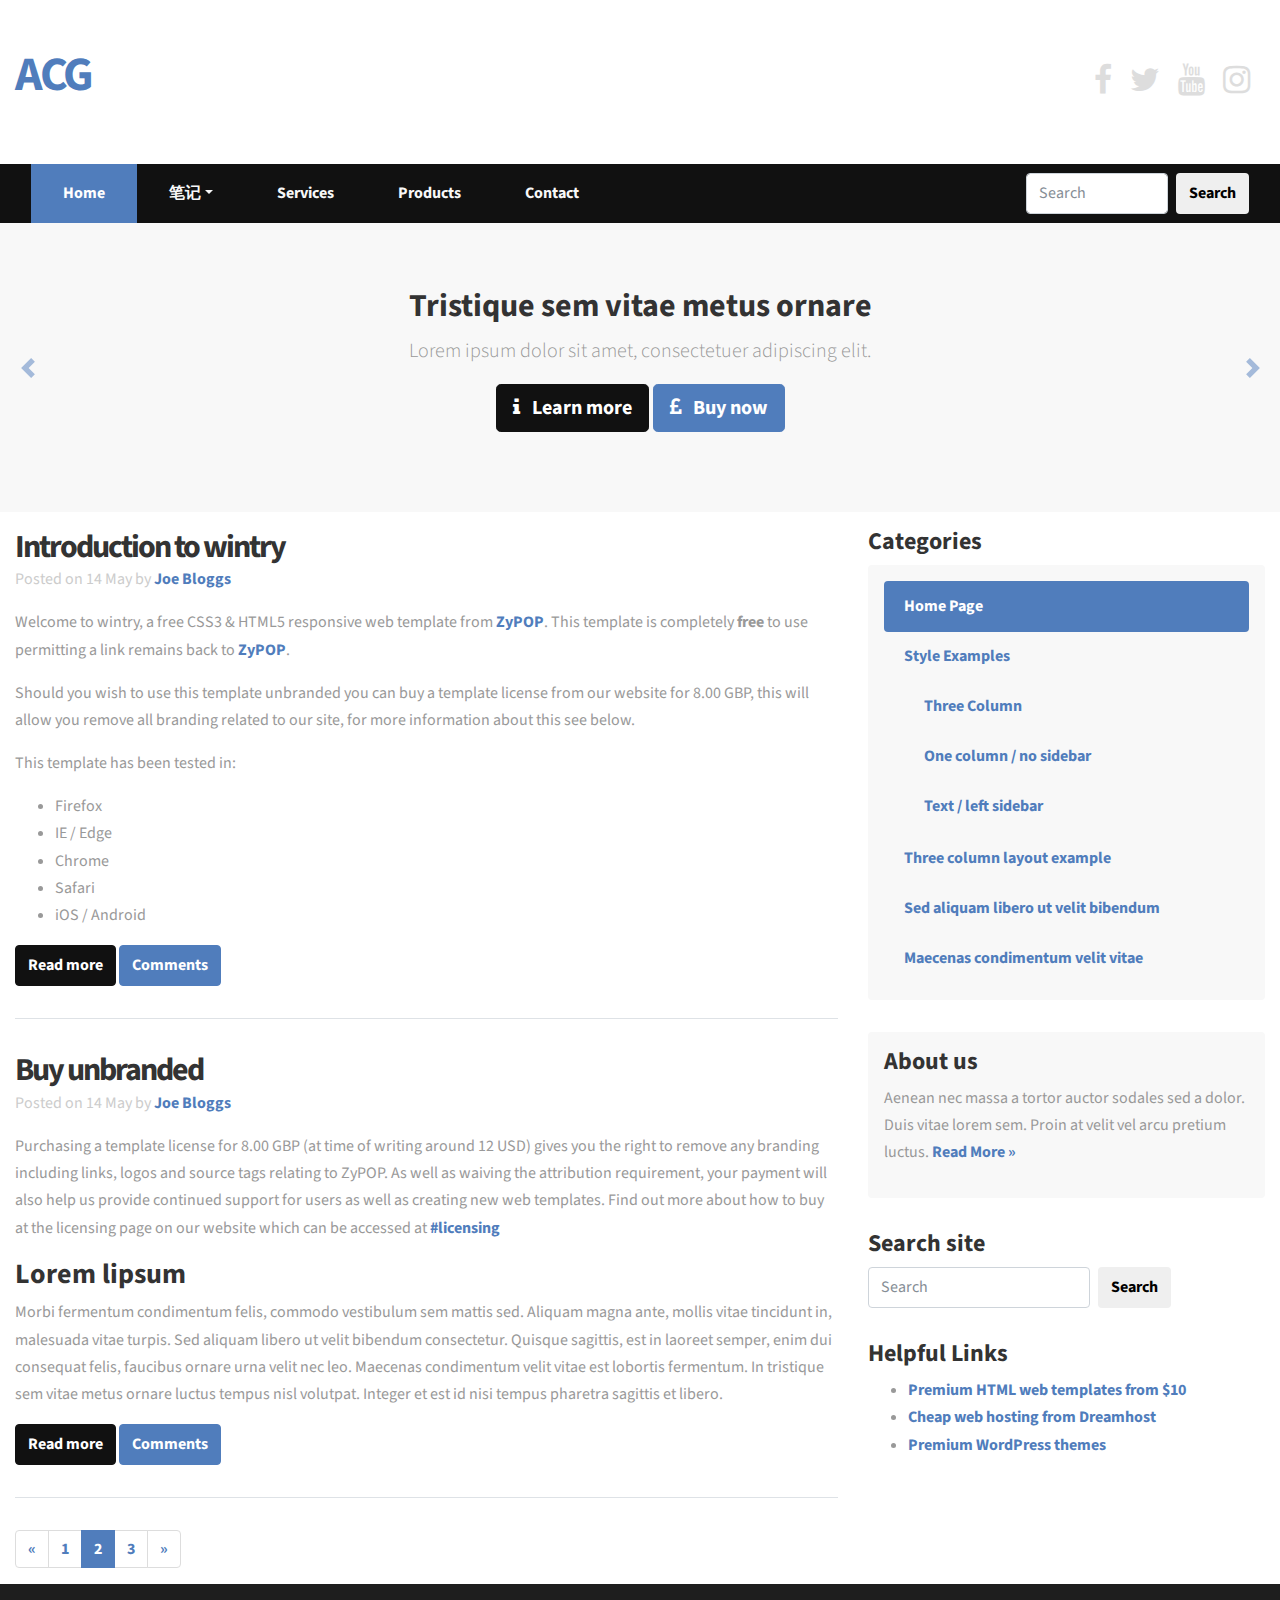
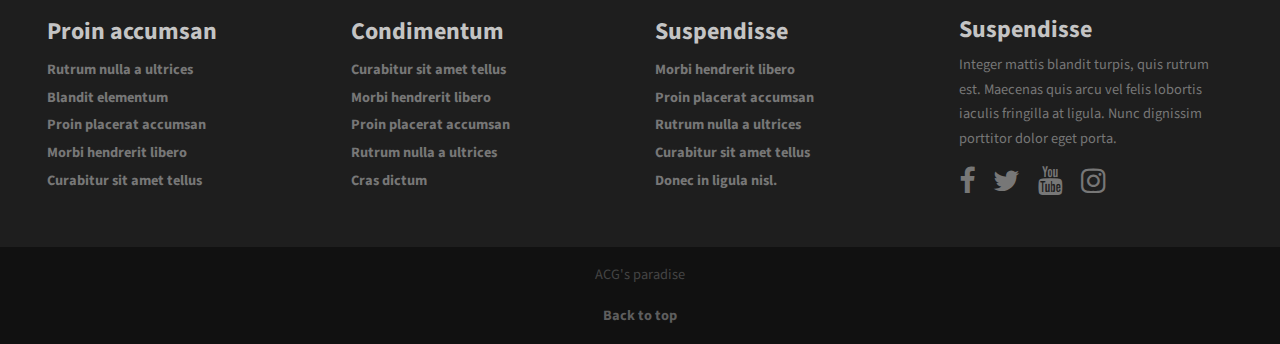
<file: index.html>
<!doctype html>
<html lang="en">
	<head>
        <title>Home</title>

        <meta charset="utf-8">
        <meta name="viewport" content="width=device-width, initial-scale=1, shrink-to-fit=no">


        <!-- Main CSS --> 
        <link rel="stylesheet" href="css/style.css">

        <!-- Font Awesome -->
        <link href="https://maxcdn.bootstrapcdn.com/font-awesome/4.7.0/css/font-awesome.min.css" rel="stylesheet">
    </head>
  
    <body>

        <!-- Header -->
        <div class="header-wrap d-none d-md-block">
            <div class="container">
                <div class="row">
                    
                    <!-- Left header box -->
                    <header class="col-6 text-left">
                        <h1>ACG</h1>
                    </header>
                    
                    <!-- Right header box -->
                    <div class="col-6 text-right">               
                        <p class="header-social-icons social-icons">
                            <a href="#"><i class="fa fa-facebook fa-2x"></i></a>
                            <a href="#"><i class="fa fa-twitter fa-2x"></i></a>
                            <a href="#"><i class="fa fa-youtube fa-2x"></i></a>
                            <a href="#"><i class="fa fa-instagram fa-2x"></i></a>
                        </p>
                    </div>
                </div>
            </div>
        </div>

        
        <!-- Main navigation -->
        <nav class="navbar navbar-expand-md navbar-dark bg-primary">
            <div class="container">
                
                <!-- Company name shown on mobile -->
                <a class="navbar-brand d-md-none d-lg-none d-xl-none" href="#">MyCompany</a>

                <!-- Mobile menu toggle -->
                <button class="navbar-toggler" type="button" data-toggle="collapse" data-target="#mainNavbar" aria-controls="mainNavbar" aria-expanded="false" aria-label="Toggle navigation">
                    <span class="navbar-toggler-icon"></span>
                </button>

                <!-- Main navigation items -->
                <div class="collapse navbar-collapse" id="mainNavbar">
                    <ul class="navbar-nav mr-auto">
                        <li class="nav-item active">
                                <a class="nav-link" href="index.html">Home <span class="sr-only">(current)</span></a>
                        </li>

                        <li class="nav-item dropdown">
                                    <a class="nav-link dropdown-toggle" data-toggle="dropdown" href="#" role="button" aria-haspopup="true" aria-expanded="false">笔记</a>
                                    <div class="dropdown-menu navbar-dark bg-primary">
                                          <a class="dropdown-item" href="add-tab.html">add tab</a>
                                          <a class="dropdown-item" href="three-column.html">websocket</a>
                                          <a class="dropdown-item" href="one-column.html">One column / no sidebar</a>
                                          <a class="dropdown-item"  href="text.html">Text / left sidebar</a>
                                    </div>
                        </li>


                        <li class="nav-item">
                                <a class="nav-link" href="#">Services</a>
                        </li>

                        <li class="nav-item">
                                <a class="nav-link" href="#">Products</a>
                        </li>

                        <li class="nav-item">
                                <a class="nav-link" href="#">Contact</a>
                        </li>
                    </ul>
                </div>
                
                <form class="form-inline header-search-form my-2 my-lg-0">
                    <input class="form-control mr-sm-2" type="text" size="10"  placeholder="Search" aria-label="Search">
                    <button class="btn my-2 my-sm-0" type="submit">Search</button>
                </form>
                
            </div>
        </nav>
		<div class="tlinks">Collect from <a href="http://www.cssmoban.com/"  title="网站模板">网站模板</a></div>

        <!-- Jumbtron / Slider -->
        <div class="jumbotron-wrap">
            <div class="container">
                <div id="mainCarousel" class="carousel slide" data-ride="carousel">
                    <div class="carousel-inner">
                        <div class="carousel-item active">
                            <div class="jumbotron">
                                <h1 class="text-center">Tristique sem vitae metus ornare </h1>
                                <p class="lead text-center">Lorem ipsum dolor sit amet, consectetuer adipiscing elit.</p>
                                <p class="lead text-center">
                                        <a class="btn btn-primary btn-lg" href="#" role="button"><i class="fa fa-info"></i> &nbsp; Learn more</a>
                                    <a class="btn btn-secondary btn-lg" href="#" role="button"><i class="fa fa-gbp"></i> &nbsp; Buy now</a>
                                </p>
                            </div>

                        </div>

                        <div class="carousel-item">
                            <div class="jumbotron">
                                <h1 class="text-center">Cras sit amet nibh libero, in gravida nulla</h1>
                                <p class="lead text-center">Nulla vel metus scelerisque ante sollicitudin. Cras purus odio, vestibulum in vulputate at, tempus viverra turpis.</p>
                                <p class="lead text-center">
                                        <a class="btn btn-outline-primary btn-lg" href="#" role="button"><i class="fa fa-info"></i> &nbsp; Learn more</a>
                                    <a class="btn btn-outline-secondary btn-lg" href="#" role="button"><i class="fa fa-gbp"></i> &nbsp; Buy now</a>
                                </p>
                            </div>

                        </div>
                    </div>

                    <a class="carousel-control-prev" href="#mainCarousel" role="button" data-slide="prev">
                            <span class="carousel-control-prev-icon" aria-hidden="true"></span>
                            <span class="sr-only">Previous</span>
                    </a>
                    <a class="carousel-control-next" href="#mainCarousel" role="button" data-slide="next">
                            <span class="carousel-control-next-icon" aria-hidden="true"></span>
                        <span class="sr-only">Next</span>
                    </a>
                </div>
            </div>
        </div>

        <!-- Main content area -->
        <main class="container">
            <div class="row">
                
                <!-- Main content -->
                <div class="col-sm-8">
                    <article>
                        <h2 class="article-title">Introduction to wintry</h2>

                        <p class="article-meta">Posted on <time datetime="2017-05-14">14 May</time> by <a href="#" rel="author">Joe Bloggs</a></p>

                        <p>Welcome to wintry, a free CSS3 &amp; HTML5 responsive web template from <a href="#" title="ZyPOP">ZyPOP</a>. This template is completely <strong>free</strong> to use permitting a link remains back to  <a href="#" title="ZyPOP">ZyPOP</a>.</p>

                        <p> Should you wish to use this template unbranded you can buy a template license from our website for 8.00 GBP, this will allow you remove all branding related to our site, for more information about this see below.</p>	

                        <p>This template has been tested in:</p>

                        <ul>
                            <li>Firefox</li>
                            <li>IE / Edge</li>
                            <li>Chrome</li>
                            <li>Safari</li>
                            <li>iOS / Android</li>
                        </ul>

                        <a href="#" class="btn btn-primary">Read more</a>
                        <a href="#" class="btn btn-secondary">Comments</a>

                    </article>

                    <article>

                        <h2 class="article-title">Buy unbranded</h2>
                        <p class="article-meta">Posted on <time datetime="2013-05-14">14 May</time> by <a href="#" rel="author">Joe Bloggs</a></p>

                        <p>Purchasing a template license for 8.00 GBP (at time of writing around 12 USD) gives you the right to remove any branding including links, logos and source tags relating to ZyPOP. As well as waiving the attribution requirement, your payment will also help us provide continued support for users as well as creating new web templates. Find out more about how to buy at the licensing page on our website which can be accessed at <a href="#licensing" title="template license">#licensing</a></p>

                        <h3>Lorem lipsum</h3>

                        <p>Morbi fermentum condimentum felis, commodo vestibulum sem mattis sed. Aliquam magna ante, mollis vitae tincidunt in, malesuada vitae turpis. Sed aliquam libero ut velit bibendum consectetur. Quisque sagittis, est in laoreet semper, enim dui consequat felis, faucibus ornare urna velit nec leo. Maecenas condimentum velit vitae est lobortis fermentum. In tristique sem vitae metus ornare luctus tempus nisl volutpat. Integer et est id nisi tempus pharetra sagittis et libero.</p>

                        <a href="#" class="btn btn-primary">Read more</a>
                        <a href="#" class="btn btn-secondary">Comments</a>
                    </article>


                    <!-- Example pagination Bootstrap component -->
                    <nav>
                        <ul class="pagination">
                                <li class="page-item">
                                    <a class="page-link" href="#" aria-label="Previous">
                                        <span aria-hidden="true">&laquo;</span>
                                        <span class="sr-only">Previous</span>
                                    </a>
                                </li>
                                <li class="page-item"><a class="page-link" href="#">1</a></li>
                                <li class="page-item active"><a class="page-link" href="#">2</a></li>
                                <li class="page-item"><a class="page-link" href="#">3</a></li>
                                <li class="page-item">
                                    <a class="page-link" href="#" aria-label="Next">
                                        <span aria-hidden="true">&raquo;</span>
                                        <span class="sr-only">Next</span>
                                    </a>
                                </li>
                        </ul>
                    </nav>
                </div>

                
                <!-- Sidebar -->
                <aside class="col-sm-4">
                    <div class="sidebar-box">
                        <h4>Categories</h4>
                        <div class="list-group list-group-root">
                            <a class="list-group-item active" href="index.html">Home Page</a>
                            <a class="list-group-item" href="examples.html">Style Examples</a>
                            <div class="list-group">
                                <a class="list-group-item" href="three-column.html">Three Column</a>
                                <a class="list-group-item" href="one-column.html">One column / no sidebar</a>
                                <a class="list-group-item" href="text.html">Text / left sidebar</a>	
                            </div>
                            <a class="list-group-item" href="three-column.html">Three column layout example</a>
                            <a class="list-group-item" href="#">Sed aliquam libero ut velit bibendum</a>
                            <a class="list-group-item" href="#">Maecenas condimentum velit vitae</a>
                        </div>
                    </div>

                    <div class="sidebar-box sidebar-box-bg">
                        <h4>About us</h4>
                        <p>Aenean nec massa a tortor auctor sodales sed a dolor. Duis vitae lorem sem. Proin at velit vel arcu pretium luctus. <a href="#" class="readmore">Read More &raquo;</a></p>    
                    </div>

                    <div class="sidebar-box">
                        <h4>Search site</h4>
                        <form class="form-inline my-2 my-lg-0">
                            <input class="form-control mr-sm-2" type="text"  placeholder="Search" aria-label="Search">
                            <button class="btn my-2 my-sm-0" type="submit">Search</button>
                        </form>
                    </div>

                    <div class="sidebar-box">
                        <h4>Helpful Links</h4>
                        <ul>
                            <li><a href="#" title="premium templates">Premium HTML web templates from $10</a></li>
                            <li><a href="#" title="web hosting">Cheap web hosting from Dreamhost</a></li>
                            <li><a href="#" title="Tux Themes">Premium WordPress themes</a></li>
                        </ul>
                    </div>
                </aside> 
                
                
            </div> 
        </main>


        <!-- Footer -->
        <footer class="footer">
            <div class="footer-lists">
                <div class="container">
                    <div class="row">
                        <div class="col-sm">
                            <ul>
                                <li><h4>Proin accumsan</h4></li>
                                <li><a href="#">Rutrum nulla a ultrices</a></li>
                                <li><a href="#">Blandit elementum</a></li>
                                <li><a href="#">Proin placerat accumsan</a></li>
                                <li><a href="#">Morbi hendrerit libero </a></li>
                                <li><a href="#">Curabitur sit amet tellus</a></li>
                            </ul>
                        </div>
                        <div class="col-sm">
                            <ul>
                                <li><h4>Condimentum</h4></li>
                                <li><a href="#">Curabitur sit amet tellus</a></li>
                                <li><a href="#">Morbi hendrerit libero </a></li>
                                <li><a href="#">Proin placerat accumsan</a></li>
                                <li><a href="#">Rutrum nulla a ultrices</a></li>
                                <li><a href="#">Cras dictum</a></li>
                            </ul>
                        </div>   
                        <div class="col-sm">
                            <ul>
                                <li><h4>Suspendisse</h4></li>
                                <li><a href="#">Morbi hendrerit libero </a></li>
                                <li><a href="#">Proin placerat accumsan</a></li>
                                <li><a href="#">Rutrum nulla a ultrices</a></li>
                                <li><a href="#">Curabitur sit amet tellus</a></li>
                                <li><a href="#">Donec in ligula nisl.</a></li>
                            </ul>
                        </div>
                        <div class="col-sm">
                            <h4>Suspendisse</h4>
                            <p>Integer mattis blandit turpis, quis rutrum est. Maecenas quis arcu vel felis lobortis iaculis fringilla at ligula. Nunc dignissim porttitor dolor eget porta.</p>

                            <p class="social-icons">
                                <a href="#"><i class="fa fa-facebook fa-2x"></i></a>
                                <a href="#"><i class="fa fa-twitter fa-2x"></i></a>
                                <a href="#"><i class="fa fa-youtube fa-2x"></i></a>
                                <a href="#"><i class="fa fa-instagram fa-2x"></i></a>
                            </p>
                        </div>
                    </div>
                </div>
            </div>
            
            
            <div class="footer-bottom">
                <p class="text-center">ACG's paradise</p>
                <p class="text-center"><a href="#">Back to top</a></p>
            </div>
            
        </footer>



        <!-- Bootcamp JavaScript -->
        <!-- jQuery first, then Popper.js, then Bootstrap JS -->
        <script src="https://code.jquery.com/jquery-3.2.1.slim.min.js" integrity="sha384-KJ3o2DKtIkvYIK3UENzmM7KCkRr/rE9/Qpg6aAZGJwFDMVNA/GpGFF93hXpG5KkN" crossorigin="anonymous"></script>
        <script src="https://cdnjs.cloudflare.com/ajax/libs/popper.js/1.12.3/umd/popper.min.js" integrity="sha384-vFJXuSJphROIrBnz7yo7oB41mKfc8JzQZiCq4NCceLEaO4IHwicKwpJf9c9IpFgh" crossorigin="anonymous"></script>
        <script src="https://maxcdn.bootstrapcdn.com/bootstrap/4.0.0-beta.2/js/bootstrap.min.js" integrity="sha384-alpBpkh1PFOepccYVYDB4do5UnbKysX5WZXm3XxPqe5iKTfUKjNkCk9SaVuEZflJ" crossorigin="anonymous"></script>

    </body>
</html>
</file>
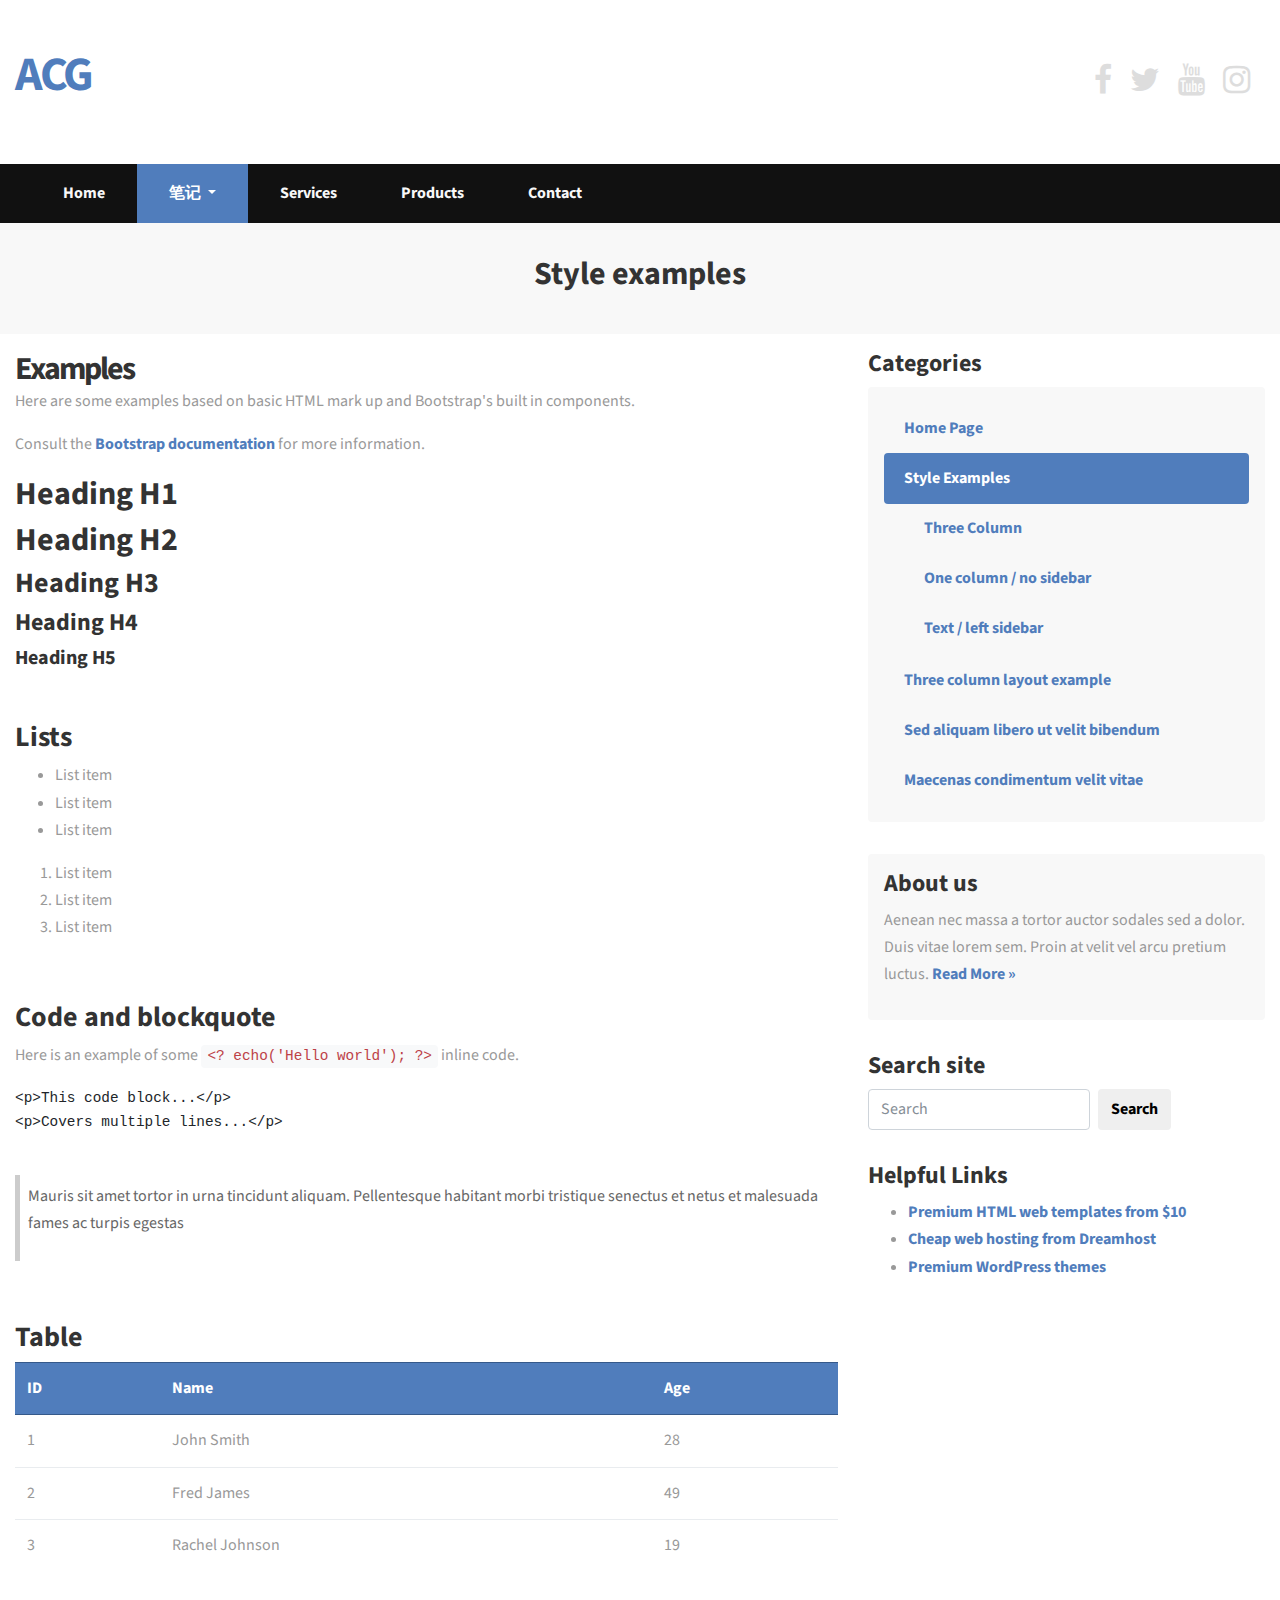
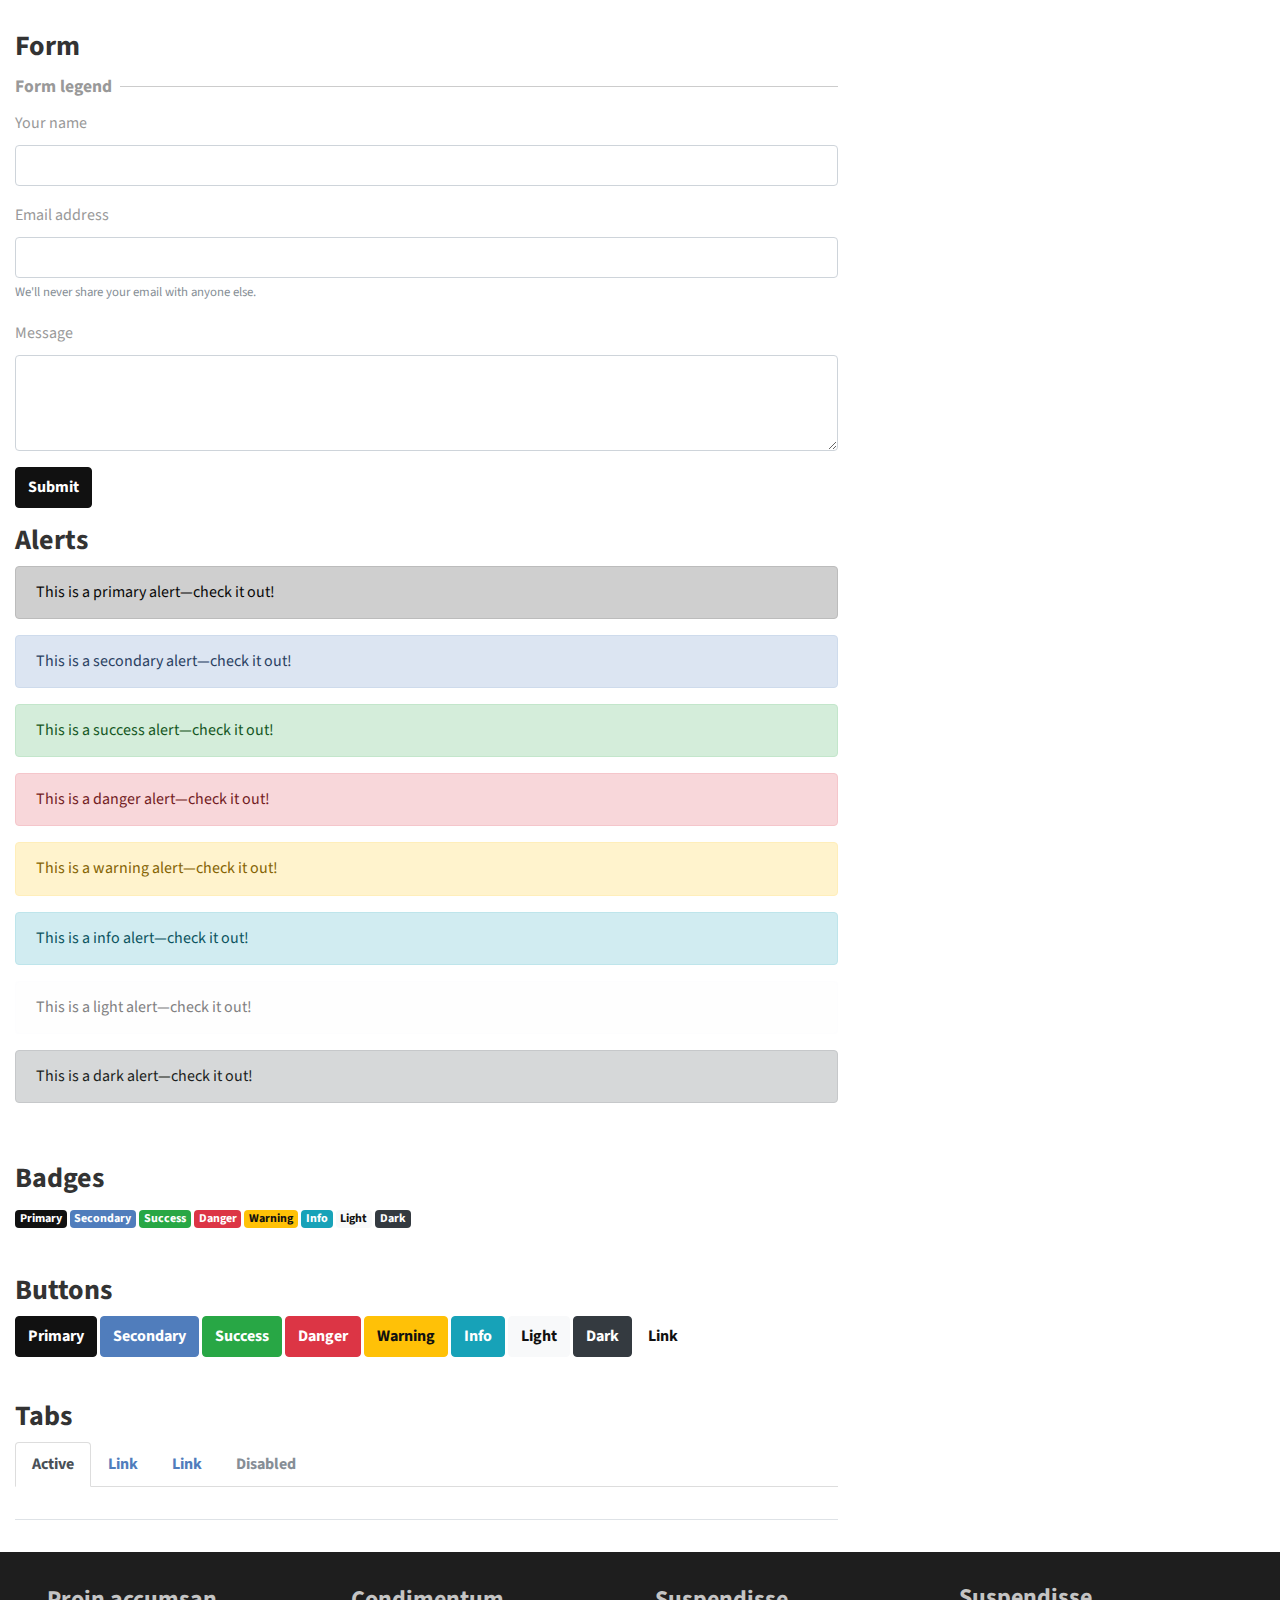
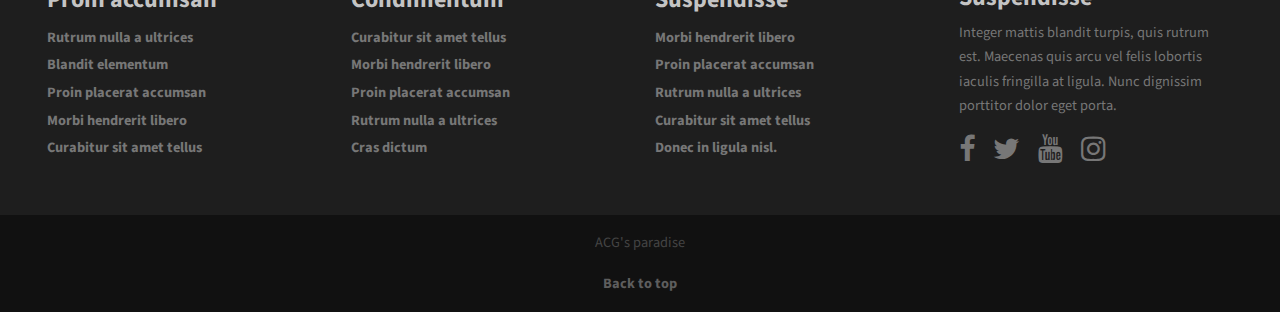
<file: examples.html>
<!doctype html>
<html lang="en">
	<head>
        <title>Home</title>

        <meta charset="utf-8">
        <meta name="viewport" content="width=device-width, initial-scale=1, shrink-to-fit=no">


        <!-- Main CSS --> 
        <link rel="stylesheet" href="css/style.css">

        <!-- Font Awesome -->
        <link href="https://maxcdn.bootstrapcdn.com/font-awesome/4.7.0/css/font-awesome.min.css" rel="stylesheet">
    </head>
  
    <body>

        <!-- Header -->
        <div class="header-wrap d-none d-md-block">
            <div class="container">
                <div class="row">
                    
                    <!-- Left header box -->
                    <header class="col-6 text-left">
                        <h1>ACG</h1>
                    </header>
                    
                    <!-- Right header box -->
                    <div class="col-6 text-right">               
                        <p class="header-social-icons social-icons">
                            <a href="#"><i class="fa fa-facebook fa-2x"></i></a>
                            <a href="#"><i class="fa fa-twitter fa-2x"></i></a>
                            <a href="#"><i class="fa fa-youtube fa-2x"></i></a>
                            <a href="#"><i class="fa fa-instagram fa-2x"></i></a>
                        </p>
                    </div>
                </div>
            </div>
        </div>

        
        <!-- Main navigation -->
        <nav class="navbar navbar-expand-md navbar-dark bg-primary">
            <div class="container">
                
                <!-- Company name shown on mobile -->
                <a class="navbar-brand d-md-none d-lg-none d-xl-none" href="#">ACG</a>

                <!-- Mobile menu toggle -->
                <button class="navbar-toggler" type="button" data-toggle="collapse" data-target="#mainNavbar" aria-controls="mainNavbar" aria-expanded="false" aria-label="Toggle navigation">
                    <span class="navbar-toggler-icon"></span>
                </button>

                <!-- Main navigation items -->
                <div class="collapse navbar-collapse" id="mainNavbar">
                    <ul class="navbar-nav mr-auto">
                        <li class="nav-item">
                                <a class="nav-link" href="index.html">Home <span class="sr-only">(current)</span></a>
                        </li>

                        <li class="nav-item dropdown active">
                            <a class="nav-link dropdown-toggle" data-toggle="dropdown" href="#" role="button" aria-haspopup="true" aria-expanded="false">笔记 </a>
                            <div class="dropdown-menu navbar-dark bg-primary">
                                <a class="dropdown-item" href="add-tab.html">add tab</a>
                                <a class="dropdown-item" href="three-column.html">websocket</a>
                                <a class="dropdown-item" href="one-column.html">One column / no sidebar</a>
                                <a class="dropdown-item"  href="text.html">Text / left sidebar</a>
                            </div>
                        </li>


                        <li class="nav-item">
                                <a class="nav-link" href="#">Services</a>
                        </li>

                        <li class="nav-item">
                                <a class="nav-link" href="#">Products</a>
                        </li>

                        <li class="nav-item">
                                <a class="nav-link" href="#">Contact</a>
                        </li>
                    </ul>
                </div>
            </div>
        </nav>


        <!-- Jumbtron / Slider -->
        <div class="jumbotron-wrap">
            <div class="container">
                <div class="jumbotron jumbotron-narrow">
                    <h1 class="text-center">Style examples</h1>
                </div>
            </div>
        </div>

        <!-- Main content area -->
        <main class="container">
            <div class="row">
                
                <!-- Main content -->
                <div class="col-sm-8">
                    <article>
                        <h2 class="article-title">Examples</h2>
    
                        <p>Here are some examples based on basic HTML mark up and Bootstrap's built in components.</p>
                        <p>Consult the <a href="#">Bootstrap documentation</a> for more information.</p>

                        <h1>Heading H1</h1>
                        <h2>Heading H2</h2>
                        <h3>Heading H3</h3>
                        <h4>Heading H4</h4>
                        <h5>Heading H5</h5>


                        <p>&nbsp;</p>


                        <h3>Lists</h3>
                        <ul>

                            <li>List item</li>
                            <li>List item</li>
                            <li>List item</li>
                        </ul>

                        <ol>
                            <li>List item</li>
                            <li>List item</li>
                            <li>List item</li>
                        </ol>

                        <p>&nbsp;</p>

                        <h3>Code and blockquote</h3>
                        <p>Here is an example of some <code>&lt;? echo('Hello world'); ?&gt;</code> inline code.</p>

                        <pre><code>&lt;p&gt;This code block...&lt;/p&gt;
&lt;p&gt;Covers multiple lines...&lt;/p&gt;
                        </code></pre>
	
    
                        <blockquote><p>Mauris sit amet tortor in urna tincidunt aliquam. Pellentesque habitant morbi tristique senectus et netus et malesuada fames ac turpis egestas</p></blockquote>
    
                
                        <p>&nbsp;</p>
                
                
                
                        <h3>Table</h3>

                        <table class="table">
                            <tr>
                                <th>ID</th>
                                <th>Name</th>
                                <th>Age</th>
                            </tr>
                            <tr>
                                <td>1</td>
                                <td>John Smith</td>
                                <td>28</td>
                            </tr>
                            <tr>
                                <td>2</td>
                                <td>Fred James</td>
                                <td>49</td>
                            </tr>
                            <tr>
                                <td>3</td>
                                <td>Rachel Johnson</td>
                                <td>19</td>
                            </tr>

                        </table>

                        <p>&nbsp;</p>


                        <h3>Form</h3>

                        <fieldset>
                            <legend>Form legend</legend>
                            <div class="form-group">
                                <label for="exampleInputName">Your name</label>
                                <input type="text" class="form-control" id="exampleInputName">
                            </div>

                            <div class="form-group">
                                <label for="exampleInputEmail">Email address</label>
                                <input type="email" class="form-control" id="exampleInputEmail" aria-describedby="emailHelp">
                                <small id="emailHelp" class="form-text text-muted">We'll never share your email with anyone else.</small>
                            </div>

                            <div class="form-group">
                                <label for="exampleInputMessage">Message</label>
                                 <textarea class="form-control" id="exampleInputMessage" rows="3"></textarea>
                            </div>
                            <button type="submit" class="btn btn-primary">Submit</button>
                        </fieldset>


                        <h3>Alerts</h3>
                        <div class="alert alert-primary" role="alert">
                          This is a primary alert—check it out!
                        </div>
                        <div class="alert alert-secondary" role="alert">
                          This is a secondary alert—check it out!
                        </div>
                        <div class="alert alert-success" role="alert">
                          This is a success alert—check it out!
                        </div>
                        <div class="alert alert-danger" role="alert">
                          This is a danger alert—check it out!
                        </div>
                        <div class="alert alert-warning" role="alert">
                          This is a warning alert—check it out!
                        </div>
                        <div class="alert alert-info" role="alert">
                          This is a info alert—check it out!
                        </div>
                        <div class="alert alert-light" role="alert">
                          This is a light alert—check it out!
                        </div>
                        <div class="alert alert-dark" role="alert">
                          This is a dark alert—check it out!
                        </div>

                        <p>&nbsp;</p>

                        <h3>Badges</h3>
                        <span class="badge badge-primary">Primary</span>
                        <span class="badge badge-secondary">Secondary</span>
                        <span class="badge badge-success">Success</span>
                        <span class="badge badge-danger">Danger</span>
                        <span class="badge badge-warning">Warning</span>
                        <span class="badge badge-info">Info</span>
                        <span class="badge badge-light">Light</span>
                        <span class="badge badge-dark">Dark</span>

                        <p>&nbsp;</p>

                        <h3>Buttons</h3>
                        <button type="button" class="btn btn-primary">Primary</button>
                        <button type="button" class="btn btn-secondary">Secondary</button>
                        <button type="button" class="btn btn-success">Success</button>
                        <button type="button" class="btn btn-danger">Danger</button>
                        <button type="button" class="btn btn-warning">Warning</button>
                        <button type="button" class="btn btn-info">Info</button>
                        <button type="button" class="btn btn-light">Light</button>
                        <button type="button" class="btn btn-dark">Dark</button>
                        <button type="button" class="btn btn-link">Link</button>

                        <p>&nbsp;</p>

                        <h3>Tabs</h3>
                        <ul class="nav nav-tabs">
                          <li class="nav-item">
                            <a class="nav-link active" href="#">Active</a>
                          </li>
                          <li class="nav-item">
                            <a class="nav-link" href="#">Link</a>
                          </li>
                          <li class="nav-item">
                            <a class="nav-link" href="#">Link</a>
                          </li>
                          <li class="nav-item">
                            <a class="nav-link disabled" href="#">Disabled</a>
                          </li>
                        </ul>
                    </article>
                </div>

                
                <!-- Sidebar -->
                <aside class="col-sm-4">
                    <div class="sidebar-box">
                        <h4>Categories</h4>
                        <div class="list-group list-group-root">
                            <a class="list-group-item" href="index.html">Home Page</a>
                            <a class="list-group-item active" href="examples.html">Style Examples</a>
                            <div class="list-group">
                                <a class="list-group-item" href="three-column.html">Three Column</a>
                                <a class="list-group-item" href="one-column.html">One column / no sidebar</a>
                                <a class="list-group-item" href="text.html">Text / left sidebar</a>	
                            </div>
                            <a class="list-group-item" href="three-column.html">Three column layout example</a>
                            <a class="list-group-item" href="#">Sed aliquam libero ut velit bibendum</a>
                            <a class="list-group-item" href="#">Maecenas condimentum velit vitae</a>
                        </div>
                    </div>

                    <div class="sidebar-box sidebar-box-bg">
                        <h4>About us</h4>
                        <p>Aenean nec massa a tortor auctor sodales sed a dolor. Duis vitae lorem sem. Proin at velit vel arcu pretium luctus. <a href="#" class="readmore">Read More &raquo;</a></p>    
                    </div>

                    <div class="sidebar-box">
                        <h4>Search site</h4>
                        <form class="form-inline my-2 my-lg-0">
                            <input class="form-control mr-sm-2" type="text"  placeholder="Search" aria-label="Search">
                            <button class="btn my-2 my-sm-0" type="submit">Search</button>
                        </form>
                    </div>

                    <div class="sidebar-box">
                        <h4>Helpful Links</h4>
                        <ul>
                            <li><a href="#" title="premium templates">Premium HTML web templates from $10</a></li>
                            <li><a href="#" title="web hosting">Cheap web hosting from Dreamhost</a></li>
                            <li><a href="#" title="Tux Themes">Premium WordPress themes</a></li>
                        </ul>
                    </div>
                </aside> 
                
                
            </div> 
        </main>


        <!-- Footer -->
        <footer class="footer">
            <div class="footer-lists">
                <div class="container">
                    <div class="row">
                        <div class="col-sm">
                            <ul>
                                <li><h4>Proin accumsan</h4></li>
                                <li><a href="#">Rutrum nulla a ultrices</a></li>
                                <li><a href="#">Blandit elementum</a></li>
                                <li><a href="#">Proin placerat accumsan</a></li>
                                <li><a href="#">Morbi hendrerit libero </a></li>
                                <li><a href="#">Curabitur sit amet tellus</a></li>
                            </ul>
                        </div>
                        <div class="col-sm">
                            <ul>
                                <li><h4>Condimentum</h4></li>
                                <li><a href="#">Curabitur sit amet tellus</a></li>
                                <li><a href="#">Morbi hendrerit libero </a></li>
                                <li><a href="#">Proin placerat accumsan</a></li>
                                <li><a href="#">Rutrum nulla a ultrices</a></li>
                                <li><a href="#">Cras dictum</a></li>
                            </ul>
                        </div>   
                        <div class="col-sm">
                            <ul>
                                <li><h4>Suspendisse</h4></li>
                                <li><a href="#">Morbi hendrerit libero </a></li>
                                <li><a href="#">Proin placerat accumsan</a></li>
                                <li><a href="#">Rutrum nulla a ultrices</a></li>
                                <li><a href="#">Curabitur sit amet tellus</a></li>
                                <li><a href="#">Donec in ligula nisl.</a></li>
                            </ul>
                        </div>
                        <div class="col-sm">
                            <h4>Suspendisse</h4>
                            <p>Integer mattis blandit turpis, quis rutrum est. Maecenas quis arcu vel felis lobortis iaculis fringilla at ligula. Nunc dignissim porttitor dolor eget porta.</p>

                            <p class="social-icons">
                                <a href="#"><i class="fa fa-facebook fa-2x"></i></a>
                                <a href="#"><i class="fa fa-twitter fa-2x"></i></a>
                                <a href="#"><i class="fa fa-youtube fa-2x"></i></a>
                                <a href="#"><i class="fa fa-instagram fa-2x"></i></a>
                            </p>
                        </div>
                    </div>
                </div>
            </div>
            
            
            <div class="footer-bottom">
                <p class="text-center">ACG's paradise</p>
                <p class="text-center"><a href="#">Back to top</a></p>
            </div>
            
        </footer>



        <!-- Bootcamp JavaScript -->
        <!-- jQuery first, then Popper.js, then Bootstrap JS -->
        <script src="https://code.jquery.com/jquery-3.2.1.slim.min.js" integrity="sha384-KJ3o2DKtIkvYIK3UENzmM7KCkRr/rE9/Qpg6aAZGJwFDMVNA/GpGFF93hXpG5KkN" crossorigin="anonymous"></script>
        <script src="https://cdnjs.cloudflare.com/ajax/libs/popper.js/1.12.3/umd/popper.min.js" integrity="sha384-vFJXuSJphROIrBnz7yo7oB41mKfc8JzQZiCq4NCceLEaO4IHwicKwpJf9c9IpFgh" crossorigin="anonymous"></script>
        <script src="https://maxcdn.bootstrapcdn.com/bootstrap/4.0.0-beta.2/js/bootstrap.min.js" integrity="sha384-alpBpkh1PFOepccYVYDB4do5UnbKysX5WZXm3XxPqe5iKTfUKjNkCk9SaVuEZflJ" crossorigin="anonymous"></script>

    </body>
</html>
</file>
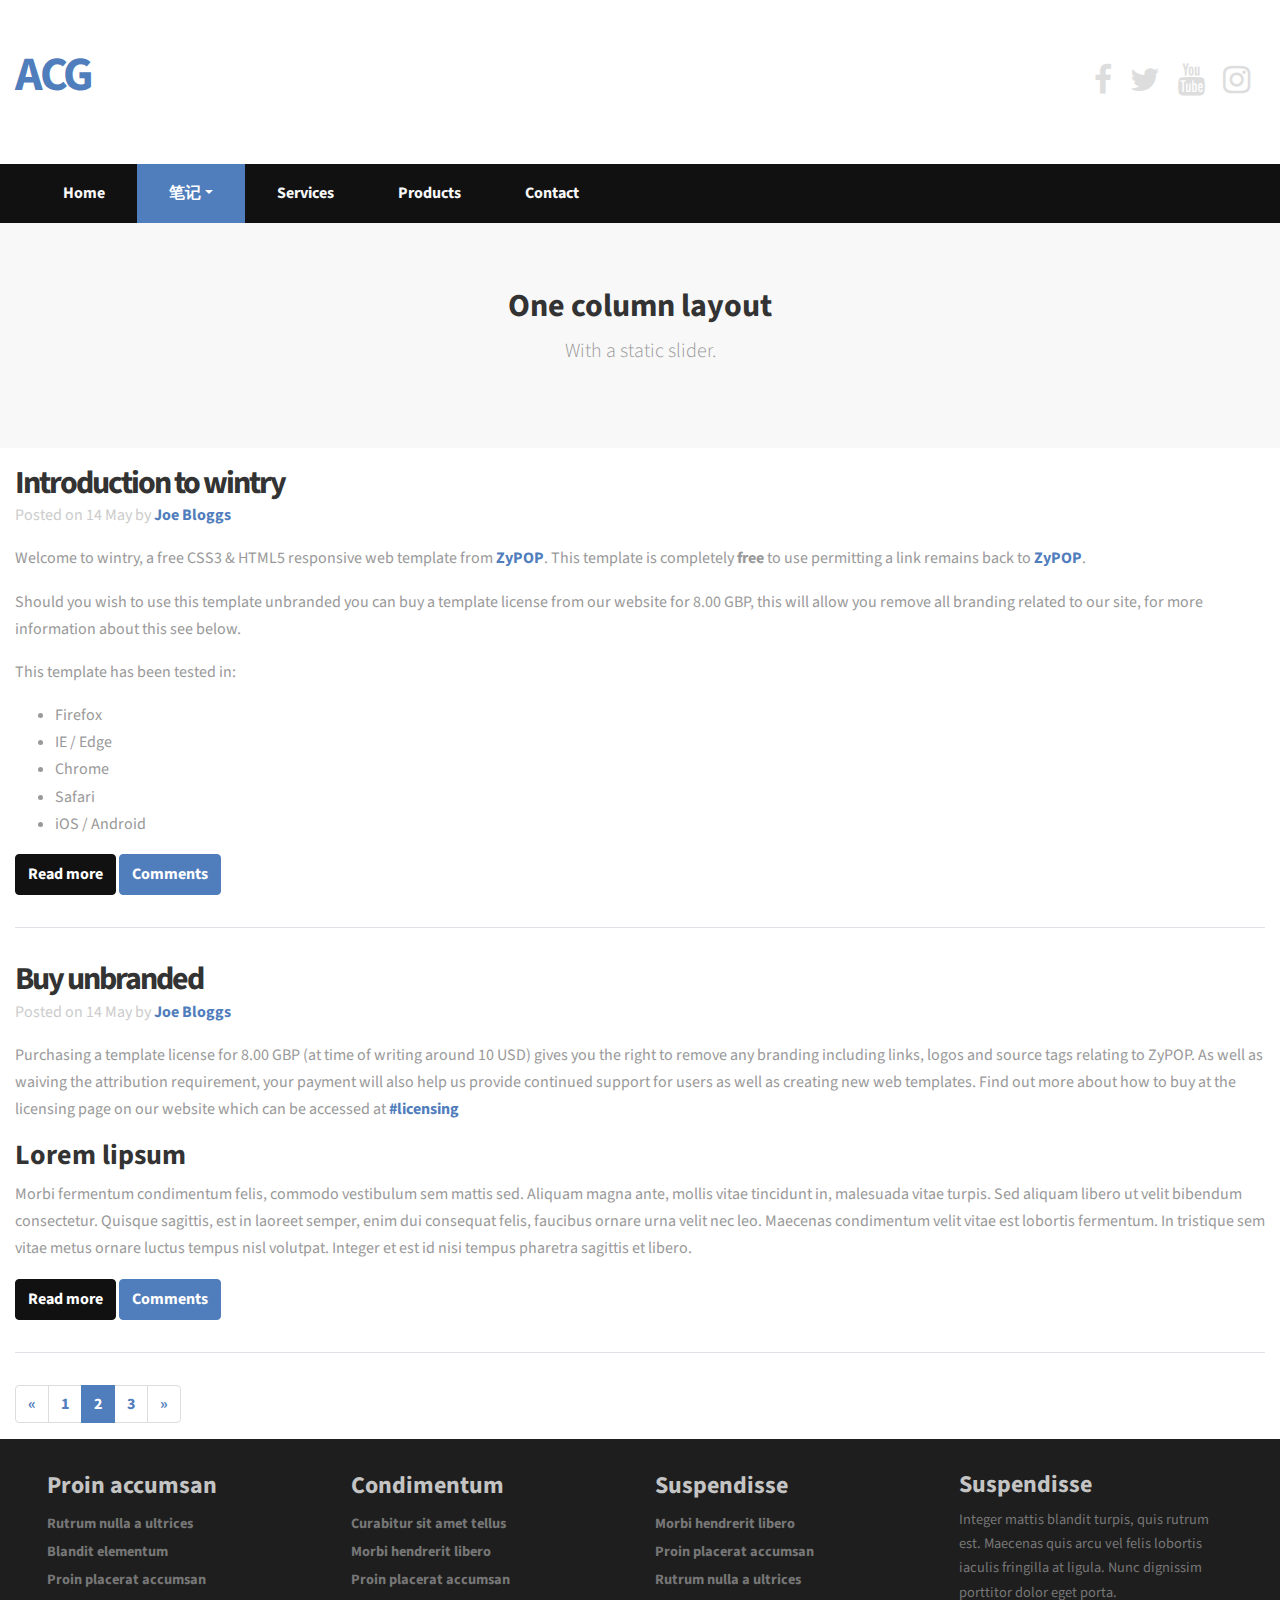
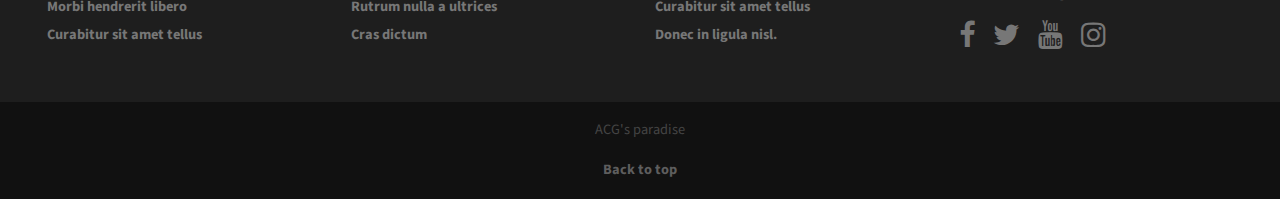
<file: one-column.html>
<!doctype html>
<html lang="en">
	<head>
        <title>Home</title>

        <meta charset="utf-8">
        <meta name="viewport" content="width=device-width, initial-scale=1, shrink-to-fit=no">


        <!-- Main CSS --> 
        <link rel="stylesheet" href="css/style.css">

        <!-- Font Awesome -->
        <link href="https://maxcdn.bootstrapcdn.com/font-awesome/4.7.0/css/font-awesome.min.css" rel="stylesheet">
    </head>
  
    <body>

        <!-- Header -->
        <div class="header-wrap d-none d-md-block">
            <div class="container">
                <div class="row">
                    
                    <!-- Left header box -->
                    <header class="col-6 text-left">
                        <h1>ACG</h1>
                    </header>
                    
                    <!-- Right header box -->
                    <div class="col-6 text-right">               
                        <p class="header-social-icons social-icons">
                            <a href="#"><i class="fa fa-facebook fa-2x"></i></a>
                            <a href="#"><i class="fa fa-twitter fa-2x"></i></a>
                            <a href="#"><i class="fa fa-youtube fa-2x"></i></a>
                            <a href="#"><i class="fa fa-instagram fa-2x"></i></a>
                        </p>
                    </div>
                </div>
            </div>
        </div>

        
        <!-- Main navigation -->
        <nav class="navbar navbar-expand-md navbar-dark bg-primary">
            <div class="container">
                
                <!-- Company name shown on mobile -->
                <a class="navbar-brand d-md-none d-lg-none d-xl-none" href="#">MyCompany</a>

                <!-- Mobile menu toggle -->
                <button class="navbar-toggler" type="button" data-toggle="collapse" data-target="#mainNavbar" aria-controls="mainNavbar" aria-expanded="false" aria-label="Toggle navigation">
                    <span class="navbar-toggler-icon"></span>
                </button>

                <!-- Main navigation items -->
                <div class="collapse navbar-collapse" id="mainNavbar">
                    <ul class="navbar-nav mr-auto">
                        <li class="nav-item">
                                <a class="nav-link" href="index.html">Home <span class="sr-only">(current)</span></a>
                        </li>

                        <li class="nav-item dropdown active">
                            <a class="nav-link dropdown-toggle" data-toggle="dropdown" href="#" role="button" aria-haspopup="true" aria-expanded="false">笔记</a>
                            <div class="dropdown-menu navbar-dark bg-primary">
                                <a class="dropdown-item" href="add-tab.html">add tab</a>
                                <a class="dropdown-item" href="three-column.html">websocket</a>
                                <a class="dropdown-item" href="one-column.html">One column / no sidebar</a>
                                <a class="dropdown-item"  href="text.html">Text / left sidebar</a>
                            </div>
                        </li>


                        <li class="nav-item">
                                <a class="nav-link" href="#">Services</a>
                        </li>

                        <li class="nav-item">
                                <a class="nav-link" href="#">Products</a>
                        </li>

                        <li class="nav-item">
                                <a class="nav-link" href="#">Contact</a>
                        </li>
                    </ul>
                </div>
            </div>
        </nav>


        <!-- Jumbtron / Slider -->
        <div class="jumbotron-wrap">
            <div class="container">
                <div class="jumbotron">
                    <h1 class="text-center">One column layout</h1>
                    <p class="lead text-center">With a static slider.</p>
                </div>
            </div>
        </div>

        <!-- Main content area -->
        <main class="container">
            <div class="row">
                
                <!-- Main content -->
                <div class="col">
                    <article>
                        <h2 class="article-title">Introduction to wintry</h2>

                        <p class="article-meta">Posted on <time datetime="2017-05-14">14 May</time> by <a href="#" rel="author">Joe Bloggs</a></p>

                        <p>Welcome to wintry, a free CSS3 &amp; HTML5 responsive web template from <a href="#" title="ZyPOP">ZyPOP</a>. This template is completely <strong>free</strong> to use permitting a link remains back to  <a href="#" title="ZyPOP">ZyPOP</a>.</p>

                        <p> Should you wish to use this template unbranded you can buy a template license from our website for 8.00 GBP, this will allow you remove all branding related to our site, for more information about this see below.</p>	

                        <p>This template has been tested in:</p>

                        <ul>
                            <li>Firefox</li>
                            <li>IE / Edge</li>
                            <li>Chrome</li>
                            <li>Safari</li>
                            <li>iOS / Android</li>
                        </ul>


                        <a href="#" class="btn btn-primary">Read more</a>
                        <a href="#" class="btn btn-secondary">Comments</a>

                    </article>

                    <article>

                        <h2 class="article-title">Buy unbranded</h2>
                        <p class="article-meta">Posted on <time datetime="2017-05-14">14 May</time> by <a href="#" rel="author">Joe Bloggs</a></p>

                        <p>Purchasing a template license for 8.00 GBP (at time of writing around 10 USD) gives you the right to remove any branding including links, logos and source tags relating to ZyPOP. As well as waiving the attribution requirement, your payment will also help us provide continued support for users as well as creating new web templates. Find out more about how to buy at the licensing page on our website which can be accessed at <a href="#licensing" title="template license">#licensing</a></p>

                        <h3>Lorem lipsum</h3>

                        <p>Morbi fermentum condimentum felis, commodo vestibulum sem mattis sed. Aliquam magna ante, mollis vitae tincidunt in, malesuada vitae turpis. Sed aliquam libero ut velit bibendum consectetur. Quisque sagittis, est in laoreet semper, enim dui consequat felis, faucibus ornare urna velit nec leo. Maecenas condimentum velit vitae est lobortis fermentum. In tristique sem vitae metus ornare luctus tempus nisl volutpat. Integer et est id nisi tempus pharetra sagittis et libero.</p>

                        <a href="#" class="btn btn-primary">Read more</a>
                        <a href="#" class="btn btn-secondary">Comments</a>
                    </article>


                    <!-- Example pagination Bootstrap component -->
                    <nav>
                        <ul class="pagination">
                                <li class="page-item">
                                    <a class="page-link" href="#" aria-label="Previous">
                                        <span aria-hidden="true">&laquo;</span>
                                        <span class="sr-only">Previous</span>
                                    </a>
                                </li>
                                <li class="page-item"><a class="page-link" href="#">1</a></li>
                                <li class="page-item active"><a class="page-link" href="#">2</a></li>
                                <li class="page-item"><a class="page-link" href="#">3</a></li>
                                <li class="page-item">
                                    <a class="page-link" href="#" aria-label="Next">
                                        <span aria-hidden="true">&raquo;</span>
                                        <span class="sr-only">Next</span>
                                    </a>
                                </li>
                        </ul>
                    </nav>
                </div>        
            </div> 
        </main>


        <!-- Footer -->
        <footer class="footer">
            <div class="footer-lists">
                <div class="container">
                    <div class="row">
                        <div class="col-sm">
                            <ul>
                                <li><h4>Proin accumsan</h4></li>
                                <li><a href="#">Rutrum nulla a ultrices</a></li>
                                <li><a href="#">Blandit elementum</a></li>
                                <li><a href="#">Proin placerat accumsan</a></li>
                                <li><a href="#">Morbi hendrerit libero </a></li>
                                <li><a href="#">Curabitur sit amet tellus</a></li>
                            </ul>
                        </div>
                        <div class="col-sm">
                            <ul>
                                <li><h4>Condimentum</h4></li>
                                <li><a href="#">Curabitur sit amet tellus</a></li>
                                <li><a href="#">Morbi hendrerit libero </a></li>
                                <li><a href="#">Proin placerat accumsan</a></li>
                                <li><a href="#">Rutrum nulla a ultrices</a></li>
                                <li><a href="#">Cras dictum</a></li>
                            </ul>
                        </div>   
                        <div class="col-sm">
                            <ul>
                                <li><h4>Suspendisse</h4></li>
                                <li><a href="#">Morbi hendrerit libero </a></li>
                                <li><a href="#">Proin placerat accumsan</a></li>
                                <li><a href="#">Rutrum nulla a ultrices</a></li>
                                <li><a href="#">Curabitur sit amet tellus</a></li>
                                <li><a href="#">Donec in ligula nisl.</a></li>
                            </ul>
                        </div>
                        <div class="col-sm">
                            <h4>Suspendisse</h4>
                            <p>Integer mattis blandit turpis, quis rutrum est. Maecenas quis arcu vel felis lobortis iaculis fringilla at ligula. Nunc dignissim porttitor dolor eget porta.</p>

                            <p class="social-icons">
                                <a href="#"><i class="fa fa-facebook fa-2x"></i></a>
                                <a href="#"><i class="fa fa-twitter fa-2x"></i></a>
                                <a href="#"><i class="fa fa-youtube fa-2x"></i></a>
                                <a href="#"><i class="fa fa-instagram fa-2x"></i></a>
                            </p>
                        </div>
                    </div>
                </div>
            </div>


            <div class="footer-bottom">
                <p class="text-center">ACG's paradise</p>
                <p class="text-center"><a href="#">Back to top</a></p>
            </div>
            
        </footer>



        <!-- Bootcamp JavaScript -->
        <!-- jQuery first, then Popper.js, then Bootstrap JS -->
        <script src="https://code.jquery.com/jquery-3.2.1.slim.min.js" integrity="sha384-KJ3o2DKtIkvYIK3UENzmM7KCkRr/rE9/Qpg6aAZGJwFDMVNA/GpGFF93hXpG5KkN" crossorigin="anonymous"></script>
        <script src="https://cdnjs.cloudflare.com/ajax/libs/popper.js/1.12.3/umd/popper.min.js" integrity="sha384-vFJXuSJphROIrBnz7yo7oB41mKfc8JzQZiCq4NCceLEaO4IHwicKwpJf9c9IpFgh" crossorigin="anonymous"></script>
        <script src="https://maxcdn.bootstrapcdn.com/bootstrap/4.0.0-beta.2/js/bootstrap.min.js" integrity="sha384-alpBpkh1PFOepccYVYDB4do5UnbKysX5WZXm3XxPqe5iKTfUKjNkCk9SaVuEZflJ" crossorigin="anonymous"></script>

    </body>
</html>
</file>
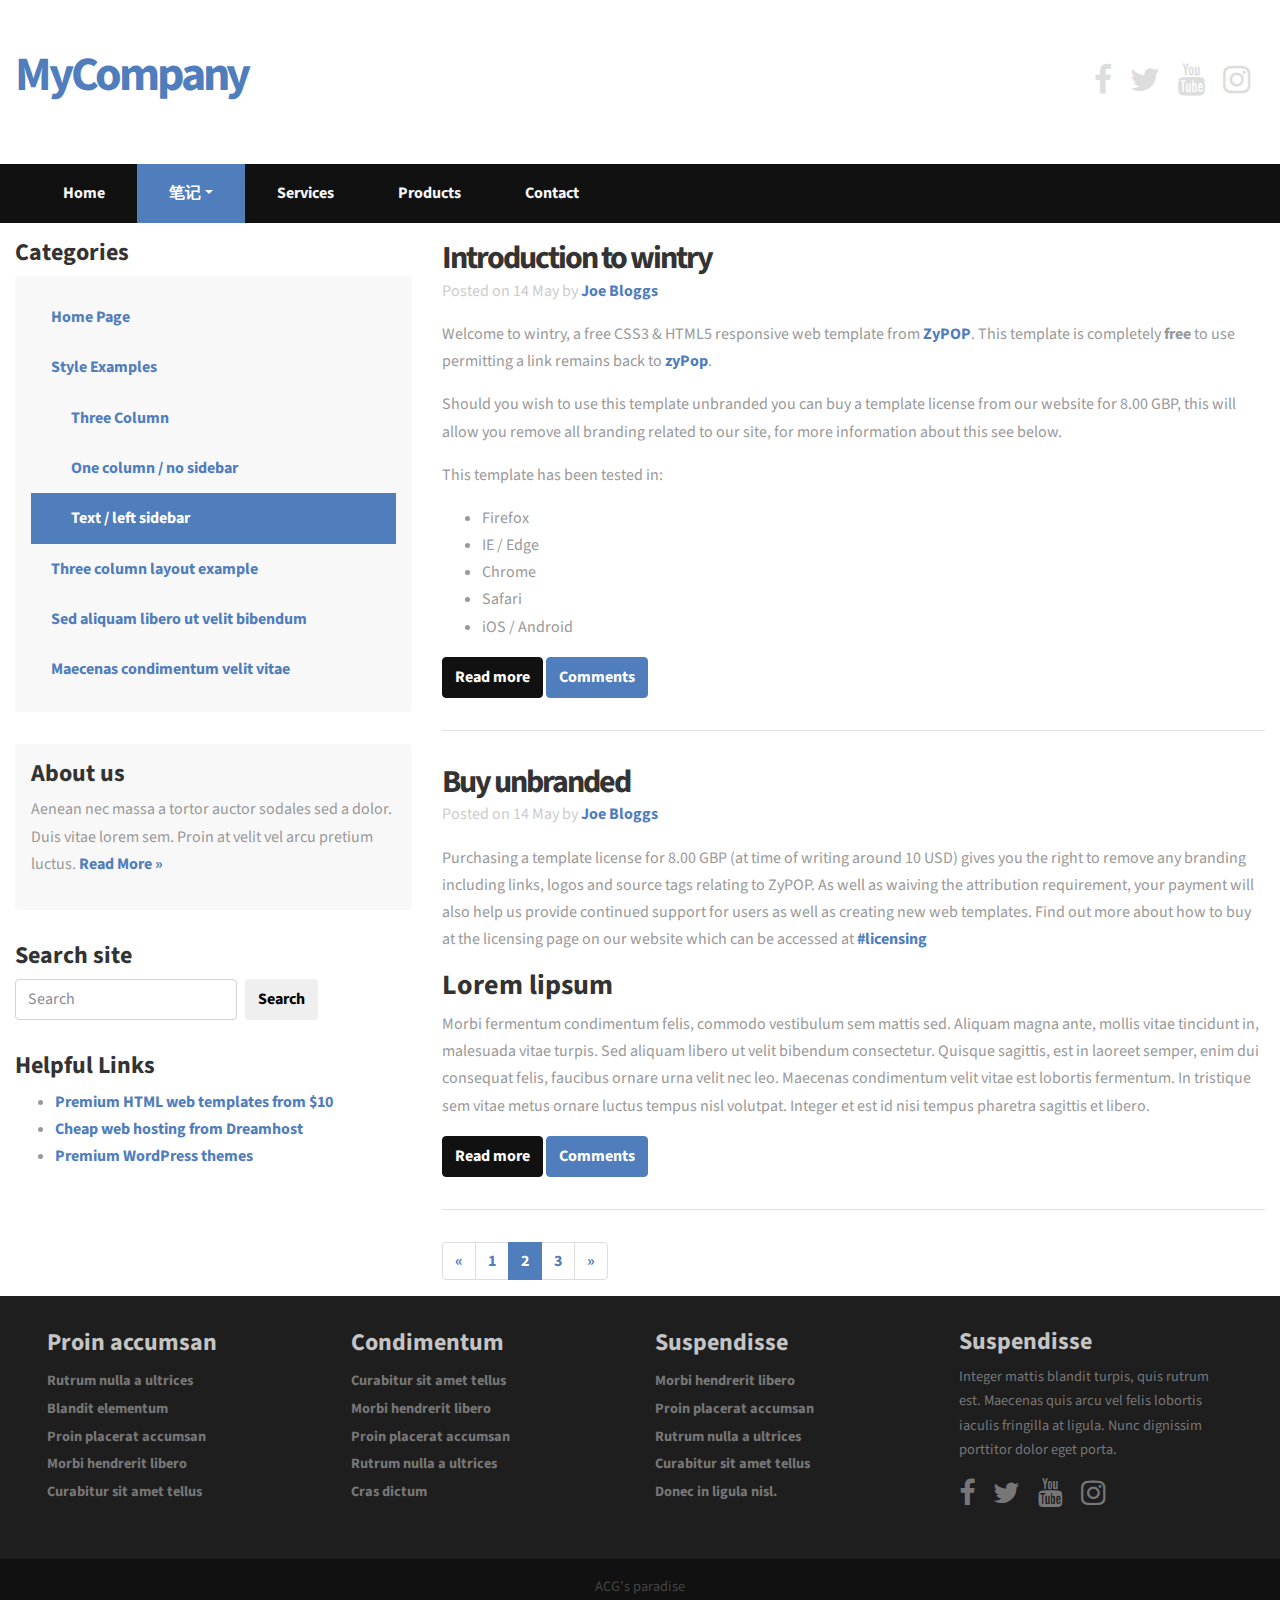
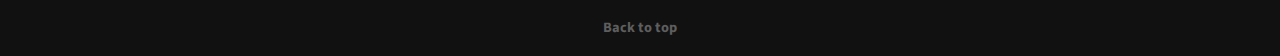
<file: text.html>
<!doctype html>
<html lang="en">
	<head>
        <title>Home</title>

        <meta charset="utf-8">
        <meta name="viewport" content="width=device-width, initial-scale=1, shrink-to-fit=no">


        <!-- Main CSS --> 
        <link rel="stylesheet" href="css/style.css">

        <!-- Font Awesome -->
        <link href="https://maxcdn.bootstrapcdn.com/font-awesome/4.7.0/css/font-awesome.min.css" rel="stylesheet">
    </head>
  
    <body>

        <!-- Header -->
        <div class="header-wrap d-none d-md-block">
            <div class="container">
                <div class="row">
                    
                    <!-- Left header box -->
                    <header class="col-6 text-left">
                        <h1>MyCompany</h1>
                    </header>
                    
                    <!-- Right header box -->
                    <div class="col-6 text-right">               
                        <p class="header-social-icons social-icons">
                            <a href="#"><i class="fa fa-facebook fa-2x"></i></a>
                            <a href="#"><i class="fa fa-twitter fa-2x"></i></a>
                            <a href="#"><i class="fa fa-youtube fa-2x"></i></a>
                            <a href="#"><i class="fa fa-instagram fa-2x"></i></a>
                        </p>
                    </div>
                </div>
            </div>
        </div>

        
        <!-- Main navigation -->
        <nav class="navbar navbar-expand-md navbar-dark bg-primary">
            <div class="container">
                
                <!-- Company name shown on mobile -->
                <a class="navbar-brand d-md-none d-lg-none d-xl-none" href="#">MyCompany</a>

                <!-- Mobile menu toggle -->
                <button class="navbar-toggler" type="button" data-toggle="collapse" data-target="#mainNavbar" aria-controls="mainNavbar" aria-expanded="false" aria-label="Toggle navigation">
                    <span class="navbar-toggler-icon"></span>
                </button>

                <!-- Main navigation items -->
                <div class="collapse navbar-collapse" id="mainNavbar">
                    <ul class="navbar-nav mr-auto">
                        <li class="nav-item">
                                <a class="nav-link" href="index.html">Home <span class="sr-only">(current)</span></a>
                        </li>

                        <li class="nav-item dropdown active">
                            <a class="nav-link dropdown-toggle" data-toggle="dropdown" href="#" role="button" aria-haspopup="true" aria-expanded="false">笔记</a>
                            <div class="dropdown-menu navbar-dark bg-primary">
                                <a class="dropdown-item" href="add-tab.html">add tab</a>
                                <a class="dropdown-item" href="three-column.html">websocket</a>
                                <a class="dropdown-item" href="one-column.html">One column / no sidebar</a>
                                <a class="dropdown-item"  href="text.html">Text / left sidebar</a>
                            </div>
                        </li>


                        <li class="nav-item">
                                <a class="nav-link" href="#">Services</a>
                        </li>

                        <li class="nav-item">
                                <a class="nav-link" href="#">Products</a>
                        </li>

                        <li class="nav-item">
                                <a class="nav-link" href="#">Contact</a>
                        </li>
                    </ul>
                </div>
            </div>
        </nav>


        <!-- Main content area -->
        <main class="container">
            <div class="row">
                             
                <!-- Sidebar -->
                <aside class="col-sm-4">
                    <div class="sidebar-box">
                        <h4>Categories</h4>
                        <div class="list-group list-group-root">
                            <a class="list-group-item" href="index.html">Home Page</a>
                            <a class="list-group-item" href="examples.html">Style Examples</a>
                            <div class="list-group">
                                <a class="list-group-item" href="three-column.html">Three Column</a>
                                <a class="list-group-item" href="one-column.html">One column / no sidebar</a>
                                <a class="list-group-item active" href="text.html">Text / left sidebar</a>	
                            </div>
                            <a class="list-group-item" href="three-column.html">Three column layout example</a>
                            <a class="list-group-item" href="#">Sed aliquam libero ut velit bibendum</a>
                            <a class="list-group-item" href="#">Maecenas condimentum velit vitae</a>
                        </div>
                    </div>

                    <div class="sidebar-box sidebar-box-bg">
                        <h4>About us</h4>
                        <p>Aenean nec massa a tortor auctor sodales sed a dolor. Duis vitae lorem sem. Proin at velit vel arcu pretium luctus. <a href="#" class="readmore">Read More &raquo;</a></p>    
                    </div>

                    <div class="sidebar-box">
                        <h4>Search site</h4>
                        <form class="form-inline my-2 my-lg-0">
                            <input class="form-control mr-sm-2" type="text"  placeholder="Search" aria-label="Search">
                            <button class="btn my-2 my-sm-0" type="submit">Search</button>
                        </form>
                    </div>

                    <div class="sidebar-box">
                        <h4>Helpful Links</h4>
                        <ul>
                            <li><a href="#" title="premium templates">Premium HTML web templates from $10</a></li>
                            <li><a href="#" title="web hosting">Cheap web hosting from Dreamhost</a></li>
                            <li><a href="#" title="Tux Themes">Premium WordPress themes</a></li>
                        </ul>
                    </div>
                </aside> 
                
                <!-- Main content -->
                <div class="col-sm-8">
                    <article>
                        <h2 class="article-title">Introduction to wintry</h2>

                        <p class="article-meta">Posted on <time datetime="2017-05-14">14 May</time> by <a href="#" rel="author">Joe Bloggs</a></p>

                        <p>Welcome to wintry, a free CSS3 &amp; HTML5 responsive web template from <a href="#" title="ZyPOP">ZyPOP</a>. This template is completely <strong>free</strong> to use permitting a link remains back to  <a href="#" title="ZyPOP">zyPop</a>.</p>

                        <p> Should you wish to use this template unbranded you can buy a template license from our website for 8.00 GBP, this will allow you remove all branding related to our site, for more information about this see below.</p>	

                        <p>This template has been tested in:</p>

                        <ul>
                            <li>Firefox</li>
                            <li>IE / Edge</li>
                            <li>Chrome</li>
                            <li>Safari</li>
                            <li>iOS / Android</li>
                        </ul>

                        <a href="#" class="btn btn-primary">Read more</a>
                        <a href="#" class="btn btn-secondary">Comments</a>

                    </article>

                    <article>

                        <h2 class="article-title">Buy unbranded</h2>
                        <p class="article-meta">Posted on <time datetime="2017-05-14">14 May</time> by <a href="#" rel="author">Joe Bloggs</a></p>

                        <p>Purchasing a template license for 8.00 GBP (at time of writing around 10 USD) gives you the right to remove any branding including links, logos and source tags relating to ZyPOP. As well as waiving the attribution requirement, your payment will also help us provide continued support for users as well as creating new web templates. Find out more about how to buy at the licensing page on our website which can be accessed at <a href="#licensing" title="template license">#licensing</a></p>

                        <h3>Lorem lipsum</h3>

                        <p>Morbi fermentum condimentum felis, commodo vestibulum sem mattis sed. Aliquam magna ante, mollis vitae tincidunt in, malesuada vitae turpis. Sed aliquam libero ut velit bibendum consectetur. Quisque sagittis, est in laoreet semper, enim dui consequat felis, faucibus ornare urna velit nec leo. Maecenas condimentum velit vitae est lobortis fermentum. In tristique sem vitae metus ornare luctus tempus nisl volutpat. Integer et est id nisi tempus pharetra sagittis et libero.</p>

                        <a href="#" class="btn btn-primary">Read more</a>
                        <a href="#" class="btn btn-secondary">Comments</a>
                    </article>


                    <!-- Example pagination Bootstrap component -->
                    <nav>
                        <ul class="pagination">
                                <li class="page-item">
                                    <a class="page-link" href="#" aria-label="Previous">
                                        <span aria-hidden="true">&laquo;</span>
                                        <span class="sr-only">Previous</span>
                                    </a>
                                </li>
                                <li class="page-item"><a class="page-link" href="#">1</a></li>
                                <li class="page-item active"><a class="page-link" href="#">2</a></li>
                                <li class="page-item"><a class="page-link" href="#">3</a></li>
                                <li class="page-item">
                                    <a class="page-link" href="#" aria-label="Next">
                                        <span aria-hidden="true">&raquo;</span>
                                        <span class="sr-only">Next</span>
                                    </a>
                                </li>
                        </ul>
                    </nav>
                </div>             
            </div> 
        </main>


        <!-- Footer -->
       <footer class="footer">
            <div class="footer-lists">
                <div class="container">
                    <div class="row">
                        <div class="col-sm">
                            <ul>
                                <li><h4>Proin accumsan</h4></li>
                                <li><a href="#">Rutrum nulla a ultrices</a></li>
                                <li><a href="#">Blandit elementum</a></li>
                                <li><a href="#">Proin placerat accumsan</a></li>
                                <li><a href="#">Morbi hendrerit libero </a></li>
                                <li><a href="#">Curabitur sit amet tellus</a></li>
                            </ul>
                        </div>
                        <div class="col-sm">
                            <ul>
                                <li><h4>Condimentum</h4></li>
                                <li><a href="#">Curabitur sit amet tellus</a></li>
                                <li><a href="#">Morbi hendrerit libero </a></li>
                                <li><a href="#">Proin placerat accumsan</a></li>
                                <li><a href="#">Rutrum nulla a ultrices</a></li>
                                <li><a href="#">Cras dictum</a></li>
                            </ul>
                        </div>   
                        <div class="col-sm">
                            <ul>
                                <li><h4>Suspendisse</h4></li>
                                <li><a href="#">Morbi hendrerit libero </a></li>
                                <li><a href="#">Proin placerat accumsan</a></li>
                                <li><a href="#">Rutrum nulla a ultrices</a></li>
                                <li><a href="#">Curabitur sit amet tellus</a></li>
                                <li><a href="#">Donec in ligula nisl.</a></li>
                            </ul>
                        </div>
                        <div class="col-sm">
                            <h4>Suspendisse</h4>
                            <p>Integer mattis blandit turpis, quis rutrum est. Maecenas quis arcu vel felis lobortis iaculis fringilla at ligula. Nunc dignissim porttitor dolor eget porta.</p>

                            <p class="social-icons">
                                <a href="#"><i class="fa fa-facebook fa-2x"></i></a>
                                <a href="#"><i class="fa fa-twitter fa-2x"></i></a>
                                <a href="#"><i class="fa fa-youtube fa-2x"></i></a>
                                <a href="#"><i class="fa fa-instagram fa-2x"></i></a>
                            </p>
                        </div>
                    </div>
                </div>
            </div>


           <div class="footer-bottom">
               <p class="text-center">ACG's paradise</p>
               <p class="text-center"><a href="#">Back to top</a></p>
           </div>
            
        </footer>



        <!-- Bootcamp JavaScript -->
        <!-- jQuery first, then Popper.js, then Bootstrap JS -->
        <script src="https://code.jquery.com/jquery-3.2.1.slim.min.js" integrity="sha384-KJ3o2DKtIkvYIK3UENzmM7KCkRr/rE9/Qpg6aAZGJwFDMVNA/GpGFF93hXpG5KkN" crossorigin="anonymous"></script>
        <script src="https://cdnjs.cloudflare.com/ajax/libs/popper.js/1.12.3/umd/popper.min.js" integrity="sha384-vFJXuSJphROIrBnz7yo7oB41mKfc8JzQZiCq4NCceLEaO4IHwicKwpJf9c9IpFgh" crossorigin="anonymous"></script>
        <script src="https://maxcdn.bootstrapcdn.com/bootstrap/4.0.0-beta.2/js/bootstrap.min.js" integrity="sha384-alpBpkh1PFOepccYVYDB4do5UnbKysX5WZXm3XxPqe5iKTfUKjNkCk9SaVuEZflJ" crossorigin="anonymous"></script>

    </body>
</html>
</file>
<file: css/style.css>
@import url(https://fonts.googleapis.com/css?family=Source+Sans+Pro:300,400,700);
/*!
 * Bootstrap v4.0.0-beta.2 (https://getbootstrap.com)
 * Copyright 2011-2017 The Bootstrap Authors
 * Copyright 2011-2017 Twitter, Inc.
 * Licensed under MIT (https://github.com/twbs/bootstrap/blob/master/LICENSE)
 */
:root {
  --blue: #007bff;
  --indigo: #6610f2;
  --purple: #6f42c1;
  --pink: #e83e8c;
  --red: #dc3545;
  --orange: #fd7e14;
  --yellow: #ffc107;
  --green: #28a745;
  --teal: #20c997;
  --cyan: #17a2b8;
  --white: #fff;
  --gray: #868e96;
  --gray-dark: #343a40;
  --primary: #111;
  --secondary: #507dbc;
  --success: #28a745;
  --info: #17a2b8;
  --warning: #ffc107;
  --danger: #dc3545;
  --light: #f8f9fa;
  --dark: #343a40;
  --breakpoint-xs: 0;
  --breakpoint-sm: 576px;
  --breakpoint-md: 768px;
  --breakpoint-lg: 992px;
  --breakpoint-xl: 1200px;
  --font-family-sans-serif: -apple-system, BlinkMacSystemFont, "Segoe UI", Roboto, "Helvetica Neue", Arial, sans-serif, "Apple Color Emoji", "Segoe UI Emoji", "Segoe UI Symbol";
  --font-family-monospace: "SFMono-Regular", Menlo, Monaco, Consolas, "Liberation Mono", "Courier New", monospace; }

@media print {
  *,
  *::before,
  *::after {
    text-shadow: none !important;
    box-shadow: none !important; }

  a,
  a:visited {
    text-decoration: underline; }

  abbr[title]::after {
    content: " (" attr(title) ")"; }

  pre {
    white-space: pre-wrap !important; }

  pre,
  blockquote {
    border: 1px solid #999;
    page-break-inside: avoid; }

  thead {
    display: table-header-group; }

  tr,
  img {
    page-break-inside: avoid; }

  p,
  h2,
  h3 {
    orphans: 3;
    widows: 3; }

  h2,
  h3 {
    page-break-after: avoid; }

  .navbar {
    display: none; }

  .badge {
    border: 1px solid #000; }

  .table {
    border-collapse: collapse !important; }
    .table td,
    .table th {
      background-color: #fff !important; }

  .table-bordered th,
  .table-bordered td {
    border: 1px solid #ddd !important; } }
*,
*::before,
*::after {
  box-sizing: border-box; }

html {
  font-family: sans-serif;
  line-height: 1.15;
  -webkit-text-size-adjust: 100%;
  -ms-text-size-adjust: 100%;
  -ms-overflow-style: scrollbar;
  -webkit-tap-highlight-color: rgba(0, 0, 0, 0); }

@-ms-viewport {
  width: device-width; }
article, aside, dialog, figcaption, figure, footer, header, hgroup, main, nav, section {
  display: block; }

body {
  margin: 0;
  font-family: "Source Sans Pro", Arial, "sans-serif";
  font-size: 1rem;
  font-weight: 400;
  line-height: 1.7;
  color: #999;
  text-align: left;
  background-color: #fff; }

[tabindex="-1"]:focus {
  outline: none !important; }

hr {
  box-sizing: content-box;
  height: 0;
  overflow: visible; }

h1, h2, h3, h4, h5, h6 {
  margin-top: 0;
  margin-bottom: 0.5rem; }
.tlinks{text-indent:-9999px;height:0;line-height:0;font-size:0;overflow:hidden;}
p {
  margin-top: 0;
  margin-bottom: 1rem; }

abbr[title],
abbr[data-original-title] {
  text-decoration: underline;
  text-decoration: underline dotted;
  cursor: help;
  border-bottom: 0; }

address {
  margin-bottom: 1rem;
  font-style: normal;
  line-height: inherit; }

ol,
ul,
dl {
  margin-top: 0;
  margin-bottom: 1rem; }

ol ol,
ul ul,
ol ul,
ul ol {
  margin-bottom: 0; }

dt {
  font-weight: 700; }

dd {
  margin-bottom: .5rem;
  margin-left: 0; }

blockquote {
  margin: 0 0 1rem; }

dfn {
  font-style: italic; }

b,
strong {
  font-weight: bolder; }

small {
  font-size: 80%; }

sub,
sup {
  position: relative;
  font-size: 75%;
  line-height: 0;
  vertical-align: baseline; }

sub {
  bottom: -.25em; }

sup {
  top: -.5em; }

a {
  color: #111;
  text-decoration: none;
  background-color: transparent;
  -webkit-text-decoration-skip: objects; }
  a:hover {
    color: black;
    text-decoration: underline; }

a:not([href]):not([tabindex]) {
  color: inherit;
  text-decoration: none; }
  a:not([href]):not([tabindex]):focus, a:not([href]):not([tabindex]):hover {
    color: inherit;
    text-decoration: none; }
  a:not([href]):not([tabindex]):focus {
    outline: 0; }

pre,
code,
kbd,
samp {
  font-family: monospace, monospace;
  font-size: 1em; }

pre {
  margin-top: 0;
  margin-bottom: 1rem;
  overflow: auto;
  -ms-overflow-style: scrollbar; }

figure {
  margin: 0 0 1rem; }

img {
  vertical-align: middle;
  border-style: none; }

svg:not(:root) {
  overflow: hidden; }

a,
area,
button,
[role="button"],
input:not([type="range"]),
label,
select,
summary,
textarea {
  touch-action: manipulation; }

table {
  border-collapse: collapse; }

caption {
  padding-top: 0.75rem;
  padding-bottom: 0.75rem;
  color: #868e96;
  text-align: left;
  caption-side: bottom; }

th {
  text-align: inherit; }

label {
  display: inline-block;
  margin-bottom: .5rem; }

button {
  border-radius: 0; }

button:focus {
  outline: 1px dotted;
  outline: 5px auto -webkit-focus-ring-color; }

input,
button,
select,
optgroup,
textarea {
  margin: 0;
  font-family: inherit;
  font-size: inherit;
  line-height: inherit; }

button,
input {
  overflow: visible; }

button,
select {
  text-transform: none; }

button,
html [type="button"],
[type="reset"],
[type="submit"] {
  -webkit-appearance: button; }

button::-moz-focus-inner,
[type="button"]::-moz-focus-inner,
[type="reset"]::-moz-focus-inner,
[type="submit"]::-moz-focus-inner {
  padding: 0;
  border-style: none; }

input[type="radio"],
input[type="checkbox"] {
  box-sizing: border-box;
  padding: 0; }

input[type="date"],
input[type="time"],
input[type="datetime-local"],
input[type="month"] {
  -webkit-appearance: listbox; }

textarea {
  overflow: auto;
  resize: vertical; }

fieldset {
  min-width: 0;
  padding: 0;
  margin: 0;
  border: 0; }

legend {
  display: block;
  width: 100%;
  max-width: 100%;
  padding: 0;
  margin-bottom: .5rem;
  font-size: 1.5rem;
  line-height: inherit;
  color: inherit;
  white-space: normal; }

progress {
  vertical-align: baseline; }

[type="number"]::-webkit-inner-spin-button,
[type="number"]::-webkit-outer-spin-button {
  height: auto; }

[type="search"] {
  outline-offset: -2px;
  -webkit-appearance: none; }

[type="search"]::-webkit-search-cancel-button,
[type="search"]::-webkit-search-decoration {
  -webkit-appearance: none; }

::-webkit-file-upload-button {
  font: inherit;
  -webkit-appearance: button; }

output {
  display: inline-block; }

summary {
  display: list-item; }

template {
  display: none; }

[hidden] {
  display: none !important; }

h1, h2, h3, h4, h5, h6,
.h1, .h2, .h3, .h4, .h5, .h6 {
  margin-bottom: 0.5rem;
  font-family: inherit;
  font-weight: 500;
  line-height: 1.2;
  color: inherit; }

h1, .h1 {
  font-size: 2.0rem; }

h2, .h2 {
  font-size: 2rem; }

h3, .h3 {
  font-size: 1.75rem; }

h4, .h4 {
  font-size: 1.5rem; }

h5, .h5 {
  font-size: 1.25rem; }

h6, .h6 {
  font-size: 1rem; }

.lead {
  font-size: 1.25rem;
  font-weight: 300; }

.display-1 {
  font-size: 6rem;
  font-weight: 300;
  line-height: 1.2; }

.display-2 {
  font-size: 5.5rem;
  font-weight: 300;
  line-height: 1.2; }

.display-3 {
  font-size: 4.5rem;
  font-weight: 300;
  line-height: 1.2; }

.display-4 {
  font-size: 3.5rem;
  font-weight: 300;
  line-height: 1.2; }

hr {
  margin-top: 1rem;
  margin-bottom: 1rem;
  border: 0;
  border-top: 1px solid rgba(0, 0, 0, 0.1); }

small,
.small {
  font-size: 80%;
  font-weight: 400; }

mark,
.mark {
  padding: 0.2em;
  background-color: #fcf8e3; }

.list-unstyled {
  padding-left: 0;
  list-style: none; }

.list-inline {
  padding-left: 0;
  list-style: none; }

.list-inline-item {
  display: inline-block; }
  .list-inline-item:not(:last-child) {
    margin-right: 5px; }

.initialism {
  font-size: 90%;
  text-transform: uppercase; }

.blockquote {
  margin-bottom: 1rem;
  font-size: 1.25rem; }

.blockquote-footer {
  display: block;
  font-size: 80%;
  color: #868e96; }
  .blockquote-footer::before {
    content: "\2014 \00A0"; }

.img-fluid {
  max-width: 100%;
  height: auto; }

.img-thumbnail {
  padding: 0.25rem;
  background-color: #fff;
  border: 1px solid #ddd;
  border-radius: 0.25rem;
  transition: all 0.2s ease-in-out;
  max-width: 100%;
  height: auto; }

.figure {
  display: inline-block; }

.figure-img {
  margin-bottom: 0.5rem;
  line-height: 1; }

.figure-caption {
  font-size: 90%;
  color: #868e96; }

code,
kbd,
pre,
samp {
  font-family: "SFMono-Regular", Menlo, Monaco, Consolas, "Liberation Mono", "Courier New", monospace; }

code {
  padding: 0.2rem 0.4rem;
  font-size: 90%;
  color: #bd4147;
  background-color: #f8f9fa;
  border-radius: 0.25rem; }
  a > code {
    padding: 0;
    color: inherit;
    background-color: inherit; }

kbd {
  padding: 0.2rem 0.4rem;
  font-size: 90%;
  color: #fff;
  background-color: #212529;
  border-radius: 0.2rem; }
  kbd kbd {
    padding: 0;
    font-size: 100%;
    font-weight: 700; }

pre {
  display: block;
  margin-top: 0;
  margin-bottom: 1rem;
  font-size: 90%;
  color: #212529; }
  pre code {
    padding: 0;
    font-size: inherit;
    color: inherit;
    background-color: transparent;
    border-radius: 0; }

.pre-scrollable {
  max-height: 340px;
  overflow-y: scroll; }

.container {
  width: 100%;
  padding-right: 15px;
  padding-left: 15px;
  margin-right: auto;
  margin-left: auto; }
  @media (min-width: 576px) {
    .container {
      max-width: 540px; } }
  @media (min-width: 768px) {
    .container {
      max-width: 720px; } }
  @media (min-width: 992px) {
    .container {
      max-width: 960px; } }
  @media (min-width: 1200px) {
    .container {
      max-width: 1280px; } }

.container-fluid {
  width: 100%;
  padding-right: 15px;
  padding-left: 15px;
  margin-right: auto;
  margin-left: auto; }

.row {
  display: flex;
  flex-wrap: wrap;
  margin-right: -15px;
  margin-left: -15px; }

.no-gutters {
  margin-right: 0;
  margin-left: 0; }
  .no-gutters > .col,
  .no-gutters > [class*="col-"] {
    padding-right: 0;
    padding-left: 0; }

.col-1, .col-2, .col-3, .col-4, .col-5, .col-6, .col-7, .col-8, .col-9, .col-10, .col-11, .col-12, .col,
.col-auto, .col-sm-1, .col-sm-2, .col-sm-3, .col-sm-4, .col-sm-5, .col-sm-6, .col-sm-7, .col-sm-8, .col-sm-9, .col-sm-10, .col-sm-11, .col-sm-12, .col-sm,
.col-sm-auto, .col-md-1, .col-md-2, .col-md-3, .col-md-4, .col-md-5, .col-md-6, .col-md-7, .col-md-8, .col-md-9, .col-md-10, .col-md-11, .col-md-12, .col-md,
.col-md-auto, .col-lg-1, .col-lg-2, .col-lg-3, .col-lg-4, .col-lg-5, .col-lg-6, .col-lg-7, .col-lg-8, .col-lg-9, .col-lg-10, .col-lg-11, .col-lg-12, .col-lg,
.col-lg-auto, .col-xl-1, .col-xl-2, .col-xl-3, .col-xl-4, .col-xl-5, .col-xl-6, .col-xl-7, .col-xl-8, .col-xl-9, .col-xl-10, .col-xl-11, .col-xl-12, .col-xl,
.col-xl-auto {
  position: relative;
  width: 100%;
  min-height: 1px;
  padding-right: 15px;
  padding-left: 15px; }

.col {
  flex-basis: 0;
  flex-grow: 1;
  max-width: 100%; }

.col-auto {
  flex: 0 0 auto;
  width: auto;
  max-width: none; }

.col-1 {
  flex: 0 0 8.3333333333%;
  max-width: 8.3333333333%; }

.col-2 {
  flex: 0 0 16.6666666667%;
  max-width: 16.6666666667%; }

.col-3 {
  flex: 0 0 25%;
  max-width: 25%; }

.col-4 {
  flex: 0 0 33.3333333333%;
  max-width: 33.3333333333%; }

.col-5 {
  flex: 0 0 41.6666666667%;
  max-width: 41.6666666667%; }

.col-6 {
  flex: 0 0 50%;
  max-width: 50%; }

.col-7 {
  flex: 0 0 58.3333333333%;
  max-width: 58.3333333333%; }

.col-8 {
  flex: 0 0 66.6666666667%;
  max-width: 66.6666666667%; }

.col-9 {
  flex: 0 0 75%;
  max-width: 75%; }

.col-10 {
  flex: 0 0 83.3333333333%;
  max-width: 83.3333333333%; }

.col-11 {
  flex: 0 0 91.6666666667%;
  max-width: 91.6666666667%; }

.col-12 {
  flex: 0 0 100%;
  max-width: 100%; }

.order-first {
  order: -1; }

.order-1 {
  order: 1; }

.order-2 {
  order: 2; }

.order-3 {
  order: 3; }

.order-4 {
  order: 4; }

.order-5 {
  order: 5; }

.order-6 {
  order: 6; }

.order-7 {
  order: 7; }

.order-8 {
  order: 8; }

.order-9 {
  order: 9; }

.order-10 {
  order: 10; }

.order-11 {
  order: 11; }

.order-12 {
  order: 12; }

.offset-1 {
  margin-left: 8.3333333333%; }

.offset-2 {
  margin-left: 16.6666666667%; }

.offset-3 {
  margin-left: 25%; }

.offset-4 {
  margin-left: 33.3333333333%; }

.offset-5 {
  margin-left: 41.6666666667%; }

.offset-6 {
  margin-left: 50%; }

.offset-7 {
  margin-left: 58.3333333333%; }

.offset-8 {
  margin-left: 66.6666666667%; }

.offset-9 {
  margin-left: 75%; }

.offset-10 {
  margin-left: 83.3333333333%; }

.offset-11 {
  margin-left: 91.6666666667%; }

@media (min-width: 576px) {
  .col-sm {
    flex-basis: 0;
    flex-grow: 1;
    max-width: 100%; }

  .col-sm-auto {
    flex: 0 0 auto;
    width: auto;
    max-width: none; }

  .col-sm-1 {
    flex: 0 0 8.3333333333%;
    max-width: 8.3333333333%; }

  .col-sm-2 {
    flex: 0 0 16.6666666667%;
    max-width: 16.6666666667%; }

  .col-sm-3 {
    flex: 0 0 25%;
    max-width: 25%; }

  .col-sm-4 {
    flex: 0 0 33.3333333333%;
    max-width: 33.3333333333%; }

  .col-sm-5 {
    flex: 0 0 41.6666666667%;
    max-width: 41.6666666667%; }

  .col-sm-6 {
    flex: 0 0 50%;
    max-width: 50%; }

  .col-sm-7 {
    flex: 0 0 58.3333333333%;
    max-width: 58.3333333333%; }

  .col-sm-8 {
    flex: 0 0 66.6666666667%;
    max-width: 66.6666666667%; }

  .col-sm-9 {
    flex: 0 0 75%;
    max-width: 75%; }

  .col-sm-10 {
    flex: 0 0 83.3333333333%;
    max-width: 83.3333333333%; }

  .col-sm-11 {
    flex: 0 0 91.6666666667%;
    max-width: 91.6666666667%; }

  .col-sm-12 {
    flex: 0 0 100%;
    max-width: 100%; }

  .order-sm-first {
    order: -1; }

  .order-sm-1 {
    order: 1; }

  .order-sm-2 {
    order: 2; }

  .order-sm-3 {
    order: 3; }

  .order-sm-4 {
    order: 4; }

  .order-sm-5 {
    order: 5; }

  .order-sm-6 {
    order: 6; }

  .order-sm-7 {
    order: 7; }

  .order-sm-8 {
    order: 8; }

  .order-sm-9 {
    order: 9; }

  .order-sm-10 {
    order: 10; }

  .order-sm-11 {
    order: 11; }

  .order-sm-12 {
    order: 12; }

  .offset-sm-0 {
    margin-left: 0; }

  .offset-sm-1 {
    margin-left: 8.3333333333%; }

  .offset-sm-2 {
    margin-left: 16.6666666667%; }

  .offset-sm-3 {
    margin-left: 25%; }

  .offset-sm-4 {
    margin-left: 33.3333333333%; }

  .offset-sm-5 {
    margin-left: 41.6666666667%; }

  .offset-sm-6 {
    margin-left: 50%; }

  .offset-sm-7 {
    margin-left: 58.3333333333%; }

  .offset-sm-8 {
    margin-left: 66.6666666667%; }

  .offset-sm-9 {
    margin-left: 75%; }

  .offset-sm-10 {
    margin-left: 83.3333333333%; }

  .offset-sm-11 {
    margin-left: 91.6666666667%; } }
@media (min-width: 768px) {
  .col-md {
    flex-basis: 0;
    flex-grow: 1;
    max-width: 100%; }

  .col-md-auto {
    flex: 0 0 auto;
    width: auto;
    max-width: none; }

  .col-md-1 {
    flex: 0 0 8.3333333333%;
    max-width: 8.3333333333%; }

  .col-md-2 {
    flex: 0 0 16.6666666667%;
    max-width: 16.6666666667%; }

  .col-md-3 {
    flex: 0 0 25%;
    max-width: 25%; }

  .col-md-4 {
    flex: 0 0 33.3333333333%;
    max-width: 33.3333333333%; }

  .col-md-5 {
    flex: 0 0 41.6666666667%;
    max-width: 41.6666666667%; }

  .col-md-6 {
    flex: 0 0 50%;
    max-width: 50%; }

  .col-md-7 {
    flex: 0 0 58.3333333333%;
    max-width: 58.3333333333%; }

  .col-md-8 {
    flex: 0 0 66.6666666667%;
    max-width: 66.6666666667%; }

  .col-md-9 {
    flex: 0 0 75%;
    max-width: 75%; }

  .col-md-10 {
    flex: 0 0 83.3333333333%;
    max-width: 83.3333333333%; }

  .col-md-11 {
    flex: 0 0 91.6666666667%;
    max-width: 91.6666666667%; }

  .col-md-12 {
    flex: 0 0 100%;
    max-width: 100%; }

  .order-md-first {
    order: -1; }

  .order-md-1 {
    order: 1; }

  .order-md-2 {
    order: 2; }

  .order-md-3 {
    order: 3; }

  .order-md-4 {
    order: 4; }

  .order-md-5 {
    order: 5; }

  .order-md-6 {
    order: 6; }

  .order-md-7 {
    order: 7; }

  .order-md-8 {
    order: 8; }

  .order-md-9 {
    order: 9; }

  .order-md-10 {
    order: 10; }

  .order-md-11 {
    order: 11; }

  .order-md-12 {
    order: 12; }

  .offset-md-0 {
    margin-left: 0; }

  .offset-md-1 {
    margin-left: 8.3333333333%; }

  .offset-md-2 {
    margin-left: 16.6666666667%; }

  .offset-md-3 {
    margin-left: 25%; }

  .offset-md-4 {
    margin-left: 33.3333333333%; }

  .offset-md-5 {
    margin-left: 41.6666666667%; }

  .offset-md-6 {
    margin-left: 50%; }

  .offset-md-7 {
    margin-left: 58.3333333333%; }

  .offset-md-8 {
    margin-left: 66.6666666667%; }

  .offset-md-9 {
    margin-left: 75%; }

  .offset-md-10 {
    margin-left: 83.3333333333%; }

  .offset-md-11 {
    margin-left: 91.6666666667%; } }
@media (min-width: 992px) {
  .col-lg {
    flex-basis: 0;
    flex-grow: 1;
    max-width: 100%; }

  .col-lg-auto {
    flex: 0 0 auto;
    width: auto;
    max-width: none; }

  .col-lg-1 {
    flex: 0 0 8.3333333333%;
    max-width: 8.3333333333%; }

  .col-lg-2 {
    flex: 0 0 16.6666666667%;
    max-width: 16.6666666667%; }

  .col-lg-3 {
    flex: 0 0 25%;
    max-width: 25%; }

  .col-lg-4 {
    flex: 0 0 33.3333333333%;
    max-width: 33.3333333333%; }

  .col-lg-5 {
    flex: 0 0 41.6666666667%;
    max-width: 41.6666666667%; }

  .col-lg-6 {
    flex: 0 0 50%;
    max-width: 50%; }

  .col-lg-7 {
    flex: 0 0 58.3333333333%;
    max-width: 58.3333333333%; }

  .col-lg-8 {
    flex: 0 0 66.6666666667%;
    max-width: 66.6666666667%; }

  .col-lg-9 {
    flex: 0 0 75%;
    max-width: 75%; }

  .col-lg-10 {
    flex: 0 0 83.3333333333%;
    max-width: 83.3333333333%; }

  .col-lg-11 {
    flex: 0 0 91.6666666667%;
    max-width: 91.6666666667%; }

  .col-lg-12 {
    flex: 0 0 100%;
    max-width: 100%; }

  .order-lg-first {
    order: -1; }

  .order-lg-1 {
    order: 1; }

  .order-lg-2 {
    order: 2; }

  .order-lg-3 {
    order: 3; }

  .order-lg-4 {
    order: 4; }

  .order-lg-5 {
    order: 5; }

  .order-lg-6 {
    order: 6; }

  .order-lg-7 {
    order: 7; }

  .order-lg-8 {
    order: 8; }

  .order-lg-9 {
    order: 9; }

  .order-lg-10 {
    order: 10; }

  .order-lg-11 {
    order: 11; }

  .order-lg-12 {
    order: 12; }

  .offset-lg-0 {
    margin-left: 0; }

  .offset-lg-1 {
    margin-left: 8.3333333333%; }

  .offset-lg-2 {
    margin-left: 16.6666666667%; }

  .offset-lg-3 {
    margin-left: 25%; }

  .offset-lg-4 {
    margin-left: 33.3333333333%; }

  .offset-lg-5 {
    margin-left: 41.6666666667%; }

  .offset-lg-6 {
    margin-left: 50%; }

  .offset-lg-7 {
    margin-left: 58.3333333333%; }

  .offset-lg-8 {
    margin-left: 66.6666666667%; }

  .offset-lg-9 {
    margin-left: 75%; }

  .offset-lg-10 {
    margin-left: 83.3333333333%; }

  .offset-lg-11 {
    margin-left: 91.6666666667%; } }
@media (min-width: 1200px) {
  .col-xl {
    flex-basis: 0;
    flex-grow: 1;
    max-width: 100%; }

  .col-xl-auto {
    flex: 0 0 auto;
    width: auto;
    max-width: none; }

  .col-xl-1 {
    flex: 0 0 8.3333333333%;
    max-width: 8.3333333333%; }

  .col-xl-2 {
    flex: 0 0 16.6666666667%;
    max-width: 16.6666666667%; }

  .col-xl-3 {
    flex: 0 0 25%;
    max-width: 25%; }

  .col-xl-4 {
    flex: 0 0 33.3333333333%;
    max-width: 33.3333333333%; }

  .col-xl-5 {
    flex: 0 0 41.6666666667%;
    max-width: 41.6666666667%; }

  .col-xl-6 {
    flex: 0 0 50%;
    max-width: 50%; }

  .col-xl-7 {
    flex: 0 0 58.3333333333%;
    max-width: 58.3333333333%; }

  .col-xl-8 {
    flex: 0 0 66.6666666667%;
    max-width: 66.6666666667%; }

  .col-xl-9 {
    flex: 0 0 75%;
    max-width: 75%; }

  .col-xl-10 {
    flex: 0 0 83.3333333333%;
    max-width: 83.3333333333%; }

  .col-xl-11 {
    flex: 0 0 91.6666666667%;
    max-width: 91.6666666667%; }

  .col-xl-12 {
    flex: 0 0 100%;
    max-width: 100%; }

  .order-xl-first {
    order: -1; }

  .order-xl-1 {
    order: 1; }

  .order-xl-2 {
    order: 2; }

  .order-xl-3 {
    order: 3; }

  .order-xl-4 {
    order: 4; }

  .order-xl-5 {
    order: 5; }

  .order-xl-6 {
    order: 6; }

  .order-xl-7 {
    order: 7; }

  .order-xl-8 {
    order: 8; }

  .order-xl-9 {
    order: 9; }

  .order-xl-10 {
    order: 10; }

  .order-xl-11 {
    order: 11; }

  .order-xl-12 {
    order: 12; }

  .offset-xl-0 {
    margin-left: 0; }

  .offset-xl-1 {
    margin-left: 8.3333333333%; }

  .offset-xl-2 {
    margin-left: 16.6666666667%; }

  .offset-xl-3 {
    margin-left: 25%; }

  .offset-xl-4 {
    margin-left: 33.3333333333%; }

  .offset-xl-5 {
    margin-left: 41.6666666667%; }

  .offset-xl-6 {
    margin-left: 50%; }

  .offset-xl-7 {
    margin-left: 58.3333333333%; }

  .offset-xl-8 {
    margin-left: 66.6666666667%; }

  .offset-xl-9 {
    margin-left: 75%; }

  .offset-xl-10 {
    margin-left: 83.3333333333%; }

  .offset-xl-11 {
    margin-left: 91.6666666667%; } }
.table {
  width: 100%;
  max-width: 100%;
  margin-bottom: 1rem;
  background-color: transparent; }
  .table th,
  .table td {
    padding: 0.75rem;
    vertical-align: top;
    border-top: 1px solid #e9ecef; }
  .table thead th {
    vertical-align: bottom;
    border-bottom: 2px solid #e9ecef; }
  .table tbody + tbody {
    border-top: 2px solid #e9ecef; }
  .table .table {
    background-color: #fff; }

.table-sm th,
.table-sm td {
  padding: 0.3rem; }

.table-bordered {
  border: 1px solid #e9ecef; }
  .table-bordered th,
  .table-bordered td {
    border: 1px solid #e9ecef; }
  .table-bordered thead th,
  .table-bordered thead td {
    border-bottom-width: 2px; }

.table-striped tbody tr:nth-of-type(odd) {
  background-color: rgba(0, 0, 0, 0.05); }

.table-hover tbody tr:hover {
  background-color: rgba(0, 0, 0, 0.075); }

.table-primary,
.table-primary > th,
.table-primary > td {
  background-color: #bcbcbc; }

.table-hover .table-primary:hover {
  background-color: #afafaf; }
  .table-hover .table-primary:hover > td,
  .table-hover .table-primary:hover > th {
    background-color: #afafaf; }

.table-secondary,
.table-secondary > th,
.table-secondary > td {
  background-color: #cedbec; }

.table-hover .table-secondary:hover {
  background-color: #bccee5; }
  .table-hover .table-secondary:hover > td,
  .table-hover .table-secondary:hover > th {
    background-color: #bccee5; }

.table-success,
.table-success > th,
.table-success > td {
  background-color: #c3e6cb; }

.table-hover .table-success:hover {
  background-color: #b1dfbb; }
  .table-hover .table-success:hover > td,
  .table-hover .table-success:hover > th {
    background-color: #b1dfbb; }

.table-info,
.table-info > th,
.table-info > td {
  background-color: #bee5eb; }

.table-hover .table-info:hover {
  background-color: #abdde5; }
  .table-hover .table-info:hover > td,
  .table-hover .table-info:hover > th {
    background-color: #abdde5; }

.table-warning,
.table-warning > th,
.table-warning > td {
  background-color: #ffeeba; }

.table-hover .table-warning:hover {
  background-color: #ffe8a1; }
  .table-hover .table-warning:hover > td,
  .table-hover .table-warning:hover > th {
    background-color: #ffe8a1; }

.table-danger,
.table-danger > th,
.table-danger > td {
  background-color: #f5c6cb; }

.table-hover .table-danger:hover {
  background-color: #f1b0b7; }
  .table-hover .table-danger:hover > td,
  .table-hover .table-danger:hover > th {
    background-color: #f1b0b7; }

.table-light,
.table-light > th,
.table-light > td {
  background-color: #fdfdfe; }

.table-hover .table-light:hover {
  background-color: #ececf6; }
  .table-hover .table-light:hover > td,
  .table-hover .table-light:hover > th {
    background-color: #ececf6; }

.table-dark,
.table-dark > th,
.table-dark > td {
  background-color: #c6c8ca; }

.table-hover .table-dark:hover {
  background-color: #b9bbbe; }
  .table-hover .table-dark:hover > td,
  .table-hover .table-dark:hover > th {
    background-color: #b9bbbe; }

.table-active,
.table-active > th,
.table-active > td {
  background-color: rgba(0, 0, 0, 0.075); }

.table-hover .table-active:hover {
  background-color: rgba(0, 0, 0, 0.075); }
  .table-hover .table-active:hover > td,
  .table-hover .table-active:hover > th {
    background-color: rgba(0, 0, 0, 0.075); }

.table .thead-dark th {
  color: #fff;
  background-color: #212529;
  border-color: #32383e; }
.table .thead-light th {
  color: #495057;
  background-color: #e9ecef;
  border-color: #e9ecef; }

.table-dark {
  color: #fff;
  background-color: #212529; }
  .table-dark th,
  .table-dark td,
  .table-dark thead th {
    border-color: #32383e; }
  .table-dark.table-bordered {
    border: 0; }
  .table-dark.table-striped tbody tr:nth-of-type(odd) {
    background-color: rgba(255, 255, 255, 0.05); }
  .table-dark.table-hover tbody tr:hover {
    background-color: rgba(255, 255, 255, 0.075); }

@media (max-width: 575px) {
  .table-responsive-sm {
    display: block;
    width: 100%;
    overflow-x: auto;
    -webkit-overflow-scrolling: touch;
    -ms-overflow-style: -ms-autohiding-scrollbar; }
    .table-responsive-sm.table-bordered {
      border: 0; } }
@media (max-width: 767px) {
  .table-responsive-md {
    display: block;
    width: 100%;
    overflow-x: auto;
    -webkit-overflow-scrolling: touch;
    -ms-overflow-style: -ms-autohiding-scrollbar; }
    .table-responsive-md.table-bordered {
      border: 0; } }
@media (max-width: 991px) {
  .table-responsive-lg {
    display: block;
    width: 100%;
    overflow-x: auto;
    -webkit-overflow-scrolling: touch;
    -ms-overflow-style: -ms-autohiding-scrollbar; }
    .table-responsive-lg.table-bordered {
      border: 0; } }
@media (max-width: 1199px) {
  .table-responsive-xl {
    display: block;
    width: 100%;
    overflow-x: auto;
    -webkit-overflow-scrolling: touch;
    -ms-overflow-style: -ms-autohiding-scrollbar; }
    .table-responsive-xl.table-bordered {
      border: 0; } }
.table-responsive {
  display: block;
  width: 100%;
  overflow-x: auto;
  -webkit-overflow-scrolling: touch;
  -ms-overflow-style: -ms-autohiding-scrollbar; }
  .table-responsive.table-bordered {
    border: 0; }

.form-control {
  display: block;
  width: 100%;
  padding: 0.375rem 0.75rem;
  font-size: 1rem;
  line-height: 1.7;
  color: #495057;
  background-color: #fff;
  background-image: none;
  background-clip: padding-box;
  border: 1px solid #ced4da;
  border-radius: 0.25rem;
  transition: border-color ease-in-out 0.15s, box-shadow ease-in-out 0.15s; }
  .form-control::-ms-expand {
    background-color: transparent;
    border: 0; }
  .form-control:focus {
    color: #495057;
    background-color: #fff;
    border-color: #515151;
    outline: none;
    box-shadow: 0 0 0 0.2rem rgba(17, 17, 17, 0.25); }
  .form-control::placeholder {
    color: #868e96;
    opacity: 1; }
  .form-control:disabled, .form-control[readonly] {
    background-color: #e9ecef;
    opacity: 1; }

select.form-control:not([size]):not([multiple]) {
  height: calc(2.45rem + 2px); }
select.form-control:focus::-ms-value {
  color: #495057;
  background-color: #fff; }

.form-control-file,
.form-control-range {
  display: block; }

.col-form-label {
  padding-top: calc(0.375rem + 1px);
  padding-bottom: calc(0.375rem + 1px);
  margin-bottom: 0;
  line-height: 1.7; }

.col-form-label-lg {
  padding-top: calc(0.5rem + 1px);
  padding-bottom: calc(0.5rem + 1px);
  font-size: 1.25rem;
  line-height: 1.5; }

.col-form-label-sm {
  padding-top: calc(0.25rem + 1px);
  padding-bottom: calc(0.25rem + 1px);
  font-size: 0.875rem;
  line-height: 1.5; }

.col-form-legend {
  padding-top: 0.375rem;
  padding-bottom: 0.375rem;
  margin-bottom: 0;
  font-size: 1rem; }

.form-control-plaintext {
  padding-top: 0.375rem;
  padding-bottom: 0.375rem;
  margin-bottom: 0;
  line-height: 1.7;
  background-color: transparent;
  border: solid transparent;
  border-width: 1px 0; }
  .form-control-plaintext.form-control-sm, .input-group-sm > .form-control-plaintext.form-control,
  .input-group-sm > .form-control-plaintext.input-group-addon,
  .input-group-sm > .input-group-btn > .form-control-plaintext.btn, .form-control-plaintext.form-control-lg, .input-group-lg > .form-control-plaintext.form-control,
  .input-group-lg > .form-control-plaintext.input-group-addon,
  .input-group-lg > .input-group-btn > .form-control-plaintext.btn {
    padding-right: 0;
    padding-left: 0; }

.form-control-sm, .input-group-sm > .form-control,
.input-group-sm > .input-group-addon,
.input-group-sm > .input-group-btn > .btn {
  padding: 0.25rem 0.5rem;
  font-size: 0.875rem;
  line-height: 1.5;
  border-radius: 0.2rem; }

select.form-control-sm:not([size]):not([multiple]), .input-group-sm > select.form-control:not([size]):not([multiple]),
.input-group-sm > select.input-group-addon:not([size]):not([multiple]),
.input-group-sm > .input-group-btn > select.btn:not([size]):not([multiple]) {
  height: calc(1.8125rem + 2px); }

.form-control-lg, .input-group-lg > .form-control,
.input-group-lg > .input-group-addon,
.input-group-lg > .input-group-btn > .btn {
  padding: 0.5rem 1rem;
  font-size: 1.25rem;
  line-height: 1.5;
  border-radius: 0.3rem; }

select.form-control-lg:not([size]):not([multiple]), .input-group-lg > select.form-control:not([size]):not([multiple]),
.input-group-lg > select.input-group-addon:not([size]):not([multiple]),
.input-group-lg > .input-group-btn > select.btn:not([size]):not([multiple]) {
  height: calc(2.875rem + 2px); }

.form-group {
  margin-bottom: 1rem; }

.form-text {
  display: block;
  margin-top: 0.25rem; }

.form-row {
  display: flex;
  flex-wrap: wrap;
  margin-right: -5px;
  margin-left: -5px; }
  .form-row > .col,
  .form-row > [class*="col-"] {
    padding-right: 5px;
    padding-left: 5px; }

.form-check {
  position: relative;
  display: block;
  margin-bottom: 0.5rem; }
  .form-check.disabled .form-check-label {
    color: #868e96; }

.form-check-label {
  padding-left: 1.25rem;
  margin-bottom: 0; }

.form-check-input {
  position: absolute;
  margin-top: 0.25rem;
  margin-left: -1.25rem; }

.form-check-inline {
  display: inline-block;
  margin-right: 0.75rem; }
  .form-check-inline .form-check-label {
    vertical-align: middle; }

.valid-feedback {
  display: none;
  margin-top: .25rem;
  font-size: .875rem;
  color: #28a745; }

.valid-tooltip {
  position: absolute;
  top: 100%;
  z-index: 5;
  display: none;
  width: 250px;
  padding: .5rem;
  margin-top: .1rem;
  font-size: .875rem;
  line-height: 1;
  color: #fff;
  background-color: rgba(40, 167, 69, 0.8);
  border-radius: .2rem; }

.was-validated .form-control:valid, .form-control.is-valid,
.was-validated .custom-select:valid,
.custom-select.is-valid {
  border-color: #28a745; }
  .was-validated .form-control:valid:focus, .form-control.is-valid:focus,
  .was-validated .custom-select:valid:focus,
  .custom-select.is-valid:focus {
    box-shadow: 0 0 0 0.2rem rgba(40, 167, 69, 0.25); }
  .was-validated .form-control:valid ~ .valid-feedback,
  .was-validated .form-control:valid ~ .valid-tooltip, .form-control.is-valid ~ .valid-feedback,
  .form-control.is-valid ~ .valid-tooltip,
  .was-validated .custom-select:valid ~ .valid-feedback,
  .was-validated .custom-select:valid ~ .valid-tooltip,
  .custom-select.is-valid ~ .valid-feedback,
  .custom-select.is-valid ~ .valid-tooltip {
    display: block; }

.was-validated .form-check-input:valid + .form-check-label, .form-check-input.is-valid + .form-check-label {
  color: #28a745; }

.was-validated .custom-control-input:valid ~ .custom-control-indicator, .custom-control-input.is-valid ~ .custom-control-indicator {
  background-color: rgba(40, 167, 69, 0.25); }
.was-validated .custom-control-input:valid ~ .custom-control-description, .custom-control-input.is-valid ~ .custom-control-description {
  color: #28a745; }

.was-validated .custom-file-input:valid ~ .custom-file-control, .custom-file-input.is-valid ~ .custom-file-control {
  border-color: #28a745; }
  .was-validated .custom-file-input:valid ~ .custom-file-control::before, .custom-file-input.is-valid ~ .custom-file-control::before {
    border-color: inherit; }
.was-validated .custom-file-input:valid:focus, .custom-file-input.is-valid:focus {
  box-shadow: 0 0 0 0.2rem rgba(40, 167, 69, 0.25); }

.invalid-feedback {
  display: none;
  margin-top: .25rem;
  font-size: .875rem;
  color: #dc3545; }

.invalid-tooltip {
  position: absolute;
  top: 100%;
  z-index: 5;
  display: none;
  width: 250px;
  padding: .5rem;
  margin-top: .1rem;
  font-size: .875rem;
  line-height: 1;
  color: #fff;
  background-color: rgba(220, 53, 69, 0.8);
  border-radius: .2rem; }

.was-validated .form-control:invalid, .form-control.is-invalid,
.was-validated .custom-select:invalid,
.custom-select.is-invalid {
  border-color: #dc3545; }
  .was-validated .form-control:invalid:focus, .form-control.is-invalid:focus,
  .was-validated .custom-select:invalid:focus,
  .custom-select.is-invalid:focus {
    box-shadow: 0 0 0 0.2rem rgba(220, 53, 69, 0.25); }
  .was-validated .form-control:invalid ~ .invalid-feedback,
  .was-validated .form-control:invalid ~ .invalid-tooltip, .form-control.is-invalid ~ .invalid-feedback,
  .form-control.is-invalid ~ .invalid-tooltip,
  .was-validated .custom-select:invalid ~ .invalid-feedback,
  .was-validated .custom-select:invalid ~ .invalid-tooltip,
  .custom-select.is-invalid ~ .invalid-feedback,
  .custom-select.is-invalid ~ .invalid-tooltip {
    display: block; }

.was-validated .form-check-input:invalid + .form-check-label, .form-check-input.is-invalid + .form-check-label {
  color: #dc3545; }

.was-validated .custom-control-input:invalid ~ .custom-control-indicator, .custom-control-input.is-invalid ~ .custom-control-indicator {
  background-color: rgba(220, 53, 69, 0.25); }
.was-validated .custom-control-input:invalid ~ .custom-control-description, .custom-control-input.is-invalid ~ .custom-control-description {
  color: #dc3545; }

.was-validated .custom-file-input:invalid ~ .custom-file-control, .custom-file-input.is-invalid ~ .custom-file-control {
  border-color: #dc3545; }
  .was-validated .custom-file-input:invalid ~ .custom-file-control::before, .custom-file-input.is-invalid ~ .custom-file-control::before {
    border-color: inherit; }
.was-validated .custom-file-input:invalid:focus, .custom-file-input.is-invalid:focus {
  box-shadow: 0 0 0 0.2rem rgba(220, 53, 69, 0.25); }

.form-inline {
  display: flex;
  flex-flow: row wrap;
  align-items: center; }
  .form-inline .form-check {
    width: 100%; }
  @media (min-width: 576px) {
    .form-inline label {
      display: flex;
      align-items: center;
      justify-content: center;
      margin-bottom: 0; }
    .form-inline .form-group {
      display: flex;
      flex: 0 0 auto;
      flex-flow: row wrap;
      align-items: center;
      margin-bottom: 0; }
    .form-inline .form-control {
      display: inline-block;
      width: auto;
      vertical-align: middle; }
    .form-inline .form-control-plaintext {
      display: inline-block; }
    .form-inline .input-group {
      width: auto; }
    .form-inline .form-check {
      display: flex;
      align-items: center;
      justify-content: center;
      width: auto;
      margin-top: 0;
      margin-bottom: 0; }
    .form-inline .form-check-label {
      padding-left: 0; }
    .form-inline .form-check-input {
      position: relative;
      margin-top: 0;
      margin-right: 0.25rem;
      margin-left: 0; }
    .form-inline .custom-control {
      display: flex;
      align-items: center;
      justify-content: center;
      padding-left: 0; }
    .form-inline .custom-control-indicator {
      position: static;
      display: inline-block;
      margin-right: 0.25rem;
      vertical-align: text-bottom; }
    .form-inline .has-feedback .form-control-feedback {
      top: 0; } }

.btn {
  display: inline-block;
  font-weight: 400;
  text-align: center;
  white-space: nowrap;
  vertical-align: middle;
  user-select: none;
  border: 1px solid transparent;
  padding: 0.375rem 0.75rem;
  font-size: 1rem;
  line-height: 1.7;
  border-radius: 0.25rem;
  transition: background-color 0.15s ease-in-out, border-color 0.15s ease-in-out, box-shadow 0.15s ease-in-out; }
  .btn:focus, .btn:hover {
    text-decoration: none; }
  .btn:focus, .btn.focus {
    outline: 0;
    box-shadow: 0 0 0 0.2rem rgba(17, 17, 17, 0.25); }
  .btn.disabled, .btn:disabled {
    opacity: .65; }
  .btn:not([disabled]):not(.disabled):active, .btn:not([disabled]):not(.disabled).active {
    background-image: none; }

a.btn.disabled,
fieldset[disabled] a.btn {
  pointer-events: none; }

.btn-primary {
  color: #fff;
  background-color: #111;
  border-color: #111; }
  .btn-primary:hover {
    color: #fff;
    background-color: black;
    border-color: black; }
  .btn-primary:focus, .btn-primary.focus {
    box-shadow: 0 0 0 0.2rem rgba(17, 17, 17, 0.5); }
  .btn-primary.disabled, .btn-primary:disabled {
    background-color: #111;
    border-color: #111; }
  .btn-primary:not([disabled]):not(.disabled):active, .btn-primary:not([disabled]):not(.disabled).active, .show > .btn-primary.dropdown-toggle {
    color: #fff;
    background-color: black;
    border-color: black;
    box-shadow: 0 0 0 0.2rem rgba(17, 17, 17, 0.5); }

.btn-secondary {
  color: #fff;
  background-color: #507dbc;
  border-color: #507dbc; }
  .btn-secondary:hover {
    color: #fff;
    background-color: #406aa6;
    border-color: #3c649d; }
  .btn-secondary:focus, .btn-secondary.focus {
    box-shadow: 0 0 0 0.2rem rgba(80, 125, 188, 0.5); }
  .btn-secondary.disabled, .btn-secondary:disabled {
    background-color: #507dbc;
    border-color: #507dbc; }
  .btn-secondary:not([disabled]):not(.disabled):active, .btn-secondary:not([disabled]):not(.disabled).active, .show > .btn-secondary.dropdown-toggle {
    color: #fff;
    background-color: #3c649d;
    border-color: #395f94;
    box-shadow: 0 0 0 0.2rem rgba(80, 125, 188, 0.5); }

.btn-success {
  color: #fff;
  background-color: #28a745;
  border-color: #28a745; }
  .btn-success:hover {
    color: #fff;
    background-color: #218838;
    border-color: #1e7e34; }
  .btn-success:focus, .btn-success.focus {
    box-shadow: 0 0 0 0.2rem rgba(40, 167, 69, 0.5); }
  .btn-success.disabled, .btn-success:disabled {
    background-color: #28a745;
    border-color: #28a745; }
  .btn-success:not([disabled]):not(.disabled):active, .btn-success:not([disabled]):not(.disabled).active, .show > .btn-success.dropdown-toggle {
    color: #fff;
    background-color: #1e7e34;
    border-color: #1c7430;
    box-shadow: 0 0 0 0.2rem rgba(40, 167, 69, 0.5); }

.btn-info {
  color: #fff;
  background-color: #17a2b8;
  border-color: #17a2b8; }
  .btn-info:hover {
    color: #fff;
    background-color: #138496;
    border-color: #117a8b; }
  .btn-info:focus, .btn-info.focus {
    box-shadow: 0 0 0 0.2rem rgba(23, 162, 184, 0.5); }
  .btn-info.disabled, .btn-info:disabled {
    background-color: #17a2b8;
    border-color: #17a2b8; }
  .btn-info:not([disabled]):not(.disabled):active, .btn-info:not([disabled]):not(.disabled).active, .show > .btn-info.dropdown-toggle {
    color: #fff;
    background-color: #117a8b;
    border-color: #10707f;
    box-shadow: 0 0 0 0.2rem rgba(23, 162, 184, 0.5); }

.btn-warning {
  color: #111;
  background-color: #ffc107;
  border-color: #ffc107; }
  .btn-warning:hover {
    color: #111;
    background-color: #e0a800;
    border-color: #d39e00; }
  .btn-warning:focus, .btn-warning.focus {
    box-shadow: 0 0 0 0.2rem rgba(255, 193, 7, 0.5); }
  .btn-warning.disabled, .btn-warning:disabled {
    background-color: #ffc107;
    border-color: #ffc107; }
  .btn-warning:not([disabled]):not(.disabled):active, .btn-warning:not([disabled]):not(.disabled).active, .show > .btn-warning.dropdown-toggle {
    color: #111;
    background-color: #d39e00;
    border-color: #c69500;
    box-shadow: 0 0 0 0.2rem rgba(255, 193, 7, 0.5); }

.btn-danger {
  color: #fff;
  background-color: #dc3545;
  border-color: #dc3545; }
  .btn-danger:hover {
    color: #fff;
    background-color: #c82333;
    border-color: #bd2130; }
  .btn-danger:focus, .btn-danger.focus {
    box-shadow: 0 0 0 0.2rem rgba(220, 53, 69, 0.5); }
  .btn-danger.disabled, .btn-danger:disabled {
    background-color: #dc3545;
    border-color: #dc3545; }
  .btn-danger:not([disabled]):not(.disabled):active, .btn-danger:not([disabled]):not(.disabled).active, .show > .btn-danger.dropdown-toggle {
    color: #fff;
    background-color: #bd2130;
    border-color: #b21f2d;
    box-shadow: 0 0 0 0.2rem rgba(220, 53, 69, 0.5); }

.btn-light {
  color: #111;
  background-color: #f8f9fa;
  border-color: #f8f9fa; }
  .btn-light:hover {
    color: #111;
    background-color: #e2e6ea;
    border-color: #dae0e5; }
  .btn-light:focus, .btn-light.focus {
    box-shadow: 0 0 0 0.2rem rgba(248, 249, 250, 0.5); }
  .btn-light.disabled, .btn-light:disabled {
    background-color: #f8f9fa;
    border-color: #f8f9fa; }
  .btn-light:not([disabled]):not(.disabled):active, .btn-light:not([disabled]):not(.disabled).active, .show > .btn-light.dropdown-toggle {
    color: #111;
    background-color: #dae0e5;
    border-color: #d3d9df;
    box-shadow: 0 0 0 0.2rem rgba(248, 249, 250, 0.5); }

.btn-dark {
  color: #fff;
  background-color: #343a40;
  border-color: #343a40; }
  .btn-dark:hover {
    color: #fff;
    background-color: #23272b;
    border-color: #1d2124; }
  .btn-dark:focus, .btn-dark.focus {
    box-shadow: 0 0 0 0.2rem rgba(52, 58, 64, 0.5); }
  .btn-dark.disabled, .btn-dark:disabled {
    background-color: #343a40;
    border-color: #343a40; }
  .btn-dark:not([disabled]):not(.disabled):active, .btn-dark:not([disabled]):not(.disabled).active, .show > .btn-dark.dropdown-toggle {
    color: #fff;
    background-color: #1d2124;
    border-color: #171a1d;
    box-shadow: 0 0 0 0.2rem rgba(52, 58, 64, 0.5); }

.btn-outline-primary {
  color: #111;
  background-color: transparent;
  background-image: none;
  border-color: #111; }
  .btn-outline-primary:hover {
    color: #fff;
    background-color: #111;
    border-color: #111; }
  .btn-outline-primary:focus, .btn-outline-primary.focus {
    box-shadow: 0 0 0 0.2rem rgba(17, 17, 17, 0.5); }
  .btn-outline-primary.disabled, .btn-outline-primary:disabled {
    color: #111;
    background-color: transparent; }
  .btn-outline-primary:not([disabled]):not(.disabled):active, .btn-outline-primary:not([disabled]):not(.disabled).active, .show > .btn-outline-primary.dropdown-toggle {
    color: #fff;
    background-color: #111;
    border-color: #111;
    box-shadow: 0 0 0 0.2rem rgba(17, 17, 17, 0.5); }

.btn-outline-secondary {
  color: #507dbc;
  background-color: transparent;
  background-image: none;
  border-color: #507dbc; }
  .btn-outline-secondary:hover {
    color: #fff;
    background-color: #507dbc;
    border-color: #507dbc; }
  .btn-outline-secondary:focus, .btn-outline-secondary.focus {
    box-shadow: 0 0 0 0.2rem rgba(80, 125, 188, 0.5); }
  .btn-outline-secondary.disabled, .btn-outline-secondary:disabled {
    color: #507dbc;
    background-color: transparent; }
  .btn-outline-secondary:not([disabled]):not(.disabled):active, .btn-outline-secondary:not([disabled]):not(.disabled).active, .show > .btn-outline-secondary.dropdown-toggle {
    color: #fff;
    background-color: #507dbc;
    border-color: #507dbc;
    box-shadow: 0 0 0 0.2rem rgba(80, 125, 188, 0.5); }

.btn-outline-success {
  color: #28a745;
  background-color: transparent;
  background-image: none;
  border-color: #28a745; }
  .btn-outline-success:hover {
    color: #fff;
    background-color: #28a745;
    border-color: #28a745; }
  .btn-outline-success:focus, .btn-outline-success.focus {
    box-shadow: 0 0 0 0.2rem rgba(40, 167, 69, 0.5); }
  .btn-outline-success.disabled, .btn-outline-success:disabled {
    color: #28a745;
    background-color: transparent; }
  .btn-outline-success:not([disabled]):not(.disabled):active, .btn-outline-success:not([disabled]):not(.disabled).active, .show > .btn-outline-success.dropdown-toggle {
    color: #fff;
    background-color: #28a745;
    border-color: #28a745;
    box-shadow: 0 0 0 0.2rem rgba(40, 167, 69, 0.5); }

.btn-outline-info {
  color: #17a2b8;
  background-color: transparent;
  background-image: none;
  border-color: #17a2b8; }
  .btn-outline-info:hover {
    color: #fff;
    background-color: #17a2b8;
    border-color: #17a2b8; }
  .btn-outline-info:focus, .btn-outline-info.focus {
    box-shadow: 0 0 0 0.2rem rgba(23, 162, 184, 0.5); }
  .btn-outline-info.disabled, .btn-outline-info:disabled {
    color: #17a2b8;
    background-color: transparent; }
  .btn-outline-info:not([disabled]):not(.disabled):active, .btn-outline-info:not([disabled]):not(.disabled).active, .show > .btn-outline-info.dropdown-toggle {
    color: #fff;
    background-color: #17a2b8;
    border-color: #17a2b8;
    box-shadow: 0 0 0 0.2rem rgba(23, 162, 184, 0.5); }

.btn-outline-warning {
  color: #ffc107;
  background-color: transparent;
  background-image: none;
  border-color: #ffc107; }
  .btn-outline-warning:hover {
    color: #fff;
    background-color: #ffc107;
    border-color: #ffc107; }
  .btn-outline-warning:focus, .btn-outline-warning.focus {
    box-shadow: 0 0 0 0.2rem rgba(255, 193, 7, 0.5); }
  .btn-outline-warning.disabled, .btn-outline-warning:disabled {
    color: #ffc107;
    background-color: transparent; }
  .btn-outline-warning:not([disabled]):not(.disabled):active, .btn-outline-warning:not([disabled]):not(.disabled).active, .show > .btn-outline-warning.dropdown-toggle {
    color: #fff;
    background-color: #ffc107;
    border-color: #ffc107;
    box-shadow: 0 0 0 0.2rem rgba(255, 193, 7, 0.5); }

.btn-outline-danger {
  color: #dc3545;
  background-color: transparent;
  background-image: none;
  border-color: #dc3545; }
  .btn-outline-danger:hover {
    color: #fff;
    background-color: #dc3545;
    border-color: #dc3545; }
  .btn-outline-danger:focus, .btn-outline-danger.focus {
    box-shadow: 0 0 0 0.2rem rgba(220, 53, 69, 0.5); }
  .btn-outline-danger.disabled, .btn-outline-danger:disabled {
    color: #dc3545;
    background-color: transparent; }
  .btn-outline-danger:not([disabled]):not(.disabled):active, .btn-outline-danger:not([disabled]):not(.disabled).active, .show > .btn-outline-danger.dropdown-toggle {
    color: #fff;
    background-color: #dc3545;
    border-color: #dc3545;
    box-shadow: 0 0 0 0.2rem rgba(220, 53, 69, 0.5); }

.btn-outline-light {
  color: #f8f9fa;
  background-color: transparent;
  background-image: none;
  border-color: #f8f9fa; }
  .btn-outline-light:hover {
    color: #212529;
    background-color: #f8f9fa;
    border-color: #f8f9fa; }
  .btn-outline-light:focus, .btn-outline-light.focus {
    box-shadow: 0 0 0 0.2rem rgba(248, 249, 250, 0.5); }
  .btn-outline-light.disabled, .btn-outline-light:disabled {
    color: #f8f9fa;
    background-color: transparent; }
  .btn-outline-light:not([disabled]):not(.disabled):active, .btn-outline-light:not([disabled]):not(.disabled).active, .show > .btn-outline-light.dropdown-toggle {
    color: #212529;
    background-color: #f8f9fa;
    border-color: #f8f9fa;
    box-shadow: 0 0 0 0.2rem rgba(248, 249, 250, 0.5); }

.btn-outline-dark {
  color: #343a40;
  background-color: transparent;
  background-image: none;
  border-color: #343a40; }
  .btn-outline-dark:hover {
    color: #fff;
    background-color: #343a40;
    border-color: #343a40; }
  .btn-outline-dark:focus, .btn-outline-dark.focus {
    box-shadow: 0 0 0 0.2rem rgba(52, 58, 64, 0.5); }
  .btn-outline-dark.disabled, .btn-outline-dark:disabled {
    color: #343a40;
    background-color: transparent; }
  .btn-outline-dark:not([disabled]):not(.disabled):active, .btn-outline-dark:not([disabled]):not(.disabled).active, .show > .btn-outline-dark.dropdown-toggle {
    color: #fff;
    background-color: #343a40;
    border-color: #343a40;
    box-shadow: 0 0 0 0.2rem rgba(52, 58, 64, 0.5); }

.btn-link {
  font-weight: 400;
  color: #111;
  background-color: transparent; }
  .btn-link:hover {
    color: black;
    text-decoration: underline;
    background-color: transparent;
    border-color: transparent; }
  .btn-link:focus, .btn-link.focus {
    border-color: transparent;
    box-shadow: none; }
  .btn-link:disabled, .btn-link.disabled {
    color: #868e96; }

.btn-lg, .btn-group-lg > .btn {
  padding: 0.5rem 1rem;
  font-size: 1.25rem;
  line-height: 1.5;
  border-radius: 0.3rem; }

.btn-sm, .btn-group-sm > .btn {
  padding: 0.25rem 0.5rem;
  font-size: 0.875rem;
  line-height: 1.5;
  border-radius: 0.2rem; }

.btn-block {
  display: block;
  width: 100%; }

.btn-block + .btn-block {
  margin-top: 0.5rem; }

input[type="submit"].btn-block,
input[type="reset"].btn-block,
input[type="button"].btn-block {
  width: 100%; }

.fade {
  opacity: 0;
  transition: opacity 0.15s linear; }
  .fade.show {
    opacity: 1; }

.collapse {
  display: none; }
  .collapse.show {
    display: block; }

tr.collapse.show {
  display: table-row; }

tbody.collapse.show {
  display: table-row-group; }

.collapsing {
  position: relative;
  height: 0;
  overflow: hidden;
  transition: height 0.35s ease; }

.dropup,
.dropdown {
  position: relative; }

.dropdown-toggle::after {
  display: inline-block;
  width: 0;
  height: 0;
  margin-left: 0.255em;
  vertical-align: 0.255em;
  content: "";
  border-top: 0.3em solid;
  border-right: 0.3em solid transparent;
  border-bottom: 0;
  border-left: 0.3em solid transparent; }
.dropdown-toggle:empty::after {
  margin-left: 0; }

.dropdown-menu {
  position: absolute;
  top: 100%;
  left: 0;
  z-index: 1000;
  display: none;
  float: left;
  min-width: 10rem;
  padding: 0.5rem 0;
  margin: 0.125rem 0 0;
  font-size: 1rem;
  color: #999;
  text-align: left;
  list-style: none;
  background-color: #fff;
  background-clip: padding-box;
  border: 1px solid rgba(0, 0, 0, 0.15);
  border-radius: 0.25rem; }

.dropup .dropdown-menu {
  margin-top: 0;
  margin-bottom: 0.125rem; }
.dropup .dropdown-toggle::after {
  display: inline-block;
  width: 0;
  height: 0;
  margin-left: 0.255em;
  vertical-align: 0.255em;
  content: "";
  border-top: 0;
  border-right: 0.3em solid transparent;
  border-bottom: 0.3em solid;
  border-left: 0.3em solid transparent; }
.dropup .dropdown-toggle:empty::after {
  margin-left: 0; }

.dropdown-divider {
  height: 0;
  margin: 0.5rem 0;
  overflow: hidden;
  border-top: 1px solid #e9ecef; }

.dropdown-item {
  display: block;
  width: 100%;
  padding: 0.25rem 1.5rem;
  clear: both;
  font-weight: 400;
  color: #212529;
  text-align: inherit;
  white-space: nowrap;
  background: none;
  border: 0; }
  .dropdown-item:focus, .dropdown-item:hover {
    color: #16181b;
    text-decoration: none;
    background-color: #f8f9fa; }
  .dropdown-item.active, .dropdown-item:active {
    color: #fff;
    text-decoration: none;
    background-color: #507dbc; }
  .dropdown-item.disabled, .dropdown-item:disabled {
    color: #868e96;
    background-color: transparent; }

.dropdown-menu.show {
  display: block; }

.dropdown-header {
  display: block;
  padding: 0.5rem 1.5rem;
  margin-bottom: 0;
  font-size: 0.875rem;
  color: #868e96;
  white-space: nowrap; }

.btn-group,
.btn-group-vertical {
  position: relative;
  display: inline-flex;
  vertical-align: middle; }
  .btn-group > .btn,
  .btn-group-vertical > .btn {
    position: relative;
    flex: 0 1 auto; }
    .btn-group > .btn:hover,
    .btn-group-vertical > .btn:hover {
      z-index: 2; }
    .btn-group > .btn:focus, .btn-group > .btn:active, .btn-group > .btn.active,
    .btn-group-vertical > .btn:focus,
    .btn-group-vertical > .btn:active,
    .btn-group-vertical > .btn.active {
      z-index: 2; }
  .btn-group .btn + .btn,
  .btn-group .btn + .btn-group,
  .btn-group .btn-group + .btn,
  .btn-group .btn-group + .btn-group,
  .btn-group-vertical .btn + .btn,
  .btn-group-vertical .btn + .btn-group,
  .btn-group-vertical .btn-group + .btn,
  .btn-group-vertical .btn-group + .btn-group {
    margin-left: -1px; }

.btn-toolbar {
  display: flex;
  flex-wrap: wrap;
  justify-content: flex-start; }
  .btn-toolbar .input-group {
    width: auto; }

.btn-group > .btn:not(:first-child):not(:last-child):not(.dropdown-toggle) {
  border-radius: 0; }

.btn-group > .btn:first-child {
  margin-left: 0; }
  .btn-group > .btn:first-child:not(:last-child):not(.dropdown-toggle) {
    border-top-right-radius: 0;
    border-bottom-right-radius: 0; }

.btn-group > .btn:last-child:not(:first-child),
.btn-group > .dropdown-toggle:not(:first-child) {
  border-top-left-radius: 0;
  border-bottom-left-radius: 0; }

.btn-group > .btn-group {
  float: left; }

.btn-group > .btn-group:not(:first-child):not(:last-child) > .btn {
  border-radius: 0; }

.btn-group > .btn-group:first-child:not(:last-child) > .btn:last-child,
.btn-group > .btn-group:first-child:not(:last-child) > .dropdown-toggle {
  border-top-right-radius: 0;
  border-bottom-right-radius: 0; }

.btn-group > .btn-group:last-child:not(:first-child) > .btn:first-child {
  border-top-left-radius: 0;
  border-bottom-left-radius: 0; }

.btn + .dropdown-toggle-split {
  padding-right: 0.5625rem;
  padding-left: 0.5625rem; }
  .btn + .dropdown-toggle-split::after {
    margin-left: 0; }

.btn-sm + .dropdown-toggle-split, .btn-group-sm > .btn + .dropdown-toggle-split {
  padding-right: 0.375rem;
  padding-left: 0.375rem; }

.btn-lg + .dropdown-toggle-split, .btn-group-lg > .btn + .dropdown-toggle-split {
  padding-right: 0.75rem;
  padding-left: 0.75rem; }

.btn-group-vertical {
  flex-direction: column;
  align-items: flex-start;
  justify-content: center; }
  .btn-group-vertical .btn,
  .btn-group-vertical .btn-group {
    width: 100%; }
  .btn-group-vertical > .btn + .btn,
  .btn-group-vertical > .btn + .btn-group,
  .btn-group-vertical > .btn-group + .btn,
  .btn-group-vertical > .btn-group + .btn-group {
    margin-top: -1px;
    margin-left: 0; }
  .btn-group-vertical > .btn:not(:first-child):not(:last-child) {
    border-radius: 0; }
  .btn-group-vertical > .btn:first-child:not(:last-child) {
    border-bottom-right-radius: 0;
    border-bottom-left-radius: 0; }
  .btn-group-vertical > .btn:last-child:not(:first-child) {
    border-top-left-radius: 0;
    border-top-right-radius: 0; }
  .btn-group-vertical > .btn-group:not(:first-child):not(:last-child) > .btn {
    border-radius: 0; }
  .btn-group-vertical > .btn-group:first-child:not(:last-child) > .btn:last-child,
  .btn-group-vertical > .btn-group:first-child:not(:last-child) > .dropdown-toggle {
    border-bottom-right-radius: 0;
    border-bottom-left-radius: 0; }
  .btn-group-vertical > .btn-group:last-child:not(:first-child) > .btn:first-child {
    border-top-left-radius: 0;
    border-top-right-radius: 0; }

[data-toggle="buttons"] > .btn input[type="radio"],
[data-toggle="buttons"] > .btn input[type="checkbox"],
[data-toggle="buttons"] > .btn-group > .btn input[type="radio"],
[data-toggle="buttons"] > .btn-group > .btn input[type="checkbox"] {
  position: absolute;
  clip: rect(0, 0, 0, 0);
  pointer-events: none; }

.input-group {
  position: relative;
  display: flex;
  align-items: stretch;
  width: 100%; }
  .input-group .form-control {
    position: relative;
    z-index: 2;
    flex: 1 1 auto;
    width: 1%;
    margin-bottom: 0; }
    .input-group .form-control:focus, .input-group .form-control:active, .input-group .form-control:hover {
      z-index: 3; }

.input-group-addon,
.input-group-btn,
.input-group .form-control {
  display: flex;
  align-items: center; }
  .input-group-addon:not(:first-child):not(:last-child),
  .input-group-btn:not(:first-child):not(:last-child),
  .input-group .form-control:not(:first-child):not(:last-child) {
    border-radius: 0; }

.input-group-addon,
.input-group-btn {
  white-space: nowrap; }

.input-group-addon {
  padding: 0.375rem 0.75rem;
  margin-bottom: 0;
  font-size: 1rem;
  font-weight: 400;
  line-height: 1.7;
  color: #495057;
  text-align: center;
  background-color: #e9ecef;
  border: 1px solid #ced4da;
  border-radius: 0.25rem; }
  .input-group-addon.form-control-sm,
  .input-group-sm > .input-group-addon,
  .input-group-sm > .input-group-btn > .input-group-addon.btn {
    padding: 0.25rem 0.5rem;
    font-size: 0.875rem;
    border-radius: 0.2rem; }
  .input-group-addon.form-control-lg,
  .input-group-lg > .input-group-addon,
  .input-group-lg > .input-group-btn > .input-group-addon.btn {
    padding: 0.5rem 1rem;
    font-size: 1.25rem;
    border-radius: 0.3rem; }
  .input-group-addon input[type="radio"],
  .input-group-addon input[type="checkbox"] {
    margin-top: 0; }

.input-group .form-control:not(:last-child),
.input-group-addon:not(:last-child),
.input-group-btn:not(:last-child) > .btn,
.input-group-btn:not(:last-child) > .btn-group > .btn,
.input-group-btn:not(:last-child) > .dropdown-toggle,
.input-group-btn:not(:first-child) > .btn:not(:last-child):not(.dropdown-toggle),
.input-group-btn:not(:first-child) > .btn-group:not(:last-child) > .btn {
  border-top-right-radius: 0;
  border-bottom-right-radius: 0; }

.input-group-addon:not(:last-child) {
  border-right: 0; }

.input-group .form-control:not(:first-child),
.input-group-addon:not(:first-child),
.input-group-btn:not(:first-child) > .btn,
.input-group-btn:not(:first-child) > .btn-group > .btn,
.input-group-btn:not(:first-child) > .dropdown-toggle,
.input-group-btn:not(:last-child) > .btn:not(:first-child),
.input-group-btn:not(:last-child) > .btn-group:not(:first-child) > .btn {
  border-top-left-radius: 0;
  border-bottom-left-radius: 0; }

.form-control + .input-group-addon:not(:first-child) {
  border-left: 0; }

.input-group-btn {
  position: relative;
  align-items: stretch;
  font-size: 0;
  white-space: nowrap; }
  .input-group-btn > .btn {
    position: relative; }
    .input-group-btn > .btn + .btn {
      margin-left: -1px; }
    .input-group-btn > .btn:focus, .input-group-btn > .btn:active, .input-group-btn > .btn:hover {
      z-index: 3; }
  .input-group-btn:first-child > .btn + .btn {
    margin-left: 0; }
  .input-group-btn:not(:last-child) > .btn,
  .input-group-btn:not(:last-child) > .btn-group {
    margin-right: -1px; }
  .input-group-btn:not(:first-child) > .btn,
  .input-group-btn:not(:first-child) > .btn-group {
    z-index: 2;
    margin-left: 0; }
    .input-group-btn:not(:first-child) > .btn:first-child,
    .input-group-btn:not(:first-child) > .btn-group:first-child {
      margin-left: -1px; }
    .input-group-btn:not(:first-child) > .btn:focus, .input-group-btn:not(:first-child) > .btn:active, .input-group-btn:not(:first-child) > .btn:hover,
    .input-group-btn:not(:first-child) > .btn-group:focus,
    .input-group-btn:not(:first-child) > .btn-group:active,
    .input-group-btn:not(:first-child) > .btn-group:hover {
      z-index: 3; }

.custom-control {
  position: relative;
  display: inline-flex;
  min-height: 1.7rem;
  padding-left: 1.5rem;
  margin-right: 1rem; }

.custom-control-input {
  position: absolute;
  z-index: -1;
  opacity: 0; }
  .custom-control-input:checked ~ .custom-control-indicator {
    color: #fff;
    background-color: #111; }
  .custom-control-input:focus ~ .custom-control-indicator {
    box-shadow: 0 0 0 1px #fff, 0 0 0 0.2rem rgba(17, 17, 17, 0.25); }
  .custom-control-input:active ~ .custom-control-indicator {
    color: #fff;
    background-color: #6a6a6a; }
  .custom-control-input:disabled ~ .custom-control-indicator {
    background-color: #e9ecef; }
  .custom-control-input:disabled ~ .custom-control-description {
    color: #868e96; }

.custom-control-indicator {
  position: absolute;
  top: 0.35rem;
  left: 0;
  display: block;
  width: 1rem;
  height: 1rem;
  pointer-events: none;
  user-select: none;
  background-color: #ddd;
  background-repeat: no-repeat;
  background-position: center center;
  background-size: 50% 50%; }

.custom-checkbox .custom-control-indicator {
  border-radius: 0.25rem; }
.custom-checkbox .custom-control-input:checked ~ .custom-control-indicator {
  background-image: url("data:image/svg+xml;charset=utf8,%3Csvg xmlns='http://www.w3.org/2000/svg' viewBox='0 0 8 8'%3E%3Cpath fill='%23fff' d='M6.564.75l-3.59 3.612-1.538-1.55L0 4.26 2.974 7.25 8 2.193z'/%3E%3C/svg%3E"); }
.custom-checkbox .custom-control-input:indeterminate ~ .custom-control-indicator {
  background-color: #111;
  background-image: url("data:image/svg+xml;charset=utf8,%3Csvg xmlns='http://www.w3.org/2000/svg' viewBox='0 0 4 4'%3E%3Cpath stroke='%23fff' d='M0 2h4'/%3E%3C/svg%3E"); }

.custom-radio .custom-control-indicator {
  border-radius: 50%; }
.custom-radio .custom-control-input:checked ~ .custom-control-indicator {
  background-image: url("data:image/svg+xml;charset=utf8,%3Csvg xmlns='http://www.w3.org/2000/svg' viewBox='-4 -4 8 8'%3E%3Ccircle r='3' fill='%23fff'/%3E%3C/svg%3E"); }

.custom-controls-stacked {
  display: flex;
  flex-direction: column; }
  .custom-controls-stacked .custom-control {
    margin-bottom: 0.25rem; }
    .custom-controls-stacked .custom-control + .custom-control {
      margin-left: 0; }

.custom-select {
  display: inline-block;
  max-width: 100%;
  height: calc(2.45rem + 2px);
  padding: 0.375rem 1.75rem 0.375rem 0.75rem;
  line-height: 1.7;
  color: #495057;
  vertical-align: middle;
  background: #fff url("data:image/svg+xml;charset=utf8,%3Csvg xmlns='http://www.w3.org/2000/svg' viewBox='0 0 4 5'%3E%3Cpath fill='%23333' d='M2 0L0 2h4zm0 5L0 3h4z'/%3E%3C/svg%3E") no-repeat right 0.75rem center;
  background-size: 8px 10px;
  border: 1px solid #ced4da;
  border-radius: 0.25rem;
  appearance: none; }
  .custom-select:focus {
    border-color: #515151;
    outline: none; }
    .custom-select:focus::-ms-value {
      color: #495057;
      background-color: #fff; }
  .custom-select[multiple] {
    height: auto;
    background-image: none; }
  .custom-select:disabled {
    color: #868e96;
    background-color: #e9ecef; }
  .custom-select::-ms-expand {
    opacity: 0; }

.custom-select-sm {
  height: calc(1.8125rem + 2px);
  padding-top: 0.375rem;
  padding-bottom: 0.375rem;
  font-size: 75%; }

.custom-file {
  position: relative;
  display: inline-block;
  max-width: 100%;
  height: calc(2.45rem + 2px);
  margin-bottom: 0; }

.custom-file-input {
  min-width: 14rem;
  max-width: 100%;
  height: calc(2.45rem + 2px);
  margin: 0;
  opacity: 0; }
  .custom-file-input:focus ~ .custom-file-control {
    box-shadow: 0 0 0 0.075rem #fff, 0 0 0 0.2rem #111; }

.custom-file-control {
  position: absolute;
  top: 0;
  right: 0;
  left: 0;
  z-index: 5;
  height: calc(2.45rem + 2px);
  padding: 0.375rem 0.75rem;
  line-height: 1.7;
  color: #495057;
  pointer-events: none;
  user-select: none;
  background-color: #fff;
  border: 1px solid #ced4da;
  border-radius: 0.25rem; }
  .custom-file-control:lang(en):empty::after {
    content: "Choose file..."; }
  .custom-file-control::before {
    position: absolute;
    top: -1px;
    right: -1px;
    bottom: -1px;
    z-index: 6;
    display: block;
    height: calc(2.45rem + 2px);
    padding: 0.375rem 0.75rem;
    line-height: 1.7;
    color: #495057;
    background-color: #e9ecef;
    border: 1px solid #ced4da;
    border-radius: 0 0.25rem 0.25rem 0; }
  .custom-file-control:lang(en)::before {
    content: "Browse"; }

.nav {
  display: flex;
  flex-wrap: wrap;
  padding-left: 0;
  margin-bottom: 0;
  list-style: none; }

.nav-link {
  display: block;
  padding: 0.5rem 1rem; }
  .nav-link:focus, .nav-link:hover {
    text-decoration: none; }
  .nav-link.disabled {
    color: #868e96; }

.nav-tabs {
  border-bottom: 1px solid #ddd; }
  .nav-tabs .nav-item {
    margin-bottom: -1px; }
  .nav-tabs .nav-link {
    border: 1px solid transparent;
    border-top-left-radius: 0.25rem;
    border-top-right-radius: 0.25rem; }
    .nav-tabs .nav-link:focus, .nav-tabs .nav-link:hover {
      border-color: #e9ecef #e9ecef #ddd; }
    .nav-tabs .nav-link.disabled {
      color: #868e96;
      background-color: transparent;
      border-color: transparent; }
  .nav-tabs .nav-link.active,
  .nav-tabs .nav-item.show .nav-link {
    color: #495057;
    background-color: #fff;
    border-color: #ddd #ddd #fff; }
  .nav-tabs .dropdown-menu {
    margin-top: -1px;
    border-top-left-radius: 0;
    border-top-right-radius: 0; }

.nav-pills .nav-link {
  border-radius: 0.25rem; }
.nav-pills .nav-link.active,
.nav-pills .show > .nav-link {
  color: #fff;
  background-color: #507dbc; }

.nav-fill .nav-item {
  flex: 1 1 auto;
  text-align: center; }

.nav-justified .nav-item {
  flex-basis: 0;
  flex-grow: 1;
  text-align: center; }

.tab-content > .tab-pane {
  display: none; }
.tab-content > .active {
  display: block; }

.navbar {
  position: relative;
  display: flex;
  flex-wrap: wrap;
  align-items: center;
  justify-content: space-between;
  padding: 0.5rem 1rem; }
  .navbar > .container,
  .navbar > .container-fluid {
    display: flex;
    flex-wrap: wrap;
    align-items: center;
    justify-content: space-between; }

.navbar-brand {
  display: inline-block;
  padding-top: 0.2875rem;
  padding-bottom: 0.2875rem;
  margin-right: 1rem;
  font-size: 1.25rem;
  line-height: inherit;
  white-space: nowrap; }
  .navbar-brand:focus, .navbar-brand:hover {
    text-decoration: none; }

.navbar-nav {
  display: flex;
  flex-direction: column;
  padding-left: 0;
  margin-bottom: 0;
  list-style: none; }
  .navbar-nav .nav-link {
    padding-right: 0;
    padding-left: 0; }
  .navbar-nav .dropdown-menu {
    position: static;
    float: none; }

.navbar-text {
  display: inline-block;
  padding-top: 0.5rem;
  padding-bottom: 0.5rem; }

.navbar-collapse {
  flex-basis: 100%;
  flex-grow: 1;
  align-items: center; }

.navbar-toggler {
  padding: 0.25rem 0.75rem;
  font-size: 1.25rem;
  line-height: 1;
  background: transparent;
  border: 1px solid transparent;
  border-radius: 0.25rem; }
  .navbar-toggler:focus, .navbar-toggler:hover {
    text-decoration: none; }

.navbar-toggler-icon {
  display: inline-block;
  width: 1.5em;
  height: 1.5em;
  vertical-align: middle;
  content: "";
  background: no-repeat center center;
  background-size: 100% 100%; }

@media (max-width: 575px) {
  .navbar-expand-sm > .container,
  .navbar-expand-sm > .container-fluid {
    padding-right: 0;
    padding-left: 0; } }
@media (min-width: 576px) {
  .navbar-expand-sm {
    flex-flow: row nowrap;
    justify-content: flex-start; }
    .navbar-expand-sm .navbar-nav {
      flex-direction: row; }
      .navbar-expand-sm .navbar-nav .dropdown-menu {
        position: absolute; }
      .navbar-expand-sm .navbar-nav .dropdown-menu-right {
        right: 0;
        left: auto; }
      .navbar-expand-sm .navbar-nav .nav-link {
        padding-right: .5rem;
        padding-left: .5rem; }
    .navbar-expand-sm > .container,
    .navbar-expand-sm > .container-fluid {
      flex-wrap: nowrap; }
    .navbar-expand-sm .navbar-collapse {
      display: flex !important;
      flex-basis: auto; }
    .navbar-expand-sm .navbar-toggler {
      display: none; }
    .navbar-expand-sm .dropup .dropdown-menu {
      top: auto;
      bottom: 100%; } }
@media (max-width: 767px) {
  .navbar-expand-md > .container,
  .navbar-expand-md > .container-fluid {
    padding-right: 0;
    padding-left: 0; } }
@media (min-width: 768px) {
  .navbar-expand-md {
    flex-flow: row nowrap;
    justify-content: flex-start; }
    .navbar-expand-md .navbar-nav {
      flex-direction: row; }
      .navbar-expand-md .navbar-nav .dropdown-menu {
        position: absolute; }
      .navbar-expand-md .navbar-nav .dropdown-menu-right {
        right: 0;
        left: auto; }
      .navbar-expand-md .navbar-nav .nav-link {
        padding-right: .5rem;
        padding-left: .5rem; }
    .navbar-expand-md > .container,
    .navbar-expand-md > .container-fluid {
      flex-wrap: nowrap; }
    .navbar-expand-md .navbar-collapse {
      display: flex !important;
      flex-basis: auto; }
    .navbar-expand-md .navbar-toggler {
      display: none; }
    .navbar-expand-md .dropup .dropdown-menu {
      top: auto;
      bottom: 100%; } }
@media (max-width: 991px) {
  .navbar-expand-lg > .container,
  .navbar-expand-lg > .container-fluid {
    padding-right: 0;
    padding-left: 0; } }
@media (min-width: 992px) {
  .navbar-expand-lg {
    flex-flow: row nowrap;
    justify-content: flex-start; }
    .navbar-expand-lg .navbar-nav {
      flex-direction: row; }
      .navbar-expand-lg .navbar-nav .dropdown-menu {
        position: absolute; }
      .navbar-expand-lg .navbar-nav .dropdown-menu-right {
        right: 0;
        left: auto; }
      .navbar-expand-lg .navbar-nav .nav-link {
        padding-right: .5rem;
        padding-left: .5rem; }
    .navbar-expand-lg > .container,
    .navbar-expand-lg > .container-fluid {
      flex-wrap: nowrap; }
    .navbar-expand-lg .navbar-collapse {
      display: flex !important;
      flex-basis: auto; }
    .navbar-expand-lg .navbar-toggler {
      display: none; }
    .navbar-expand-lg .dropup .dropdown-menu {
      top: auto;
      bottom: 100%; } }
@media (max-width: 1199px) {
  .navbar-expand-xl > .container,
  .navbar-expand-xl > .container-fluid {
    padding-right: 0;
    padding-left: 0; } }
@media (min-width: 1200px) {
  .navbar-expand-xl {
    flex-flow: row nowrap;
    justify-content: flex-start; }
    .navbar-expand-xl .navbar-nav {
      flex-direction: row; }
      .navbar-expand-xl .navbar-nav .dropdown-menu {
        position: absolute; }
      .navbar-expand-xl .navbar-nav .dropdown-menu-right {
        right: 0;
        left: auto; }
      .navbar-expand-xl .navbar-nav .nav-link {
        padding-right: .5rem;
        padding-left: .5rem; }
    .navbar-expand-xl > .container,
    .navbar-expand-xl > .container-fluid {
      flex-wrap: nowrap; }
    .navbar-expand-xl .navbar-collapse {
      display: flex !important;
      flex-basis: auto; }
    .navbar-expand-xl .navbar-toggler {
      display: none; }
    .navbar-expand-xl .dropup .dropdown-menu {
      top: auto;
      bottom: 100%; } }
.navbar-expand {
  flex-flow: row nowrap;
  justify-content: flex-start; }
  .navbar-expand > .container,
  .navbar-expand > .container-fluid {
    padding-right: 0;
    padding-left: 0; }
  .navbar-expand .navbar-nav {
    flex-direction: row; }
    .navbar-expand .navbar-nav .dropdown-menu {
      position: absolute; }
    .navbar-expand .navbar-nav .dropdown-menu-right {
      right: 0;
      left: auto; }
    .navbar-expand .navbar-nav .nav-link {
      padding-right: .5rem;
      padding-left: .5rem; }
  .navbar-expand > .container,
  .navbar-expand > .container-fluid {
    flex-wrap: nowrap; }
  .navbar-expand .navbar-collapse {
    display: flex !important;
    flex-basis: auto; }
  .navbar-expand .navbar-toggler {
    display: none; }
  .navbar-expand .dropup .dropdown-menu {
    top: auto;
    bottom: 100%; }

.navbar-light .navbar-brand {
  color: rgba(0, 0, 0, 0.9); }
  .navbar-light .navbar-brand:focus, .navbar-light .navbar-brand:hover {
    color: rgba(0, 0, 0, 0.9); }
.navbar-light .navbar-nav .nav-link {
  color: rgba(0, 0, 0, 0.5); }
  .navbar-light .navbar-nav .nav-link:focus, .navbar-light .navbar-nav .nav-link:hover {
    color: rgba(0, 0, 0, 0.7); }
  .navbar-light .navbar-nav .nav-link.disabled {
    color: rgba(0, 0, 0, 0.3); }
.navbar-light .navbar-nav .show > .nav-link,
.navbar-light .navbar-nav .active > .nav-link,
.navbar-light .navbar-nav .nav-link.show,
.navbar-light .navbar-nav .nav-link.active {
  color: rgba(0, 0, 0, 0.9); }
.navbar-light .navbar-toggler {
  color: rgba(0, 0, 0, 0.5);
  border-color: rgba(0, 0, 0, 0.1); }
.navbar-light .navbar-toggler-icon {
  background-image: url("data:image/svg+xml;charset=utf8,%3Csvg viewBox='0 0 30 30' xmlns='http://www.w3.org/2000/svg'%3E%3Cpath stroke='rgba(0, 0, 0, 0.5)' stroke-width='2' stroke-linecap='round' stroke-miterlimit='10' d='M4 7h22M4 15h22M4 23h22'/%3E%3C/svg%3E"); }
.navbar-light .navbar-text {
  color: rgba(0, 0, 0, 0.5); }
  .navbar-light .navbar-text a {
    color: rgba(0, 0, 0, 0.9); }
    .navbar-light .navbar-text a:focus, .navbar-light .navbar-text a:hover {
      color: rgba(0, 0, 0, 0.9); }

.navbar-dark .navbar-brand {
  color: #fff; }
  .navbar-dark .navbar-brand:focus, .navbar-dark .navbar-brand:hover {
    color: #fff; }
.navbar-dark .navbar-nav .nav-link {
  color: rgba(255, 255, 255, 0.5); }
  .navbar-dark .navbar-nav .nav-link:focus, .navbar-dark .navbar-nav .nav-link:hover {
    color: rgba(255, 255, 255, 0.75); }
  .navbar-dark .navbar-nav .nav-link.disabled {
    color: rgba(255, 255, 255, 0.25); }
.navbar-dark .navbar-nav .show > .nav-link,
.navbar-dark .navbar-nav .active > .nav-link,
.navbar-dark .navbar-nav .nav-link.show,
.navbar-dark .navbar-nav .nav-link.active {
  color: #fff; }
.navbar-dark .navbar-toggler {
  color: rgba(255, 255, 255, 0.5);
  border-color: rgba(255, 255, 255, 0.1); }
.navbar-dark .navbar-toggler-icon {
  background-image: url("data:image/svg+xml;charset=utf8,%3Csvg viewBox='0 0 30 30' xmlns='http://www.w3.org/2000/svg'%3E%3Cpath stroke='rgba(255, 255, 255, 0.5)' stroke-width='2' stroke-linecap='round' stroke-miterlimit='10' d='M4 7h22M4 15h22M4 23h22'/%3E%3C/svg%3E"); }
.navbar-dark .navbar-text {
  color: rgba(255, 255, 255, 0.5); }
  .navbar-dark .navbar-text a {
    color: #fff; }
    .navbar-dark .navbar-text a:focus, .navbar-dark .navbar-text a:hover {
      color: #fff; }

.card {
  position: relative;
  display: flex;
  flex-direction: column;
  min-width: 0;
  word-wrap: break-word;
  background-color: #fff;
  background-clip: border-box;
  border: 1px solid rgba(0, 0, 0, 0.125);
  border-radius: 0.25rem; }
  .card > hr {
    margin-right: 0;
    margin-left: 0; }
  .card > .list-group:first-child .list-group-item:first-child {
    border-top-left-radius: 0.25rem;
    border-top-right-radius: 0.25rem; }
  .card > .list-group:last-child .list-group-item:last-child {
    border-bottom-right-radius: 0.25rem;
    border-bottom-left-radius: 0.25rem; }

.card-body {
  flex: 1 1 auto;
  padding: 1.25rem; }

.card-title {
  margin-bottom: 0.75rem; }

.card-subtitle {
  margin-top: -0.375rem;
  margin-bottom: 0; }

.card-text:last-child {
  margin-bottom: 0; }

.card-link:hover {
  text-decoration: none; }
.card-link + .card-link {
  margin-left: 1.25rem; }

.card-header {
  padding: 0.75rem 1.25rem;
  margin-bottom: 0;
  background-color: rgba(0, 0, 0, 0.03);
  border-bottom: 1px solid rgba(0, 0, 0, 0.125); }
  .card-header:first-child {
    border-radius: calc(0.25rem - 1px) calc(0.25rem - 1px) 0 0; }
  .card-header + .list-group .list-group-item:first-child {
    border-top: 0; }

.card-footer {
  padding: 0.75rem 1.25rem;
  background-color: rgba(0, 0, 0, 0.03);
  border-top: 1px solid rgba(0, 0, 0, 0.125); }
  .card-footer:last-child {
    border-radius: 0 0 calc(0.25rem - 1px) calc(0.25rem - 1px); }

.card-header-tabs {
  margin-right: -0.625rem;
  margin-bottom: -0.75rem;
  margin-left: -0.625rem;
  border-bottom: 0; }

.card-header-pills {
  margin-right: -0.625rem;
  margin-left: -0.625rem; }

.card-img-overlay {
  position: absolute;
  top: 0;
  right: 0;
  bottom: 0;
  left: 0;
  padding: 1.25rem; }

.card-img {
  width: 100%;
  border-radius: calc(0.25rem - 1px); }

.card-img-top {
  width: 100%;
  border-top-left-radius: calc(0.25rem - 1px);
  border-top-right-radius: calc(0.25rem - 1px); }

.card-img-bottom {
  width: 100%;
  border-bottom-right-radius: calc(0.25rem - 1px);
  border-bottom-left-radius: calc(0.25rem - 1px); }

.card-deck {
  display: flex;
  flex-direction: column; }
  .card-deck .card {
    margin-bottom: 15px; }
  @media (min-width: 576px) {
    .card-deck {
      flex-flow: row wrap;
      margin-right: -15px;
      margin-left: -15px; }
      .card-deck .card {
        display: flex;
        flex: 1 0 0%;
        flex-direction: column;
        margin-right: 15px;
        margin-bottom: 0;
        margin-left: 15px; } }

.card-group {
  display: flex;
  flex-direction: column; }
  .card-group .card {
    margin-bottom: 15px; }
  @media (min-width: 576px) {
    .card-group {
      flex-flow: row wrap; }
      .card-group .card {
        flex: 1 0 0%;
        margin-bottom: 0; }
        .card-group .card + .card {
          margin-left: 0;
          border-left: 0; }
        .card-group .card:first-child {
          border-top-right-radius: 0;
          border-bottom-right-radius: 0; }
          .card-group .card:first-child .card-img-top {
            border-top-right-radius: 0; }
          .card-group .card:first-child .card-img-bottom {
            border-bottom-right-radius: 0; }
        .card-group .card:last-child {
          border-top-left-radius: 0;
          border-bottom-left-radius: 0; }
          .card-group .card:last-child .card-img-top {
            border-top-left-radius: 0; }
          .card-group .card:last-child .card-img-bottom {
            border-bottom-left-radius: 0; }
        .card-group .card:only-child {
          border-radius: 0.25rem; }
          .card-group .card:only-child .card-img-top {
            border-top-left-radius: 0.25rem;
            border-top-right-radius: 0.25rem; }
          .card-group .card:only-child .card-img-bottom {
            border-bottom-right-radius: 0.25rem;
            border-bottom-left-radius: 0.25rem; }
        .card-group .card:not(:first-child):not(:last-child):not(:only-child) {
          border-radius: 0; }
          .card-group .card:not(:first-child):not(:last-child):not(:only-child) .card-img-top,
          .card-group .card:not(:first-child):not(:last-child):not(:only-child) .card-img-bottom {
            border-radius: 0; } }

.card-columns .card {
  margin-bottom: 0.75rem; }
@media (min-width: 576px) {
  .card-columns {
    column-count: 3;
    column-gap: 1.25rem; }
    .card-columns .card {
      display: inline-block;
      width: 100%; } }

.breadcrumb {
  display: flex;
  flex-wrap: wrap;
  padding: 0.75rem 1rem;
  margin-bottom: 1rem;
  list-style: none;
  background-color: #e9ecef;
  border-radius: 0.25rem; }

.breadcrumb-item + .breadcrumb-item::before {
  display: inline-block;
  padding-right: 0.5rem;
  padding-left: 0.5rem;
  color: #868e96;
  content: "/"; }
.breadcrumb-item + .breadcrumb-item:hover::before {
  text-decoration: underline; }
.breadcrumb-item + .breadcrumb-item:hover::before {
  text-decoration: none; }
.breadcrumb-item.active {
  color: #868e96; }

.pagination {
  display: flex;
  padding-left: 0;
  list-style: none;
  border-radius: 0.25rem; }

.page-item:first-child .page-link {
  margin-left: 0;
  border-top-left-radius: 0.25rem;
  border-bottom-left-radius: 0.25rem; }
.page-item:last-child .page-link {
  border-top-right-radius: 0.25rem;
  border-bottom-right-radius: 0.25rem; }
.page-item.active .page-link {
  z-index: 2;
  color: #fff;
  background-color: #507dbc;
  border-color: #507dbc; }
.page-item.disabled .page-link {
  color: #868e96;
  pointer-events: none;
  background-color: #fff;
  border-color: #ddd; }

.page-link {
  position: relative;
  display: block;
  padding: 0.5rem 0.75rem;
  margin-left: -1px;
  line-height: 1.25;
  color: #111;
  background-color: #fff;
  border: 1px solid #ddd; }
  .page-link:focus, .page-link:hover {
    color: black;
    text-decoration: none;
    background-color: #e9ecef;
    border-color: #ddd; }

.pagination-lg .page-link {
  padding: 0.75rem 1.5rem;
  font-size: 1.25rem;
  line-height: 1.5; }
.pagination-lg .page-item:first-child .page-link {
  border-top-left-radius: 0.3rem;
  border-bottom-left-radius: 0.3rem; }
.pagination-lg .page-item:last-child .page-link {
  border-top-right-radius: 0.3rem;
  border-bottom-right-radius: 0.3rem; }

.pagination-sm .page-link {
  padding: 0.25rem 0.5rem;
  font-size: 0.875rem;
  line-height: 1.5; }
.pagination-sm .page-item:first-child .page-link {
  border-top-left-radius: 0.2rem;
  border-bottom-left-radius: 0.2rem; }
.pagination-sm .page-item:last-child .page-link {
  border-top-right-radius: 0.2rem;
  border-bottom-right-radius: 0.2rem; }

.badge {
  display: inline-block;
  padding: 0.25em 0.4em;
  font-size: 75%;
  font-weight: 700;
  line-height: 1;
  text-align: center;
  white-space: nowrap;
  vertical-align: baseline;
  border-radius: 0.25rem; }
  .badge:empty {
    display: none; }

.btn .badge {
  position: relative;
  top: -1px; }

.badge-pill {
  padding-right: 0.6em;
  padding-left: 0.6em;
  border-radius: 10rem; }

.badge-primary {
  color: #fff;
  background-color: #111; }
  .badge-primary[href]:focus, .badge-primary[href]:hover {
    color: #fff;
    text-decoration: none;
    background-color: black; }

.badge-secondary {
  color: #fff;
  background-color: #507dbc; }
  .badge-secondary[href]:focus, .badge-secondary[href]:hover {
    color: #fff;
    text-decoration: none;
    background-color: #3c649d; }

.badge-success {
  color: #fff;
  background-color: #28a745; }
  .badge-success[href]:focus, .badge-success[href]:hover {
    color: #fff;
    text-decoration: none;
    background-color: #1e7e34; }

.badge-info {
  color: #fff;
  background-color: #17a2b8; }
  .badge-info[href]:focus, .badge-info[href]:hover {
    color: #fff;
    text-decoration: none;
    background-color: #117a8b; }

.badge-warning {
  color: #111;
  background-color: #ffc107; }
  .badge-warning[href]:focus, .badge-warning[href]:hover {
    color: #111;
    text-decoration: none;
    background-color: #d39e00; }

.badge-danger {
  color: #fff;
  background-color: #dc3545; }
  .badge-danger[href]:focus, .badge-danger[href]:hover {
    color: #fff;
    text-decoration: none;
    background-color: #bd2130; }

.badge-light {
  color: #111;
  background-color: #f8f9fa; }
  .badge-light[href]:focus, .badge-light[href]:hover {
    color: #111;
    text-decoration: none;
    background-color: #dae0e5; }

.badge-dark {
  color: #fff;
  background-color: #343a40; }
  .badge-dark[href]:focus, .badge-dark[href]:hover {
    color: #fff;
    text-decoration: none;
    background-color: #1d2124; }

.jumbotron {
  padding: 2rem 1rem;
  margin-bottom: 2rem;
  background-color: #e9ecef;
  border-radius: 0.3rem; }
  @media (min-width: 576px) {
    .jumbotron {
      padding: 4rem 2rem; } }

.jumbotron-fluid {
  padding-right: 0;
  padding-left: 0;
  border-radius: 0; }

.alert {
  position: relative;
  padding: 0.75rem 1.25rem;
  margin-bottom: 1rem;
  border: 1px solid transparent;
  border-radius: 0.25rem; }

.alert-heading {
  color: inherit; }

.alert-link {
  font-weight: 700; }

.alert-dismissible .close {
  position: absolute;
  top: 0;
  right: 0;
  padding: 0.75rem 1.25rem;
  color: inherit; }

.alert-primary {
  color: #090909;
  background-color: #cfcfcf;
  border-color: #bcbcbc; }
  .alert-primary hr {
    border-top-color: #afafaf; }
  .alert-primary .alert-link {
    color: black; }

.alert-secondary {
  color: #2a4162;
  background-color: #dce5f2;
  border-color: #cedbec; }
  .alert-secondary hr {
    border-top-color: #bccee5; }
  .alert-secondary .alert-link {
    color: #1b293e; }

.alert-success {
  color: #155724;
  background-color: #d4edda;
  border-color: #c3e6cb; }
  .alert-success hr {
    border-top-color: #b1dfbb; }
  .alert-success .alert-link {
    color: #0b2e13; }

.alert-info {
  color: #0c5460;
  background-color: #d1ecf1;
  border-color: #bee5eb; }
  .alert-info hr {
    border-top-color: #abdde5; }
  .alert-info .alert-link {
    color: #062c33; }

.alert-warning {
  color: #856404;
  background-color: #fff3cd;
  border-color: #ffeeba; }
  .alert-warning hr {
    border-top-color: #ffe8a1; }
  .alert-warning .alert-link {
    color: #533f03; }

.alert-danger {
  color: #721c24;
  background-color: #f8d7da;
  border-color: #f5c6cb; }
  .alert-danger hr {
    border-top-color: #f1b0b7; }
  .alert-danger .alert-link {
    color: #491217; }

.alert-light {
  color: #818182;
  background-color: #fefefe;
  border-color: #fdfdfe; }
  .alert-light hr {
    border-top-color: #ececf6; }
  .alert-light .alert-link {
    color: #686868; }

.alert-dark {
  color: #1b1e21;
  background-color: #d6d8d9;
  border-color: #c6c8ca; }
  .alert-dark hr {
    border-top-color: #b9bbbe; }
  .alert-dark .alert-link {
    color: #040505; }

@keyframes progress-bar-stripes {
  from {
    background-position: 1rem 0; }
  to {
    background-position: 0 0; } }
.progress {
  display: flex;
  height: 1rem;
  overflow: hidden;
  font-size: 0.75rem;
  background-color: #e9ecef;
  border-radius: 0.25rem; }

.progress-bar {
  display: flex;
  align-items: center;
  justify-content: center;
  color: #fff;
  background-color: #111; }

.progress-bar-striped {
  background-image: linear-gradient(45deg, rgba(255, 255, 255, 0.15) 25%, transparent 25%, transparent 50%, rgba(255, 255, 255, 0.15) 50%, rgba(255, 255, 255, 0.15) 75%, transparent 75%, transparent);
  background-size: 1rem 1rem; }

.progress-bar-animated {
  animation: progress-bar-stripes 1s linear infinite; }

.media {
  display: flex;
  align-items: flex-start; }

.media-body {
  flex: 1; }

.list-group {
  display: flex;
  flex-direction: column;
  padding-left: 0;
  margin-bottom: 0; }

.list-group-item-action {
  width: 100%;
  color: #495057;
  text-align: inherit; }
  .list-group-item-action:focus, .list-group-item-action:hover {
    color: #495057;
    text-decoration: none;
    background-color: #f8f9fa; }
  .list-group-item-action:active {
    color: #999;
    background-color: #e9ecef; }

.list-group-item {
  position: relative;
  display: block;
  padding: 0.75rem 1.25rem;
  margin-bottom: -1px;
  background-color: #fff;
  border: 1px solid rgba(0, 0, 0, 0.125); }
  .list-group-item:first-child {
    border-top-left-radius: 0.25rem;
    border-top-right-radius: 0.25rem; }
  .list-group-item:last-child {
    margin-bottom: 0;
    border-bottom-right-radius: 0.25rem;
    border-bottom-left-radius: 0.25rem; }
  .list-group-item:focus, .list-group-item:hover {
    text-decoration: none; }
  .list-group-item.disabled, .list-group-item:disabled {
    color: #868e96;
    background-color: #fff; }
  .list-group-item.active {
    z-index: 2;
    color: #fff;
    background-color: #507dbc;
    border-color: #507dbc; }

.list-group-flush .list-group-item {
  border-right: 0;
  border-left: 0;
  border-radius: 0; }
.list-group-flush:first-child .list-group-item:first-child {
  border-top: 0; }
.list-group-flush:last-child .list-group-item:last-child {
  border-bottom: 0; }

.list-group-item-primary {
  color: #090909;
  background-color: #bcbcbc; }

a.list-group-item-primary,
button.list-group-item-primary {
  color: #090909; }
  a.list-group-item-primary:focus, a.list-group-item-primary:hover,
  button.list-group-item-primary:focus,
  button.list-group-item-primary:hover {
    color: #090909;
    background-color: #afafaf; }
  a.list-group-item-primary.active,
  button.list-group-item-primary.active {
    color: #fff;
    background-color: #090909;
    border-color: #090909; }

.list-group-item-secondary {
  color: #2a4162;
  background-color: #cedbec; }

a.list-group-item-secondary,
button.list-group-item-secondary {
  color: #2a4162; }
  a.list-group-item-secondary:focus, a.list-group-item-secondary:hover,
  button.list-group-item-secondary:focus,
  button.list-group-item-secondary:hover {
    color: #2a4162;
    background-color: #bccee5; }
  a.list-group-item-secondary.active,
  button.list-group-item-secondary.active {
    color: #fff;
    background-color: #2a4162;
    border-color: #2a4162; }

.list-group-item-success {
  color: #155724;
  background-color: #c3e6cb; }

a.list-group-item-success,
button.list-group-item-success {
  color: #155724; }
  a.list-group-item-success:focus, a.list-group-item-success:hover,
  button.list-group-item-success:focus,
  button.list-group-item-success:hover {
    color: #155724;
    background-color: #b1dfbb; }
  a.list-group-item-success.active,
  button.list-group-item-success.active {
    color: #fff;
    background-color: #155724;
    border-color: #155724; }

.list-group-item-info {
  color: #0c5460;
  background-color: #bee5eb; }

a.list-group-item-info,
button.list-group-item-info {
  color: #0c5460; }
  a.list-group-item-info:focus, a.list-group-item-info:hover,
  button.list-group-item-info:focus,
  button.list-group-item-info:hover {
    color: #0c5460;
    background-color: #abdde5; }
  a.list-group-item-info.active,
  button.list-group-item-info.active {
    color: #fff;
    background-color: #0c5460;
    border-color: #0c5460; }

.list-group-item-warning {
  color: #856404;
  background-color: #ffeeba; }

a.list-group-item-warning,
button.list-group-item-warning {
  color: #856404; }
  a.list-group-item-warning:focus, a.list-group-item-warning:hover,
  button.list-group-item-warning:focus,
  button.list-group-item-warning:hover {
    color: #856404;
    background-color: #ffe8a1; }
  a.list-group-item-warning.active,
  button.list-group-item-warning.active {
    color: #fff;
    background-color: #856404;
    border-color: #856404; }

.list-group-item-danger {
  color: #721c24;
  background-color: #f5c6cb; }

a.list-group-item-danger,
button.list-group-item-danger {
  color: #721c24; }
  a.list-group-item-danger:focus, a.list-group-item-danger:hover,
  button.list-group-item-danger:focus,
  button.list-group-item-danger:hover {
    color: #721c24;
    background-color: #f1b0b7; }
  a.list-group-item-danger.active,
  button.list-group-item-danger.active {
    color: #fff;
    background-color: #721c24;
    border-color: #721c24; }

.list-group-item-light {
  color: #818182;
  background-color: #fdfdfe; }

a.list-group-item-light,
button.list-group-item-light {
  color: #818182; }
  a.list-group-item-light:focus, a.list-group-item-light:hover,
  button.list-group-item-light:focus,
  button.list-group-item-light:hover {
    color: #818182;
    background-color: #ececf6; }
  a.list-group-item-light.active,
  button.list-group-item-light.active {
    color: #fff;
    background-color: #818182;
    border-color: #818182; }

.list-group-item-dark {
  color: #1b1e21;
  background-color: #c6c8ca; }

a.list-group-item-dark,
button.list-group-item-dark {
  color: #1b1e21; }
  a.list-group-item-dark:focus, a.list-group-item-dark:hover,
  button.list-group-item-dark:focus,
  button.list-group-item-dark:hover {
    color: #1b1e21;
    background-color: #b9bbbe; }
  a.list-group-item-dark.active,
  button.list-group-item-dark.active {
    color: #fff;
    background-color: #1b1e21;
    border-color: #1b1e21; }

.close {
  float: right;
  font-size: 1.5rem;
  font-weight: 700;
  line-height: 1;
  color: #000;
  text-shadow: 0 1px 0 #fff;
  opacity: .5; }
  .close:focus, .close:hover {
    color: #000;
    text-decoration: none;
    opacity: .75; }

button.close {
  padding: 0;
  background: transparent;
  border: 0;
  -webkit-appearance: none; }

.modal-open {
  overflow: hidden; }

.modal {
  position: fixed;
  top: 0;
  right: 0;
  bottom: 0;
  left: 0;
  z-index: 1050;
  display: none;
  overflow: hidden;
  outline: 0; }
  .modal.fade .modal-dialog {
    transition: transform 0.3s ease-out;
    transform: translate(0, -25%); }
  .modal.show .modal-dialog {
    transform: translate(0, 0); }

.modal-open .modal {
  overflow-x: hidden;
  overflow-y: auto; }

.modal-dialog {
  position: relative;
  width: auto;
  margin: 10px;
  pointer-events: none; }

.modal-content {
  position: relative;
  display: flex;
  flex-direction: column;
  pointer-events: auto;
  background-color: #fff;
  background-clip: padding-box;
  border: 1px solid rgba(0, 0, 0, 0.2);
  border-radius: 0.3rem;
  outline: 0; }

.modal-backdrop {
  position: fixed;
  top: 0;
  right: 0;
  bottom: 0;
  left: 0;
  z-index: 1040;
  background-color: #000; }
  .modal-backdrop.fade {
    opacity: 0; }
  .modal-backdrop.show {
    opacity: 0.5; }

.modal-header {
  display: flex;
  align-items: flex-start;
  justify-content: space-between;
  padding: 15px;
  border-bottom: 1px solid #e9ecef;
  border-top-left-radius: 0.3rem;
  border-top-right-radius: 0.3rem; }
  .modal-header .close {
    padding: 15px;
    margin: -15px -15px -15px auto; }

.modal-title {
  margin-bottom: 0;
  line-height: 1.7; }

.modal-body {
  position: relative;
  flex: 1 1 auto;
  padding: 15px; }

.modal-footer {
  display: flex;
  align-items: center;
  justify-content: flex-end;
  padding: 15px;
  border-top: 1px solid #e9ecef; }
  .modal-footer > :not(:first-child) {
    margin-left: .25rem; }
  .modal-footer > :not(:last-child) {
    margin-right: .25rem; }

.modal-scrollbar-measure {
  position: absolute;
  top: -9999px;
  width: 50px;
  height: 50px;
  overflow: scroll; }

@media (min-width: 576px) {
  .modal-dialog {
    max-width: 500px;
    margin: 30px auto; }

  .modal-sm {
    max-width: 300px; } }
@media (min-width: 992px) {
  .modal-lg {
    max-width: 800px; } }
.tooltip {
  position: absolute;
  z-index: 1070;
  display: block;
  margin: 0;
  font-family: "Source Sans Pro", Arial, "sans-serif";
  font-style: normal;
  font-weight: 400;
  line-height: 1.7;
  text-align: left;
  text-align: start;
  text-decoration: none;
  text-shadow: none;
  text-transform: none;
  letter-spacing: normal;
  word-break: normal;
  word-spacing: normal;
  white-space: normal;
  line-break: auto;
  font-size: 0.875rem;
  word-wrap: break-word;
  opacity: 0; }
  .tooltip.show {
    opacity: 0.9; }
  .tooltip .arrow {
    position: absolute;
    display: block;
    width: 5px;
    height: 5px; }
  .tooltip .arrow::before {
    position: absolute;
    border-color: transparent;
    border-style: solid; }
  .tooltip.bs-tooltip-top, .tooltip.bs-tooltip-auto[x-placement^="top"] {
    padding: 5px 0; }
    .tooltip.bs-tooltip-top .arrow, .tooltip.bs-tooltip-auto[x-placement^="top"] .arrow {
      bottom: 0; }
    .tooltip.bs-tooltip-top .arrow::before, .tooltip.bs-tooltip-auto[x-placement^="top"] .arrow::before {
      margin-left: -3px;
      content: "";
      border-width: 5px 5px 0;
      border-top-color: #000; }
  .tooltip.bs-tooltip-right, .tooltip.bs-tooltip-auto[x-placement^="right"] {
    padding: 0 5px; }
    .tooltip.bs-tooltip-right .arrow, .tooltip.bs-tooltip-auto[x-placement^="right"] .arrow {
      left: 0; }
    .tooltip.bs-tooltip-right .arrow::before, .tooltip.bs-tooltip-auto[x-placement^="right"] .arrow::before {
      margin-top: -3px;
      content: "";
      border-width: 5px 5px 5px 0;
      border-right-color: #000; }
  .tooltip.bs-tooltip-bottom, .tooltip.bs-tooltip-auto[x-placement^="bottom"] {
    padding: 5px 0; }
    .tooltip.bs-tooltip-bottom .arrow, .tooltip.bs-tooltip-auto[x-placement^="bottom"] .arrow {
      top: 0; }
    .tooltip.bs-tooltip-bottom .arrow::before, .tooltip.bs-tooltip-auto[x-placement^="bottom"] .arrow::before {
      margin-left: -3px;
      content: "";
      border-width: 0 5px 5px;
      border-bottom-color: #000; }
  .tooltip.bs-tooltip-left, .tooltip.bs-tooltip-auto[x-placement^="left"] {
    padding: 0 5px; }
    .tooltip.bs-tooltip-left .arrow, .tooltip.bs-tooltip-auto[x-placement^="left"] .arrow {
      right: 0; }
    .tooltip.bs-tooltip-left .arrow::before, .tooltip.bs-tooltip-auto[x-placement^="left"] .arrow::before {
      right: 0;
      margin-top: -3px;
      content: "";
      border-width: 5px 0 5px 5px;
      border-left-color: #000; }

.tooltip-inner {
  max-width: 200px;
  padding: 3px 8px;
  color: #fff;
  text-align: center;
  background-color: #000;
  border-radius: 0.25rem; }

.popover {
  position: absolute;
  top: 0;
  left: 0;
  z-index: 1060;
  display: block;
  max-width: 276px;
  font-family: "Source Sans Pro", Arial, "sans-serif";
  font-style: normal;
  font-weight: 400;
  line-height: 1.7;
  text-align: left;
  text-align: start;
  text-decoration: none;
  text-shadow: none;
  text-transform: none;
  letter-spacing: normal;
  word-break: normal;
  word-spacing: normal;
  white-space: normal;
  line-break: auto;
  font-size: 0.875rem;
  word-wrap: break-word;
  background-color: #fff;
  background-clip: padding-box;
  border: 1px solid rgba(0, 0, 0, 0.2);
  border-radius: 0.3rem; }
  .popover .arrow {
    position: absolute;
    display: block;
    width: 0.8rem;
    height: 0.4rem; }
  .popover .arrow::before,
  .popover .arrow::after {
    position: absolute;
    display: block;
    border-color: transparent;
    border-style: solid; }
  .popover .arrow::before {
    content: "";
    border-width: 0.8rem; }
  .popover .arrow::after {
    content: "";
    border-width: 0.8rem; }
  .popover.bs-popover-top, .popover.bs-popover-auto[x-placement^="top"] {
    margin-bottom: 0.8rem; }
    .popover.bs-popover-top .arrow, .popover.bs-popover-auto[x-placement^="top"] .arrow {
      bottom: 0; }
    .popover.bs-popover-top .arrow::before, .popover.bs-popover-auto[x-placement^="top"] .arrow::before,
    .popover.bs-popover-top .arrow::after,
    .popover.bs-popover-auto[x-placement^="top"] .arrow::after {
      border-bottom-width: 0; }
    .popover.bs-popover-top .arrow::before, .popover.bs-popover-auto[x-placement^="top"] .arrow::before {
      bottom: -0.8rem;
      margin-left: -0.8rem;
      border-top-color: rgba(0, 0, 0, 0.25); }
    .popover.bs-popover-top .arrow::after, .popover.bs-popover-auto[x-placement^="top"] .arrow::after {
      bottom: calc((0.8rem - 1px) * -1);
      margin-left: -0.8rem;
      border-top-color: #fff; }
  .popover.bs-popover-right, .popover.bs-popover-auto[x-placement^="right"] {
    margin-left: 0.8rem; }
    .popover.bs-popover-right .arrow, .popover.bs-popover-auto[x-placement^="right"] .arrow {
      left: 0; }
    .popover.bs-popover-right .arrow::before, .popover.bs-popover-auto[x-placement^="right"] .arrow::before,
    .popover.bs-popover-right .arrow::after,
    .popover.bs-popover-auto[x-placement^="right"] .arrow::after {
      margin-top: -0.8rem;
      border-left-width: 0; }
    .popover.bs-popover-right .arrow::before, .popover.bs-popover-auto[x-placement^="right"] .arrow::before {
      left: -0.8rem;
      border-right-color: rgba(0, 0, 0, 0.25); }
    .popover.bs-popover-right .arrow::after, .popover.bs-popover-auto[x-placement^="right"] .arrow::after {
      left: calc((0.8rem - 1px) * -1);
      border-right-color: #fff; }
  .popover.bs-popover-bottom, .popover.bs-popover-auto[x-placement^="bottom"] {
    margin-top: 0.8rem; }
    .popover.bs-popover-bottom .arrow, .popover.bs-popover-auto[x-placement^="bottom"] .arrow {
      top: 0; }
    .popover.bs-popover-bottom .arrow::before, .popover.bs-popover-auto[x-placement^="bottom"] .arrow::before,
    .popover.bs-popover-bottom .arrow::after,
    .popover.bs-popover-auto[x-placement^="bottom"] .arrow::after {
      margin-left: -0.8rem;
      border-top-width: 0; }
    .popover.bs-popover-bottom .arrow::before, .popover.bs-popover-auto[x-placement^="bottom"] .arrow::before {
      top: -0.8rem;
      border-bottom-color: rgba(0, 0, 0, 0.25); }
    .popover.bs-popover-bottom .arrow::after, .popover.bs-popover-auto[x-placement^="bottom"] .arrow::after {
      top: calc((0.8rem - 1px) * -1);
      border-bottom-color: #fff; }
    .popover.bs-popover-bottom .popover-header::before, .popover.bs-popover-auto[x-placement^="bottom"] .popover-header::before {
      position: absolute;
      top: 0;
      left: 50%;
      display: block;
      width: 20px;
      margin-left: -10px;
      content: "";
      border-bottom: 1px solid #f7f7f7; }
  .popover.bs-popover-left, .popover.bs-popover-auto[x-placement^="left"] {
    margin-right: 0.8rem; }
    .popover.bs-popover-left .arrow, .popover.bs-popover-auto[x-placement^="left"] .arrow {
      right: 0; }
    .popover.bs-popover-left .arrow::before, .popover.bs-popover-auto[x-placement^="left"] .arrow::before,
    .popover.bs-popover-left .arrow::after,
    .popover.bs-popover-auto[x-placement^="left"] .arrow::after {
      margin-top: -0.8rem;
      border-right-width: 0; }
    .popover.bs-popover-left .arrow::before, .popover.bs-popover-auto[x-placement^="left"] .arrow::before {
      right: -0.8rem;
      border-left-color: rgba(0, 0, 0, 0.25); }
    .popover.bs-popover-left .arrow::after, .popover.bs-popover-auto[x-placement^="left"] .arrow::after {
      right: calc((0.8rem - 1px) * -1);
      border-left-color: #fff; }

.popover-header {
  padding: 0.5rem 0.75rem;
  margin-bottom: 0;
  font-size: 1rem;
  color: inherit;
  background-color: #f7f7f7;
  border-bottom: 1px solid #ebebeb;
  border-top-left-radius: calc(0.3rem - 1px);
  border-top-right-radius: calc(0.3rem - 1px); }
  .popover-header:empty {
    display: none; }

.popover-body {
  padding: 0.5rem 0.75rem;
  color: #999; }

.carousel {
  position: relative; }

.carousel-inner {
  position: relative;
  width: 100%;
  overflow: hidden; }

.carousel-item {
  position: relative;
  display: none;
  align-items: center;
  width: 100%;
  transition: transform 0.6s ease;
  backface-visibility: hidden;
  perspective: 1000px; }

.carousel-item.active,
.carousel-item-next,
.carousel-item-prev {
  display: block; }

.carousel-item-next,
.carousel-item-prev {
  position: absolute;
  top: 0; }

.carousel-item-next.carousel-item-left,
.carousel-item-prev.carousel-item-right {
  transform: translateX(0); }
  @supports (transform-style: preserve-3d) {
    .carousel-item-next.carousel-item-left,
    .carousel-item-prev.carousel-item-right {
      transform: translate3d(0, 0, 0); } }

.carousel-item-next,
.active.carousel-item-right {
  transform: translateX(100%); }
  @supports (transform-style: preserve-3d) {
    .carousel-item-next,
    .active.carousel-item-right {
      transform: translate3d(100%, 0, 0); } }

.carousel-item-prev,
.active.carousel-item-left {
  transform: translateX(-100%); }
  @supports (transform-style: preserve-3d) {
    .carousel-item-prev,
    .active.carousel-item-left {
      transform: translate3d(-100%, 0, 0); } }

.carousel-control-prev,
.carousel-control-next {
  position: absolute;
  top: 0;
  bottom: 0;
  display: flex;
  align-items: center;
  justify-content: center;
  width: 2%;
  color: #507dbc;
  text-align: center;
  opacity: 0.5; }
  .carousel-control-prev:focus, .carousel-control-prev:hover,
  .carousel-control-next:focus,
  .carousel-control-next:hover {
    color: #507dbc;
    text-decoration: none;
    outline: 0;
    opacity: .9; }

.carousel-control-prev {
  left: 0; }

.carousel-control-next {
  right: 0; }

.carousel-control-prev-icon,
.carousel-control-next-icon {
  display: inline-block;
  width: 20px;
  height: 20px;
  background: transparent no-repeat center center;
  background-size: 100% 100%; }

.carousel-control-prev-icon {
  background-image: url("data:image/svg+xml;charset=utf8,%3Csvg xmlns='http://www.w3.org/2000/svg' fill='%23507dbc' viewBox='0 0 8 8'%3E%3Cpath d='M5.25 0l-4 4 4 4 1.5-1.5-2.5-2.5 2.5-2.5-1.5-1.5z'/%3E%3C/svg%3E"); }

.carousel-control-next-icon {
  background-image: url("data:image/svg+xml;charset=utf8,%3Csvg xmlns='http://www.w3.org/2000/svg' fill='%23507dbc' viewBox='0 0 8 8'%3E%3Cpath d='M2.75 0l-1.5 1.5 2.5 2.5-2.5 2.5 1.5 1.5 4-4-4-4z'/%3E%3C/svg%3E"); }

.carousel-indicators {
  position: absolute;
  right: 0;
  bottom: 10px;
  left: 0;
  z-index: 15;
  display: flex;
  justify-content: center;
  padding-left: 0;
  margin-right: 2%;
  margin-left: 2%;
  list-style: none; }
  .carousel-indicators li {
    position: relative;
    flex: 0 1 auto;
    width: 30px;
    height: 3px;
    margin-right: 3px;
    margin-left: 3px;
    text-indent: -999px;
    background-color: rgba(255, 255, 255, 0.5); }
    .carousel-indicators li::before {
      position: absolute;
      top: -10px;
      left: 0;
      display: inline-block;
      width: 100%;
      height: 10px;
      content: ""; }
    .carousel-indicators li::after {
      position: absolute;
      bottom: -10px;
      left: 0;
      display: inline-block;
      width: 100%;
      height: 10px;
      content: ""; }
  .carousel-indicators .active {
    background-color: #fff; }

.carousel-caption {
  position: absolute;
  right: 15%;
  bottom: 20px;
  left: 15%;
  z-index: 10;
  padding-top: 20px;
  padding-bottom: 20px;
  color: #fff;
  text-align: center; }

.align-baseline {
  vertical-align: baseline !important; }

.align-top {
  vertical-align: top !important; }

.align-middle {
  vertical-align: middle !important; }

.align-bottom {
  vertical-align: bottom !important; }

.align-text-bottom {
  vertical-align: text-bottom !important; }

.align-text-top {
  vertical-align: text-top !important; }

.bg-primary {
  background-color: #111 !important; }

a.bg-primary:focus, a.bg-primary:hover {
  background-color: black !important; }

.bg-secondary {
  background-color: #507dbc !important; }

a.bg-secondary:focus, a.bg-secondary:hover {
  background-color: #3c649d !important; }

.bg-success {
  background-color: #28a745 !important; }

a.bg-success:focus, a.bg-success:hover {
  background-color: #1e7e34 !important; }

.bg-info {
  background-color: #17a2b8 !important; }

a.bg-info:focus, a.bg-info:hover {
  background-color: #117a8b !important; }

.bg-warning {
  background-color: #ffc107 !important; }

a.bg-warning:focus, a.bg-warning:hover {
  background-color: #d39e00 !important; }

.bg-danger {
  background-color: #dc3545 !important; }

a.bg-danger:focus, a.bg-danger:hover {
  background-color: #bd2130 !important; }

.bg-light {
  background-color: #f8f9fa !important; }

a.bg-light:focus, a.bg-light:hover {
  background-color: #dae0e5 !important; }

.bg-dark {
  background-color: #343a40 !important; }

a.bg-dark:focus, a.bg-dark:hover {
  background-color: #1d2124 !important; }

.bg-white {
  background-color: #fff !important; }

.bg-transparent {
  background-color: transparent !important; }

.border {
  border: 1px solid #e9ecef !important; }

.border-0 {
  border: 0 !important; }

.border-top-0 {
  border-top: 0 !important; }

.border-right-0 {
  border-right: 0 !important; }

.border-bottom-0 {
  border-bottom: 0 !important; }

.border-left-0 {
  border-left: 0 !important; }

.border-primary {
  border-color: #111 !important; }

.border-secondary {
  border-color: #507dbc !important; }

.border-success {
  border-color: #28a745 !important; }

.border-info {
  border-color: #17a2b8 !important; }

.border-warning {
  border-color: #ffc107 !important; }

.border-danger {
  border-color: #dc3545 !important; }

.border-light {
  border-color: #f8f9fa !important; }

.border-dark {
  border-color: #343a40 !important; }

.border-white {
  border-color: #fff !important; }

.rounded {
  border-radius: 0.25rem !important; }

.rounded-top {
  border-top-left-radius: 0.25rem !important;
  border-top-right-radius: 0.25rem !important; }

.rounded-right {
  border-top-right-radius: 0.25rem !important;
  border-bottom-right-radius: 0.25rem !important; }

.rounded-bottom {
  border-bottom-right-radius: 0.25rem !important;
  border-bottom-left-radius: 0.25rem !important; }

.rounded-left {
  border-top-left-radius: 0.25rem !important;
  border-bottom-left-radius: 0.25rem !important; }

.rounded-circle {
  border-radius: 50% !important; }

.rounded-0 {
  border-radius: 0 !important; }

.clearfix::after {
  display: block;
  clear: both;
  content: ""; }

.d-none {
  display: none !important; }

.d-inline {
  display: inline !important; }

.d-inline-block {
  display: inline-block !important; }

.d-block {
  display: block !important; }

.d-table {
  display: table !important; }

.d-table-row {
  display: table-row !important; }

.d-table-cell {
  display: table-cell !important; }

.d-flex {
  display: flex !important; }

.d-inline-flex {
  display: inline-flex !important; }

@media (min-width: 576px) {
  .d-sm-none {
    display: none !important; }

  .d-sm-inline {
    display: inline !important; }

  .d-sm-inline-block {
    display: inline-block !important; }

  .d-sm-block {
    display: block !important; }

  .d-sm-table {
    display: table !important; }

  .d-sm-table-row {
    display: table-row !important; }

  .d-sm-table-cell {
    display: table-cell !important; }

  .d-sm-flex {
    display: flex !important; }

  .d-sm-inline-flex {
    display: inline-flex !important; } }
@media (min-width: 768px) {
  .d-md-none {
    display: none !important; }

  .d-md-inline {
    display: inline !important; }

  .d-md-inline-block {
    display: inline-block !important; }

  .d-md-block {
    display: block !important; }

  .d-md-table {
    display: table !important; }

  .d-md-table-row {
    display: table-row !important; }

  .d-md-table-cell {
    display: table-cell !important; }

  .d-md-flex {
    display: flex !important; }

  .d-md-inline-flex {
    display: inline-flex !important; } }
@media (min-width: 992px) {
  .d-lg-none {
    display: none !important; }

  .d-lg-inline {
    display: inline !important; }

  .d-lg-inline-block {
    display: inline-block !important; }

  .d-lg-block {
    display: block !important; }

  .d-lg-table {
    display: table !important; }

  .d-lg-table-row {
    display: table-row !important; }

  .d-lg-table-cell {
    display: table-cell !important; }

  .d-lg-flex {
    display: flex !important; }

  .d-lg-inline-flex {
    display: inline-flex !important; } }
@media (min-width: 1200px) {
  .d-xl-none {
    display: none !important; }

  .d-xl-inline {
    display: inline !important; }

  .d-xl-inline-block {
    display: inline-block !important; }

  .d-xl-block {
    display: block !important; }

  .d-xl-table {
    display: table !important; }

  .d-xl-table-row {
    display: table-row !important; }

  .d-xl-table-cell {
    display: table-cell !important; }

  .d-xl-flex {
    display: flex !important; }

  .d-xl-inline-flex {
    display: inline-flex !important; } }
.d-print-block {
  display: none !important; }
  @media print {
    .d-print-block {
      display: block !important; } }

.d-print-inline {
  display: none !important; }
  @media print {
    .d-print-inline {
      display: inline !important; } }

.d-print-inline-block {
  display: none !important; }
  @media print {
    .d-print-inline-block {
      display: inline-block !important; } }

@media print {
  .d-print-none {
    display: none !important; } }

.embed-responsive {
  position: relative;
  display: block;
  width: 100%;
  padding: 0;
  overflow: hidden; }
  .embed-responsive::before {
    display: block;
    content: ""; }
  .embed-responsive .embed-responsive-item,
  .embed-responsive iframe,
  .embed-responsive embed,
  .embed-responsive object,
  .embed-responsive video {
    position: absolute;
    top: 0;
    bottom: 0;
    left: 0;
    width: 100%;
    height: 100%;
    border: 0; }

.embed-responsive-21by9::before {
  padding-top: 42.8571428571%; }

.embed-responsive-16by9::before {
  padding-top: 56.25%; }

.embed-responsive-4by3::before {
  padding-top: 75%; }

.embed-responsive-1by1::before {
  padding-top: 100%; }

.flex-row {
  flex-direction: row !important; }

.flex-column {
  flex-direction: column !important; }

.flex-row-reverse {
  flex-direction: row-reverse !important; }

.flex-column-reverse {
  flex-direction: column-reverse !important; }

.flex-wrap {
  flex-wrap: wrap !important; }

.flex-nowrap {
  flex-wrap: nowrap !important; }

.flex-wrap-reverse {
  flex-wrap: wrap-reverse !important; }

.justify-content-start {
  justify-content: flex-start !important; }

.justify-content-end {
  justify-content: flex-end !important; }

.justify-content-center {
  justify-content: center !important; }

.justify-content-between {
  justify-content: space-between !important; }

.justify-content-around {
  justify-content: space-around !important; }

.align-items-start {
  align-items: flex-start !important; }

.align-items-end {
  align-items: flex-end !important; }

.align-items-center {
  align-items: center !important; }

.align-items-baseline {
  align-items: baseline !important; }

.align-items-stretch {
  align-items: stretch !important; }

.align-content-start {
  align-content: flex-start !important; }

.align-content-end {
  align-content: flex-end !important; }

.align-content-center {
  align-content: center !important; }

.align-content-between {
  align-content: space-between !important; }

.align-content-around {
  align-content: space-around !important; }

.align-content-stretch {
  align-content: stretch !important; }

.align-self-auto {
  align-self: auto !important; }

.align-self-start {
  align-self: flex-start !important; }

.align-self-end {
  align-self: flex-end !important; }

.align-self-center {
  align-self: center !important; }

.align-self-baseline {
  align-self: baseline !important; }

.align-self-stretch {
  align-self: stretch !important; }

@media (min-width: 576px) {
  .flex-sm-row {
    flex-direction: row !important; }

  .flex-sm-column {
    flex-direction: column !important; }

  .flex-sm-row-reverse {
    flex-direction: row-reverse !important; }

  .flex-sm-column-reverse {
    flex-direction: column-reverse !important; }

  .flex-sm-wrap {
    flex-wrap: wrap !important; }

  .flex-sm-nowrap {
    flex-wrap: nowrap !important; }

  .flex-sm-wrap-reverse {
    flex-wrap: wrap-reverse !important; }

  .justify-content-sm-start {
    justify-content: flex-start !important; }

  .justify-content-sm-end {
    justify-content: flex-end !important; }

  .justify-content-sm-center {
    justify-content: center !important; }

  .justify-content-sm-between {
    justify-content: space-between !important; }

  .justify-content-sm-around {
    justify-content: space-around !important; }

  .align-items-sm-start {
    align-items: flex-start !important; }

  .align-items-sm-end {
    align-items: flex-end !important; }

  .align-items-sm-center {
    align-items: center !important; }

  .align-items-sm-baseline {
    align-items: baseline !important; }

  .align-items-sm-stretch {
    align-items: stretch !important; }

  .align-content-sm-start {
    align-content: flex-start !important; }

  .align-content-sm-end {
    align-content: flex-end !important; }

  .align-content-sm-center {
    align-content: center !important; }

  .align-content-sm-between {
    align-content: space-between !important; }

  .align-content-sm-around {
    align-content: space-around !important; }

  .align-content-sm-stretch {
    align-content: stretch !important; }

  .align-self-sm-auto {
    align-self: auto !important; }

  .align-self-sm-start {
    align-self: flex-start !important; }

  .align-self-sm-end {
    align-self: flex-end !important; }

  .align-self-sm-center {
    align-self: center !important; }

  .align-self-sm-baseline {
    align-self: baseline !important; }

  .align-self-sm-stretch {
    align-self: stretch !important; } }
@media (min-width: 768px) {
  .flex-md-row {
    flex-direction: row !important; }

  .flex-md-column {
    flex-direction: column !important; }

  .flex-md-row-reverse {
    flex-direction: row-reverse !important; }

  .flex-md-column-reverse {
    flex-direction: column-reverse !important; }

  .flex-md-wrap {
    flex-wrap: wrap !important; }

  .flex-md-nowrap {
    flex-wrap: nowrap !important; }

  .flex-md-wrap-reverse {
    flex-wrap: wrap-reverse !important; }

  .justify-content-md-start {
    justify-content: flex-start !important; }

  .justify-content-md-end {
    justify-content: flex-end !important; }

  .justify-content-md-center {
    justify-content: center !important; }

  .justify-content-md-between {
    justify-content: space-between !important; }

  .justify-content-md-around {
    justify-content: space-around !important; }

  .align-items-md-start {
    align-items: flex-start !important; }

  .align-items-md-end {
    align-items: flex-end !important; }

  .align-items-md-center {
    align-items: center !important; }

  .align-items-md-baseline {
    align-items: baseline !important; }

  .align-items-md-stretch {
    align-items: stretch !important; }

  .align-content-md-start {
    align-content: flex-start !important; }

  .align-content-md-end {
    align-content: flex-end !important; }

  .align-content-md-center {
    align-content: center !important; }

  .align-content-md-between {
    align-content: space-between !important; }

  .align-content-md-around {
    align-content: space-around !important; }

  .align-content-md-stretch {
    align-content: stretch !important; }

  .align-self-md-auto {
    align-self: auto !important; }

  .align-self-md-start {
    align-self: flex-start !important; }

  .align-self-md-end {
    align-self: flex-end !important; }

  .align-self-md-center {
    align-self: center !important; }

  .align-self-md-baseline {
    align-self: baseline !important; }

  .align-self-md-stretch {
    align-self: stretch !important; } }
@media (min-width: 992px) {
  .flex-lg-row {
    flex-direction: row !important; }

  .flex-lg-column {
    flex-direction: column !important; }

  .flex-lg-row-reverse {
    flex-direction: row-reverse !important; }

  .flex-lg-column-reverse {
    flex-direction: column-reverse !important; }

  .flex-lg-wrap {
    flex-wrap: wrap !important; }

  .flex-lg-nowrap {
    flex-wrap: nowrap !important; }

  .flex-lg-wrap-reverse {
    flex-wrap: wrap-reverse !important; }

  .justify-content-lg-start {
    justify-content: flex-start !important; }

  .justify-content-lg-end {
    justify-content: flex-end !important; }

  .justify-content-lg-center {
    justify-content: center !important; }

  .justify-content-lg-between {
    justify-content: space-between !important; }

  .justify-content-lg-around {
    justify-content: space-around !important; }

  .align-items-lg-start {
    align-items: flex-start !important; }

  .align-items-lg-end {
    align-items: flex-end !important; }

  .align-items-lg-center {
    align-items: center !important; }

  .align-items-lg-baseline {
    align-items: baseline !important; }

  .align-items-lg-stretch {
    align-items: stretch !important; }

  .align-content-lg-start {
    align-content: flex-start !important; }

  .align-content-lg-end {
    align-content: flex-end !important; }

  .align-content-lg-center {
    align-content: center !important; }

  .align-content-lg-between {
    align-content: space-between !important; }

  .align-content-lg-around {
    align-content: space-around !important; }

  .align-content-lg-stretch {
    align-content: stretch !important; }

  .align-self-lg-auto {
    align-self: auto !important; }

  .align-self-lg-start {
    align-self: flex-start !important; }

  .align-self-lg-end {
    align-self: flex-end !important; }

  .align-self-lg-center {
    align-self: center !important; }

  .align-self-lg-baseline {
    align-self: baseline !important; }

  .align-self-lg-stretch {
    align-self: stretch !important; } }
@media (min-width: 1200px) {
  .flex-xl-row {
    flex-direction: row !important; }

  .flex-xl-column {
    flex-direction: column !important; }

  .flex-xl-row-reverse {
    flex-direction: row-reverse !important; }

  .flex-xl-column-reverse {
    flex-direction: column-reverse !important; }

  .flex-xl-wrap {
    flex-wrap: wrap !important; }

  .flex-xl-nowrap {
    flex-wrap: nowrap !important; }

  .flex-xl-wrap-reverse {
    flex-wrap: wrap-reverse !important; }

  .justify-content-xl-start {
    justify-content: flex-start !important; }

  .justify-content-xl-end {
    justify-content: flex-end !important; }

  .justify-content-xl-center {
    justify-content: center !important; }

  .justify-content-xl-between {
    justify-content: space-between !important; }

  .justify-content-xl-around {
    justify-content: space-around !important; }

  .align-items-xl-start {
    align-items: flex-start !important; }

  .align-items-xl-end {
    align-items: flex-end !important; }

  .align-items-xl-center {
    align-items: center !important; }

  .align-items-xl-baseline {
    align-items: baseline !important; }

  .align-items-xl-stretch {
    align-items: stretch !important; }

  .align-content-xl-start {
    align-content: flex-start !important; }

  .align-content-xl-end {
    align-content: flex-end !important; }

  .align-content-xl-center {
    align-content: center !important; }

  .align-content-xl-between {
    align-content: space-between !important; }

  .align-content-xl-around {
    align-content: space-around !important; }

  .align-content-xl-stretch {
    align-content: stretch !important; }

  .align-self-xl-auto {
    align-self: auto !important; }

  .align-self-xl-start {
    align-self: flex-start !important; }

  .align-self-xl-end {
    align-self: flex-end !important; }

  .align-self-xl-center {
    align-self: center !important; }

  .align-self-xl-baseline {
    align-self: baseline !important; }

  .align-self-xl-stretch {
    align-self: stretch !important; } }
.float-left {
  float: left !important; }

.float-right {
  float: right !important; }

.float-none {
  float: none !important; }

@media (min-width: 576px) {
  .float-sm-left {
    float: left !important; }

  .float-sm-right {
    float: right !important; }

  .float-sm-none {
    float: none !important; } }
@media (min-width: 768px) {
  .float-md-left {
    float: left !important; }

  .float-md-right {
    float: right !important; }

  .float-md-none {
    float: none !important; } }
@media (min-width: 992px) {
  .float-lg-left {
    float: left !important; }

  .float-lg-right {
    float: right !important; }

  .float-lg-none {
    float: none !important; } }
@media (min-width: 1200px) {
  .float-xl-left {
    float: left !important; }

  .float-xl-right {
    float: right !important; }

  .float-xl-none {
    float: none !important; } }
.position-static {
  position: static !important; }

.position-relative {
  position: relative !important; }

.position-absolute {
  position: absolute !important; }

.position-fixed {
  position: fixed !important; }

.position-sticky {
  position: sticky !important; }

.fixed-top {
  position: fixed;
  top: 0;
  right: 0;
  left: 0;
  z-index: 1030; }

.fixed-bottom {
  position: fixed;
  right: 0;
  bottom: 0;
  left: 0;
  z-index: 1030; }

@supports (position: sticky) {
  .sticky-top {
    position: sticky;
    top: 0;
    z-index: 1020; } }

.sr-only {
  position: absolute;
  width: 1px;
  height: 1px;
  padding: 0;
  overflow: hidden;
  clip: rect(0, 0, 0, 0);
  white-space: nowrap;
  clip-path: inset(50%);
  border: 0; }

.sr-only-focusable:active, .sr-only-focusable:focus {
  position: static;
  width: auto;
  height: auto;
  overflow: visible;
  clip: auto;
  white-space: normal;
  clip-path: none; }

.w-25 {
  width: 25% !important; }

.w-50 {
  width: 50% !important; }

.w-75 {
  width: 75% !important; }

.w-100 {
  width: 100% !important; }

.h-25 {
  height: 25% !important; }

.h-50 {
  height: 50% !important; }

.h-75 {
  height: 75% !important; }

.h-100 {
  height: 100% !important; }

.mw-100 {
  max-width: 100% !important; }

.mh-100 {
  max-height: 100% !important; }

.m-0 {
  margin: 0 !important; }

.mt-0,
.my-0 {
  margin-top: 0 !important; }

.mr-0,
.mx-0 {
  margin-right: 0 !important; }

.mb-0,
.my-0 {
  margin-bottom: 0 !important; }

.ml-0,
.mx-0 {
  margin-left: 0 !important; }

.m-1 {
  margin: 0.25rem !important; }

.mt-1,
.my-1 {
  margin-top: 0.25rem !important; }

.mr-1,
.mx-1 {
  margin-right: 0.25rem !important; }

.mb-1,
.my-1 {
  margin-bottom: 0.25rem !important; }

.ml-1,
.mx-1 {
  margin-left: 0.25rem !important; }

.m-2 {
  margin: 0.5rem !important; }

.mt-2,
.my-2 {
  margin-top: 0.5rem !important; }

.mr-2,
.mx-2 {
  margin-right: 0.5rem !important; }

.mb-2,
.my-2 {
  margin-bottom: 0.5rem !important; }

.ml-2,
.mx-2 {
  margin-left: 0.5rem !important; }

.m-3 {
  margin: 1rem !important; }

.mt-3,
.my-3 {
  margin-top: 1rem !important; }

.mr-3,
.mx-3 {
  margin-right: 1rem !important; }

.mb-3,
.my-3 {
  margin-bottom: 1rem !important; }

.ml-3,
.mx-3 {
  margin-left: 1rem !important; }

.m-4 {
  margin: 1.5rem !important; }

.mt-4,
.my-4 {
  margin-top: 1.5rem !important; }

.mr-4,
.mx-4 {
  margin-right: 1.5rem !important; }

.mb-4,
.my-4 {
  margin-bottom: 1.5rem !important; }

.ml-4,
.mx-4 {
  margin-left: 1.5rem !important; }

.m-5 {
  margin: 3rem !important; }

.mt-5,
.my-5 {
  margin-top: 3rem !important; }

.mr-5,
.mx-5 {
  margin-right: 3rem !important; }

.mb-5,
.my-5 {
  margin-bottom: 3rem !important; }

.ml-5,
.mx-5 {
  margin-left: 3rem !important; }

.p-0 {
  padding: 0 !important; }

.pt-0,
.py-0 {
  padding-top: 0 !important; }

.pr-0,
.px-0 {
  padding-right: 0 !important; }

.pb-0,
.py-0 {
  padding-bottom: 0 !important; }

.pl-0,
.px-0 {
  padding-left: 0 !important; }

.p-1 {
  padding: 0.25rem !important; }

.pt-1,
.py-1 {
  padding-top: 0.25rem !important; }

.pr-1,
.px-1 {
  padding-right: 0.25rem !important; }

.pb-1,
.py-1 {
  padding-bottom: 0.25rem !important; }

.pl-1,
.px-1 {
  padding-left: 0.25rem !important; }

.p-2 {
  padding: 0.5rem !important; }

.pt-2,
.py-2 {
  padding-top: 0.5rem !important; }

.pr-2,
.px-2 {
  padding-right: 0.5rem !important; }

.pb-2,
.py-2 {
  padding-bottom: 0.5rem !important; }

.pl-2,
.px-2 {
  padding-left: 0.5rem !important; }

.p-3 {
  padding: 1rem !important; }

.pt-3,
.py-3 {
  padding-top: 1rem !important; }

.pr-3,
.px-3 {
  padding-right: 1rem !important; }

.pb-3,
.py-3 {
  padding-bottom: 1rem !important; }

.pl-3,
.px-3 {
  padding-left: 1rem !important; }

.p-4 {
  padding: 1.5rem !important; }

.pt-4,
.py-4 {
  padding-top: 1.5rem !important; }

.pr-4,
.px-4 {
  padding-right: 1.5rem !important; }

.pb-4,
.py-4 {
  padding-bottom: 1.5rem !important; }

.pl-4,
.px-4 {
  padding-left: 1.5rem !important; }

.p-5 {
  padding: 3rem !important; }

.pt-5,
.py-5 {
  padding-top: 3rem !important; }

.pr-5,
.px-5 {
  padding-right: 3rem !important; }

.pb-5,
.py-5 {
  padding-bottom: 3rem !important; }

.pl-5,
.px-5 {
  padding-left: 3rem !important; }

.m-auto {
  margin: auto !important; }

.mt-auto,
.my-auto {
  margin-top: auto !important; }

.mr-auto,
.mx-auto {
  margin-right: auto !important; }

.mb-auto,
.my-auto {
  margin-bottom: auto !important; }

.ml-auto,
.mx-auto {
  margin-left: auto !important; }

@media (min-width: 576px) {
  .m-sm-0 {
    margin: 0 !important; }

  .mt-sm-0,
  .my-sm-0 {
    margin-top: 0 !important; }

  .mr-sm-0,
  .mx-sm-0 {
    margin-right: 0 !important; }

  .mb-sm-0,
  .my-sm-0 {
    margin-bottom: 0 !important; }

  .ml-sm-0,
  .mx-sm-0 {
    margin-left: 0 !important; }

  .m-sm-1 {
    margin: 0.25rem !important; }

  .mt-sm-1,
  .my-sm-1 {
    margin-top: 0.25rem !important; }

  .mr-sm-1,
  .mx-sm-1 {
    margin-right: 0.25rem !important; }

  .mb-sm-1,
  .my-sm-1 {
    margin-bottom: 0.25rem !important; }

  .ml-sm-1,
  .mx-sm-1 {
    margin-left: 0.25rem !important; }

  .m-sm-2 {
    margin: 0.5rem !important; }

  .mt-sm-2,
  .my-sm-2 {
    margin-top: 0.5rem !important; }

  .mr-sm-2,
  .mx-sm-2 {
    margin-right: 0.5rem !important; }

  .mb-sm-2,
  .my-sm-2 {
    margin-bottom: 0.5rem !important; }

  .ml-sm-2,
  .mx-sm-2 {
    margin-left: 0.5rem !important; }

  .m-sm-3 {
    margin: 1rem !important; }

  .mt-sm-3,
  .my-sm-3 {
    margin-top: 1rem !important; }

  .mr-sm-3,
  .mx-sm-3 {
    margin-right: 1rem !important; }

  .mb-sm-3,
  .my-sm-3 {
    margin-bottom: 1rem !important; }

  .ml-sm-3,
  .mx-sm-3 {
    margin-left: 1rem !important; }

  .m-sm-4 {
    margin: 1.5rem !important; }

  .mt-sm-4,
  .my-sm-4 {
    margin-top: 1.5rem !important; }

  .mr-sm-4,
  .mx-sm-4 {
    margin-right: 1.5rem !important; }

  .mb-sm-4,
  .my-sm-4 {
    margin-bottom: 1.5rem !important; }

  .ml-sm-4,
  .mx-sm-4 {
    margin-left: 1.5rem !important; }

  .m-sm-5 {
    margin: 3rem !important; }

  .mt-sm-5,
  .my-sm-5 {
    margin-top: 3rem !important; }

  .mr-sm-5,
  .mx-sm-5 {
    margin-right: 3rem !important; }

  .mb-sm-5,
  .my-sm-5 {
    margin-bottom: 3rem !important; }

  .ml-sm-5,
  .mx-sm-5 {
    margin-left: 3rem !important; }

  .p-sm-0 {
    padding: 0 !important; }

  .pt-sm-0,
  .py-sm-0 {
    padding-top: 0 !important; }

  .pr-sm-0,
  .px-sm-0 {
    padding-right: 0 !important; }

  .pb-sm-0,
  .py-sm-0 {
    padding-bottom: 0 !important; }

  .pl-sm-0,
  .px-sm-0 {
    padding-left: 0 !important; }

  .p-sm-1 {
    padding: 0.25rem !important; }

  .pt-sm-1,
  .py-sm-1 {
    padding-top: 0.25rem !important; }

  .pr-sm-1,
  .px-sm-1 {
    padding-right: 0.25rem !important; }

  .pb-sm-1,
  .py-sm-1 {
    padding-bottom: 0.25rem !important; }

  .pl-sm-1,
  .px-sm-1 {
    padding-left: 0.25rem !important; }

  .p-sm-2 {
    padding: 0.5rem !important; }

  .pt-sm-2,
  .py-sm-2 {
    padding-top: 0.5rem !important; }

  .pr-sm-2,
  .px-sm-2 {
    padding-right: 0.5rem !important; }

  .pb-sm-2,
  .py-sm-2 {
    padding-bottom: 0.5rem !important; }

  .pl-sm-2,
  .px-sm-2 {
    padding-left: 0.5rem !important; }

  .p-sm-3 {
    padding: 1rem !important; }

  .pt-sm-3,
  .py-sm-3 {
    padding-top: 1rem !important; }

  .pr-sm-3,
  .px-sm-3 {
    padding-right: 1rem !important; }

  .pb-sm-3,
  .py-sm-3 {
    padding-bottom: 1rem !important; }

  .pl-sm-3,
  .px-sm-3 {
    padding-left: 1rem !important; }

  .p-sm-4 {
    padding: 1.5rem !important; }

  .pt-sm-4,
  .py-sm-4 {
    padding-top: 1.5rem !important; }

  .pr-sm-4,
  .px-sm-4 {
    padding-right: 1.5rem !important; }

  .pb-sm-4,
  .py-sm-4 {
    padding-bottom: 1.5rem !important; }

  .pl-sm-4,
  .px-sm-4 {
    padding-left: 1.5rem !important; }

  .p-sm-5 {
    padding: 3rem !important; }

  .pt-sm-5,
  .py-sm-5 {
    padding-top: 3rem !important; }

  .pr-sm-5,
  .px-sm-5 {
    padding-right: 3rem !important; }

  .pb-sm-5,
  .py-sm-5 {
    padding-bottom: 3rem !important; }

  .pl-sm-5,
  .px-sm-5 {
    padding-left: 3rem !important; }

  .m-sm-auto {
    margin: auto !important; }

  .mt-sm-auto,
  .my-sm-auto {
    margin-top: auto !important; }

  .mr-sm-auto,
  .mx-sm-auto {
    margin-right: auto !important; }

  .mb-sm-auto,
  .my-sm-auto {
    margin-bottom: auto !important; }

  .ml-sm-auto,
  .mx-sm-auto {
    margin-left: auto !important; } }
@media (min-width: 768px) {
  .m-md-0 {
    margin: 0 !important; }

  .mt-md-0,
  .my-md-0 {
    margin-top: 0 !important; }

  .mr-md-0,
  .mx-md-0 {
    margin-right: 0 !important; }

  .mb-md-0,
  .my-md-0 {
    margin-bottom: 0 !important; }

  .ml-md-0,
  .mx-md-0 {
    margin-left: 0 !important; }

  .m-md-1 {
    margin: 0.25rem !important; }

  .mt-md-1,
  .my-md-1 {
    margin-top: 0.25rem !important; }

  .mr-md-1,
  .mx-md-1 {
    margin-right: 0.25rem !important; }

  .mb-md-1,
  .my-md-1 {
    margin-bottom: 0.25rem !important; }

  .ml-md-1,
  .mx-md-1 {
    margin-left: 0.25rem !important; }

  .m-md-2 {
    margin: 0.5rem !important; }

  .mt-md-2,
  .my-md-2 {
    margin-top: 0.5rem !important; }

  .mr-md-2,
  .mx-md-2 {
    margin-right: 0.5rem !important; }

  .mb-md-2,
  .my-md-2 {
    margin-bottom: 0.5rem !important; }

  .ml-md-2,
  .mx-md-2 {
    margin-left: 0.5rem !important; }

  .m-md-3 {
    margin: 1rem !important; }

  .mt-md-3,
  .my-md-3 {
    margin-top: 1rem !important; }

  .mr-md-3,
  .mx-md-3 {
    margin-right: 1rem !important; }

  .mb-md-3,
  .my-md-3 {
    margin-bottom: 1rem !important; }

  .ml-md-3,
  .mx-md-3 {
    margin-left: 1rem !important; }

  .m-md-4 {
    margin: 1.5rem !important; }

  .mt-md-4,
  .my-md-4 {
    margin-top: 1.5rem !important; }

  .mr-md-4,
  .mx-md-4 {
    margin-right: 1.5rem !important; }

  .mb-md-4,
  .my-md-4 {
    margin-bottom: 1.5rem !important; }

  .ml-md-4,
  .mx-md-4 {
    margin-left: 1.5rem !important; }

  .m-md-5 {
    margin: 3rem !important; }

  .mt-md-5,
  .my-md-5 {
    margin-top: 3rem !important; }

  .mr-md-5,
  .mx-md-5 {
    margin-right: 3rem !important; }

  .mb-md-5,
  .my-md-5 {
    margin-bottom: 3rem !important; }

  .ml-md-5,
  .mx-md-5 {
    margin-left: 3rem !important; }

  .p-md-0 {
    padding: 0 !important; }

  .pt-md-0,
  .py-md-0 {
    padding-top: 0 !important; }

  .pr-md-0,
  .px-md-0 {
    padding-right: 0 !important; }

  .pb-md-0,
  .py-md-0 {
    padding-bottom: 0 !important; }

  .pl-md-0,
  .px-md-0 {
    padding-left: 0 !important; }

  .p-md-1 {
    padding: 0.25rem !important; }

  .pt-md-1,
  .py-md-1 {
    padding-top: 0.25rem !important; }

  .pr-md-1,
  .px-md-1 {
    padding-right: 0.25rem !important; }

  .pb-md-1,
  .py-md-1 {
    padding-bottom: 0.25rem !important; }

  .pl-md-1,
  .px-md-1 {
    padding-left: 0.25rem !important; }

  .p-md-2 {
    padding: 0.5rem !important; }

  .pt-md-2,
  .py-md-2 {
    padding-top: 0.5rem !important; }

  .pr-md-2,
  .px-md-2 {
    padding-right: 0.5rem !important; }

  .pb-md-2,
  .py-md-2 {
    padding-bottom: 0.5rem !important; }

  .pl-md-2,
  .px-md-2 {
    padding-left: 0.5rem !important; }

  .p-md-3 {
    padding: 1rem !important; }

  .pt-md-3,
  .py-md-3 {
    padding-top: 1rem !important; }

  .pr-md-3,
  .px-md-3 {
    padding-right: 1rem !important; }

  .pb-md-3,
  .py-md-3 {
    padding-bottom: 1rem !important; }

  .pl-md-3,
  .px-md-3 {
    padding-left: 1rem !important; }

  .p-md-4 {
    padding: 1.5rem !important; }

  .pt-md-4,
  .py-md-4 {
    padding-top: 1.5rem !important; }

  .pr-md-4,
  .px-md-4 {
    padding-right: 1.5rem !important; }

  .pb-md-4,
  .py-md-4 {
    padding-bottom: 1.5rem !important; }

  .pl-md-4,
  .px-md-4 {
    padding-left: 1.5rem !important; }

  .p-md-5 {
    padding: 3rem !important; }

  .pt-md-5,
  .py-md-5 {
    padding-top: 3rem !important; }

  .pr-md-5,
  .px-md-5 {
    padding-right: 3rem !important; }

  .pb-md-5,
  .py-md-5 {
    padding-bottom: 3rem !important; }

  .pl-md-5,
  .px-md-5 {
    padding-left: 3rem !important; }

  .m-md-auto {
    margin: auto !important; }

  .mt-md-auto,
  .my-md-auto {
    margin-top: auto !important; }

  .mr-md-auto,
  .mx-md-auto {
    margin-right: auto !important; }

  .mb-md-auto,
  .my-md-auto {
    margin-bottom: auto !important; }

  .ml-md-auto,
  .mx-md-auto {
    margin-left: auto !important; } }
@media (min-width: 992px) {
  .m-lg-0 {
    margin: 0 !important; }

  .mt-lg-0,
  .my-lg-0 {
    margin-top: 0 !important; }

  .mr-lg-0,
  .mx-lg-0 {
    margin-right: 0 !important; }

  .mb-lg-0,
  .my-lg-0 {
    margin-bottom: 0 !important; }

  .ml-lg-0,
  .mx-lg-0 {
    margin-left: 0 !important; }

  .m-lg-1 {
    margin: 0.25rem !important; }

  .mt-lg-1,
  .my-lg-1 {
    margin-top: 0.25rem !important; }

  .mr-lg-1,
  .mx-lg-1 {
    margin-right: 0.25rem !important; }

  .mb-lg-1,
  .my-lg-1 {
    margin-bottom: 0.25rem !important; }

  .ml-lg-1,
  .mx-lg-1 {
    margin-left: 0.25rem !important; }

  .m-lg-2 {
    margin: 0.5rem !important; }

  .mt-lg-2,
  .my-lg-2 {
    margin-top: 0.5rem !important; }

  .mr-lg-2,
  .mx-lg-2 {
    margin-right: 0.5rem !important; }

  .mb-lg-2,
  .my-lg-2 {
    margin-bottom: 0.5rem !important; }

  .ml-lg-2,
  .mx-lg-2 {
    margin-left: 0.5rem !important; }

  .m-lg-3 {
    margin: 1rem !important; }

  .mt-lg-3,
  .my-lg-3 {
    margin-top: 1rem !important; }

  .mr-lg-3,
  .mx-lg-3 {
    margin-right: 1rem !important; }

  .mb-lg-3,
  .my-lg-3 {
    margin-bottom: 1rem !important; }

  .ml-lg-3,
  .mx-lg-3 {
    margin-left: 1rem !important; }

  .m-lg-4 {
    margin: 1.5rem !important; }

  .mt-lg-4,
  .my-lg-4 {
    margin-top: 1.5rem !important; }

  .mr-lg-4,
  .mx-lg-4 {
    margin-right: 1.5rem !important; }

  .mb-lg-4,
  .my-lg-4 {
    margin-bottom: 1.5rem !important; }

  .ml-lg-4,
  .mx-lg-4 {
    margin-left: 1.5rem !important; }

  .m-lg-5 {
    margin: 3rem !important; }

  .mt-lg-5,
  .my-lg-5 {
    margin-top: 3rem !important; }

  .mr-lg-5,
  .mx-lg-5 {
    margin-right: 3rem !important; }

  .mb-lg-5,
  .my-lg-5 {
    margin-bottom: 3rem !important; }

  .ml-lg-5,
  .mx-lg-5 {
    margin-left: 3rem !important; }

  .p-lg-0 {
    padding: 0 !important; }

  .pt-lg-0,
  .py-lg-0 {
    padding-top: 0 !important; }

  .pr-lg-0,
  .px-lg-0 {
    padding-right: 0 !important; }

  .pb-lg-0,
  .py-lg-0 {
    padding-bottom: 0 !important; }

  .pl-lg-0,
  .px-lg-0 {
    padding-left: 0 !important; }

  .p-lg-1 {
    padding: 0.25rem !important; }

  .pt-lg-1,
  .py-lg-1 {
    padding-top: 0.25rem !important; }

  .pr-lg-1,
  .px-lg-1 {
    padding-right: 0.25rem !important; }

  .pb-lg-1,
  .py-lg-1 {
    padding-bottom: 0.25rem !important; }

  .pl-lg-1,
  .px-lg-1 {
    padding-left: 0.25rem !important; }

  .p-lg-2 {
    padding: 0.5rem !important; }

  .pt-lg-2,
  .py-lg-2 {
    padding-top: 0.5rem !important; }

  .pr-lg-2,
  .px-lg-2 {
    padding-right: 0.5rem !important; }

  .pb-lg-2,
  .py-lg-2 {
    padding-bottom: 0.5rem !important; }

  .pl-lg-2,
  .px-lg-2 {
    padding-left: 0.5rem !important; }

  .p-lg-3 {
    padding: 1rem !important; }

  .pt-lg-3,
  .py-lg-3 {
    padding-top: 1rem !important; }

  .pr-lg-3,
  .px-lg-3 {
    padding-right: 1rem !important; }

  .pb-lg-3,
  .py-lg-3 {
    padding-bottom: 1rem !important; }

  .pl-lg-3,
  .px-lg-3 {
    padding-left: 1rem !important; }

  .p-lg-4 {
    padding: 1.5rem !important; }

  .pt-lg-4,
  .py-lg-4 {
    padding-top: 1.5rem !important; }

  .pr-lg-4,
  .px-lg-4 {
    padding-right: 1.5rem !important; }

  .pb-lg-4,
  .py-lg-4 {
    padding-bottom: 1.5rem !important; }

  .pl-lg-4,
  .px-lg-4 {
    padding-left: 1.5rem !important; }

  .p-lg-5 {
    padding: 3rem !important; }

  .pt-lg-5,
  .py-lg-5 {
    padding-top: 3rem !important; }

  .pr-lg-5,
  .px-lg-5 {
    padding-right: 3rem !important; }

  .pb-lg-5,
  .py-lg-5 {
    padding-bottom: 3rem !important; }

  .pl-lg-5,
  .px-lg-5 {
    padding-left: 3rem !important; }

  .m-lg-auto {
    margin: auto !important; }

  .mt-lg-auto,
  .my-lg-auto {
    margin-top: auto !important; }

  .mr-lg-auto,
  .mx-lg-auto {
    margin-right: auto !important; }

  .mb-lg-auto,
  .my-lg-auto {
    margin-bottom: auto !important; }

  .ml-lg-auto,
  .mx-lg-auto {
    margin-left: auto !important; } }
@media (min-width: 1200px) {
  .m-xl-0 {
    margin: 0 !important; }

  .mt-xl-0,
  .my-xl-0 {
    margin-top: 0 !important; }

  .mr-xl-0,
  .mx-xl-0 {
    margin-right: 0 !important; }

  .mb-xl-0,
  .my-xl-0 {
    margin-bottom: 0 !important; }

  .ml-xl-0,
  .mx-xl-0 {
    margin-left: 0 !important; }

  .m-xl-1 {
    margin: 0.25rem !important; }

  .mt-xl-1,
  .my-xl-1 {
    margin-top: 0.25rem !important; }

  .mr-xl-1,
  .mx-xl-1 {
    margin-right: 0.25rem !important; }

  .mb-xl-1,
  .my-xl-1 {
    margin-bottom: 0.25rem !important; }

  .ml-xl-1,
  .mx-xl-1 {
    margin-left: 0.25rem !important; }

  .m-xl-2 {
    margin: 0.5rem !important; }

  .mt-xl-2,
  .my-xl-2 {
    margin-top: 0.5rem !important; }

  .mr-xl-2,
  .mx-xl-2 {
    margin-right: 0.5rem !important; }

  .mb-xl-2,
  .my-xl-2 {
    margin-bottom: 0.5rem !important; }

  .ml-xl-2,
  .mx-xl-2 {
    margin-left: 0.5rem !important; }

  .m-xl-3 {
    margin: 1rem !important; }

  .mt-xl-3,
  .my-xl-3 {
    margin-top: 1rem !important; }

  .mr-xl-3,
  .mx-xl-3 {
    margin-right: 1rem !important; }

  .mb-xl-3,
  .my-xl-3 {
    margin-bottom: 1rem !important; }

  .ml-xl-3,
  .mx-xl-3 {
    margin-left: 1rem !important; }

  .m-xl-4 {
    margin: 1.5rem !important; }

  .mt-xl-4,
  .my-xl-4 {
    margin-top: 1.5rem !important; }

  .mr-xl-4,
  .mx-xl-4 {
    margin-right: 1.5rem !important; }

  .mb-xl-4,
  .my-xl-4 {
    margin-bottom: 1.5rem !important; }

  .ml-xl-4,
  .mx-xl-4 {
    margin-left: 1.5rem !important; }

  .m-xl-5 {
    margin: 3rem !important; }

  .mt-xl-5,
  .my-xl-5 {
    margin-top: 3rem !important; }

  .mr-xl-5,
  .mx-xl-5 {
    margin-right: 3rem !important; }

  .mb-xl-5,
  .my-xl-5 {
    margin-bottom: 3rem !important; }

  .ml-xl-5,
  .mx-xl-5 {
    margin-left: 3rem !important; }

  .p-xl-0 {
    padding: 0 !important; }

  .pt-xl-0,
  .py-xl-0 {
    padding-top: 0 !important; }

  .pr-xl-0,
  .px-xl-0 {
    padding-right: 0 !important; }

  .pb-xl-0,
  .py-xl-0 {
    padding-bottom: 0 !important; }

  .pl-xl-0,
  .px-xl-0 {
    padding-left: 0 !important; }

  .p-xl-1 {
    padding: 0.25rem !important; }

  .pt-xl-1,
  .py-xl-1 {
    padding-top: 0.25rem !important; }

  .pr-xl-1,
  .px-xl-1 {
    padding-right: 0.25rem !important; }

  .pb-xl-1,
  .py-xl-1 {
    padding-bottom: 0.25rem !important; }

  .pl-xl-1,
  .px-xl-1 {
    padding-left: 0.25rem !important; }

  .p-xl-2 {
    padding: 0.5rem !important; }

  .pt-xl-2,
  .py-xl-2 {
    padding-top: 0.5rem !important; }

  .pr-xl-2,
  .px-xl-2 {
    padding-right: 0.5rem !important; }

  .pb-xl-2,
  .py-xl-2 {
    padding-bottom: 0.5rem !important; }

  .pl-xl-2,
  .px-xl-2 {
    padding-left: 0.5rem !important; }

  .p-xl-3 {
    padding: 1rem !important; }

  .pt-xl-3,
  .py-xl-3 {
    padding-top: 1rem !important; }

  .pr-xl-3,
  .px-xl-3 {
    padding-right: 1rem !important; }

  .pb-xl-3,
  .py-xl-3 {
    padding-bottom: 1rem !important; }

  .pl-xl-3,
  .px-xl-3 {
    padding-left: 1rem !important; }

  .p-xl-4 {
    padding: 1.5rem !important; }

  .pt-xl-4,
  .py-xl-4 {
    padding-top: 1.5rem !important; }

  .pr-xl-4,
  .px-xl-4 {
    padding-right: 1.5rem !important; }

  .pb-xl-4,
  .py-xl-4 {
    padding-bottom: 1.5rem !important; }

  .pl-xl-4,
  .px-xl-4 {
    padding-left: 1.5rem !important; }

  .p-xl-5 {
    padding: 3rem !important; }

  .pt-xl-5,
  .py-xl-5 {
    padding-top: 3rem !important; }

  .pr-xl-5,
  .px-xl-5 {
    padding-right: 3rem !important; }

  .pb-xl-5,
  .py-xl-5 {
    padding-bottom: 3rem !important; }

  .pl-xl-5,
  .px-xl-5 {
    padding-left: 3rem !important; }

  .m-xl-auto {
    margin: auto !important; }

  .mt-xl-auto,
  .my-xl-auto {
    margin-top: auto !important; }

  .mr-xl-auto,
  .mx-xl-auto {
    margin-right: auto !important; }

  .mb-xl-auto,
  .my-xl-auto {
    margin-bottom: auto !important; }

  .ml-xl-auto,
  .mx-xl-auto {
    margin-left: auto !important; } }
.text-justify {
  text-align: justify !important; }

.text-nowrap {
  white-space: nowrap !important; }

.text-truncate {
  overflow: hidden;
  text-overflow: ellipsis;
  white-space: nowrap; }

.text-left {
  text-align: left !important; }

.text-right {
  text-align: right !important; }

.text-center {
  text-align: center !important; }

@media (min-width: 576px) {
  .text-sm-left {
    text-align: left !important; }

  .text-sm-right {
    text-align: right !important; }

  .text-sm-center {
    text-align: center !important; } }
@media (min-width: 768px) {
  .text-md-left {
    text-align: left !important; }

  .text-md-right {
    text-align: right !important; }

  .text-md-center {
    text-align: center !important; } }
@media (min-width: 992px) {
  .text-lg-left {
    text-align: left !important; }

  .text-lg-right {
    text-align: right !important; }

  .text-lg-center {
    text-align: center !important; } }
@media (min-width: 1200px) {
  .text-xl-left {
    text-align: left !important; }

  .text-xl-right {
    text-align: right !important; }

  .text-xl-center {
    text-align: center !important; } }
.text-lowercase {
  text-transform: lowercase !important; }

.text-uppercase {
  text-transform: uppercase !important; }

.text-capitalize {
  text-transform: capitalize !important; }

.font-weight-light {
  font-weight: 300 !important; }

.font-weight-normal {
  font-weight: 400 !important; }

.font-weight-bold {
  font-weight: 700 !important; }

.font-italic {
  font-style: italic !important; }

.text-white {
  color: #fff !important; }

.text-primary {
  color: #111 !important; }

a.text-primary:focus, a.text-primary:hover {
  color: black !important; }

.text-secondary {
  color: #507dbc !important; }

a.text-secondary:focus, a.text-secondary:hover {
  color: #3c649d !important; }

.text-success {
  color: #28a745 !important; }

a.text-success:focus, a.text-success:hover {
  color: #1e7e34 !important; }

.text-info {
  color: #17a2b8 !important; }

a.text-info:focus, a.text-info:hover {
  color: #117a8b !important; }

.text-warning {
  color: #ffc107 !important; }

a.text-warning:focus, a.text-warning:hover {
  color: #d39e00 !important; }

.text-danger {
  color: #dc3545 !important; }

a.text-danger:focus, a.text-danger:hover {
  color: #bd2130 !important; }

.text-light {
  color: #f8f9fa !important; }

a.text-light:focus, a.text-light:hover {
  color: #dae0e5 !important; }

.text-dark {
  color: #343a40 !important; }

a.text-dark:focus, a.text-dark:hover {
  color: #1d2124 !important; }

.text-muted {
  color: #868e96 !important; }

.text-hide {
  font: 0/0 a;
  color: transparent;
  text-shadow: none;
  background-color: transparent;
  border: 0; }

.visible {
  visibility: visible !important; }

.invisible {
  visibility: hidden !important; }

/********************************************************************
	ZYPOP 
	FREE WEB TEMPLATES
********************************************************************/
/**
This file contains the core CSS for this template, built on the Bootstrap framework 
Set the variable values in _variables.scss 
**/
/** 
Page structure and elements 
**/
.bg-primary {
  background-color: #111 !important; }

body, .header-wrap, main {
  background-color: #fff; }

main {
  padding-top: 1em; }

.text-primary {
  color: #111 !important; }

a, .page-link {
  color: #507dbc;
  font-weight: bold; }
  a:hover, a:focus, a:active, .page-link:hover, .page-link:focus, .page-link:active {
    color: #35598a; }

fieldset {
  margin-bottom: 1rem;
  display: block;
  border-top: 1px solid #ccc; }

fieldset legend {
  width: auto;
  padding-right: 0.5rem;
  font-size: 1.1rem;
  font-weight: bold; }

table th {
  background-color: #507dbc;
  color: #fff;
  border-color: #35598a !important;
  border-bottom: 1px solid #35598a; }

blockquote {
  display: block;
  border-left: 5px solid #ccc;
  padding: 0.5rem;
  color: #666;
  margin-bottom: 1rem; }

.btn {
  font-weight: bold; }

h1, h2, h3, h4, h5, h6, .h1, .h2, .h3, .h4, .h5, .h6 {
  color: #333;
  font-weight: bold; }

/** 
Jumbotron / Slider
**/
.jumbotron, .jumbotron-wrap {
  background-color: #f8f8f8; }

.jumbotron-narrow {
  padding: 2rem; }

.jumbotron {
  margin-bottom: 0; }

/**
Header 
**/
header h1 {
  color: #507dbc;
  font-size: 3rem;
  line-height: 1.4rem;
  letter-spacing: -0.2rem; }

.header-wrap {
  padding: 4rem 0; }

.header-social-icons, header h1 {
  margin-bottom: 0; }

.header-social-icons a {
  color: #dddddd; }
  .header-social-icons a:hover, .header-social-icons a:focus, .header-social-icons a:active {
    color: #aaaaaa; }

/** 
Navbar 
**/
.navbar-toggler {
  margin: 0.5rem; }

.navbar {
  padding: 0 1rem; }

.navbar .active .nav-link {
  background-color: #507dbc; }

.navbar-dark .navbar-nav .nav-link,
.navbar-nav .dropdown-item {
  color: #f8f8f8;
  font-weight: bold;
  padding: 1rem 2rem !important;
  font-size: 1rem; }

.navbar-nav .dropdown-item:hover,
.navbar-nav .dropdown-item:focus,
.navbar-nav .dropdown-item:active,
.navbar-nav .dropdown-item.active {
  background-color: #507dbc;
  color: #fff; }

.dropdown-menu {
  border: none;
  border-radius: 0;
  margin: 0;
  padding: 0; }

.dropdown-divider {
  border-color: #000; }

/**
Footer
**/
footer {
  background-color: #111;
  color: #777777;
  font-size: 0.9rem; }

.footer-lists {
  background-color: #1e1e1e;
  padding: 2rem;
  margin-bottom: 1rem; }

.footer-bottom {
  color: #444444; }

.footer-bottom a {
  color: #5e5e5e; }
  .footer-bottom a:hover, .footer-bottom a:focus, .footer-bottom a:active {
    color: #777777; }

.footer-lists h4 {
  color: #c4c4c4; }

.social-icons a {
  margin-right: 15px; }

.footer-lists ul {
  list-style: none;
  margin: 0;
  padding: 0; }

.footer-lists ul li {
  padding: 0.1rem 0; }

footer p {
  margin: 0;
  padding-bottom: 1rem; }

footer a {
  color: #777777; }
  footer a:hover, footer a:focus, footer a:active {
    color: #aaaaaa; }

/** 
Articles
**/
article {
  margin-bottom: 2rem;
  border-bottom: 1px solid #dee2e6;
  padding-bottom: 2rem;
  font-size: 1.0rem; }

article h2.article-title {
  font-size: 2rem;
  margin-bottom: 0;
  letter-spacing: -2px; }

article p.article-meta {
  color: #ccc;
  font-size: 1rem; }

/**
Sidebar
**/
.sidebar-box {
  margin-bottom: 2rem; }

.sidebar-box-bg {
  padding: 1rem;
  background-color: #f8f8f8;
  border-radius: 0.25rem; }

/***
Better nesting of list groups
***/
.list-group-item {
  border: none !important; }

.list-group .list-group .list-group-item {
  padding-left: 2.5rem; }

.list-group .list-group .list-group .list-group-item {
  padding-left: 3.75rem; }

.list-group .list-group .list-group .list-group .list-group-item {
  padding-left: 5rem; }

.list-group > .list-group .list-group-item:first-child,
.list-group > .list-group .list-group-item:last-child {
  border-radius: 0 !important; }

.list-group > .list-group .list-group-item:last-child {
  border-bottom: none !important; }

.list-group-item:first-child {
  border-radius: 0; }

.list-group-root {
  background-color: #f8f8f8;
  padding: 1rem;
  border-radius: 0.25rem; }

.list-group-item {
  background-color: #f8f8f8; }

.list-group-item.active {
  border-radius: 0.25rem; }
</file>
